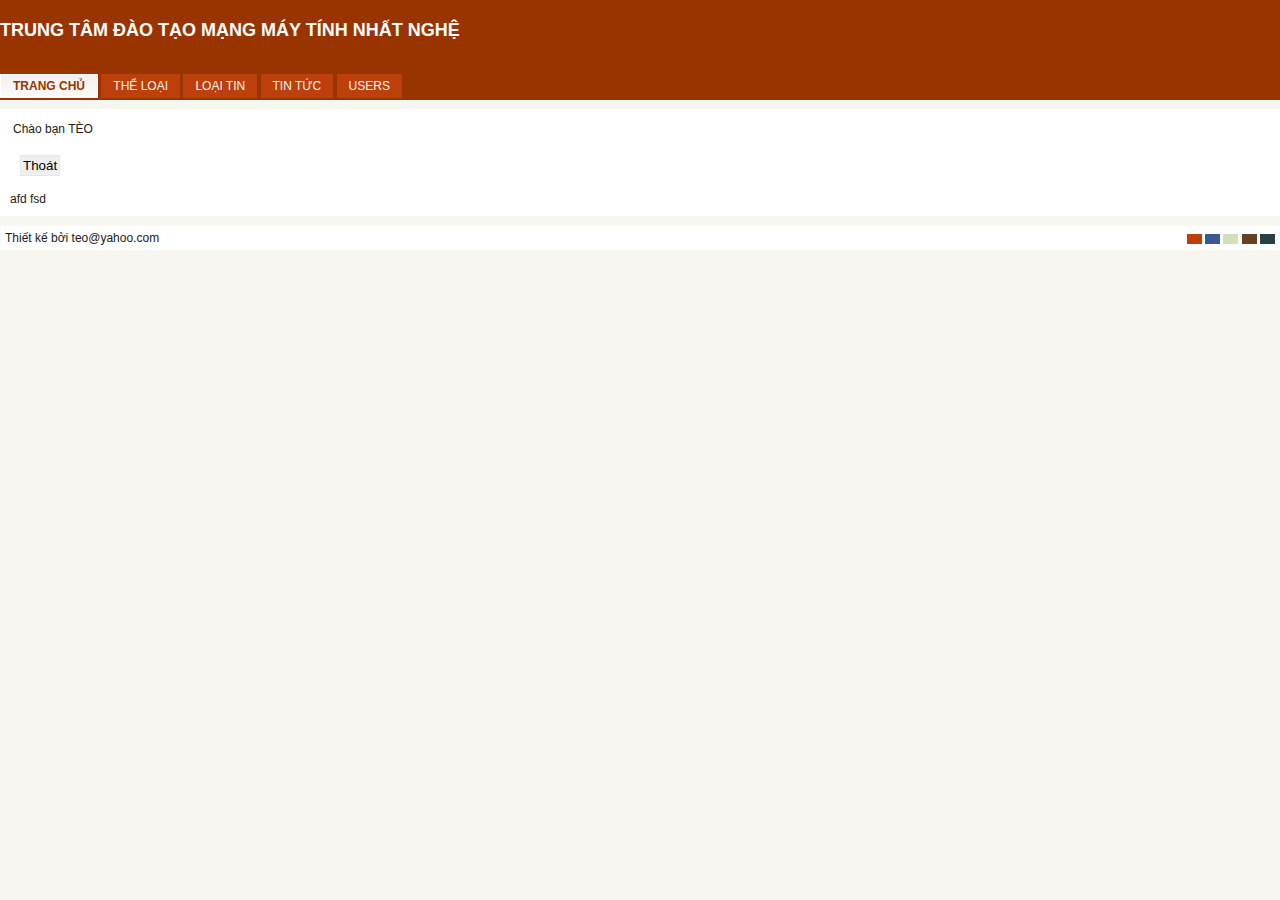
<file: admin/index.html>
<!DOCTYPE html PUBLIC "-//W3C//DTD XHTML 1.0 Transitional//EN" "http://www.w3.org/TR/xhtml1/DTD/xhtml1-transitional.dtd">
<html xmlns="http://www.w3.org/1999/xhtml">
<head>
<meta http-equiv="Content-Type" content="text/html; charset=utf-8" />
<title>Dashboard - Admin Template</title>
<link rel="stylesheet" type="text/css" href="css/theme1.css" />
<link rel="stylesheet" type="text/css" href="css/style.css" />
<script>
   var StyleFile = "theme" + document.cookie.charAt(6) + ".css";
   document.writeln('<link rel="stylesheet" type="text/css" href="css/' + StyleFile + '">');
</script>
<!--[if IE]>
<link rel="stylesheet" type="text/css" href="css/ie-sucks.css" />
<![endif]-->

</head>

<body>
	<div id="container">
    
    <!--menu-->
    <div id="header">
        	<h2>TRUNG TÂM ĐÀO TẠO MẠNG MÁY TÍNH NHẤT NGHỆ</h2>
    <div id="topmenu">
            	<ul>
                	<li class="current"><a href="index.html">TRANG CHỦ</a></li>
                    <li><a href="#">THỂ LOẠI</a></li>
                    <li><a href="#">LOẠI TIN</a></li>
                    <li><a href="#">TIN TỨC</a></li>
                    <li><a href="#">USERS</a></li>

              </ul>
    </div>
</div>
    <!--//menu-->
	
        <div id="wrapper">
            <div id="content">
                <p>Chào bạn TÈO</p>
                <p>
                 <form action="" method="post" name="formThoat" id="formThoat">
                <input name="thoat" type="button" value="Thoát" />
                </form>
                </p>
                <div>afd fsd</div>
          </div>
        </div>
     
	 <!--footer-->
     <div id="footer">	
        <div id="credits">
   		Thiết kế bởi teo@yahoo.com</a>
        </div>
        <div id="styleswitcher">
            <ul>
                <li><a href="javascript: document.cookie='theme='; window.location.reload();" title="Default" id="defswitch">d</a></li>
                <li><a href="javascript: document.cookie='theme=1'; window.location.reload();" title="Blue" id="blueswitch">b</a></li>
                <li><a href="javascript: document.cookie='theme=2'; window.location.reload();" title="Green" id="greenswitch">g</a></li>
                <li><a href="javascript: document.cookie='theme=3'; window.location.reload();" title="Brown" id="brownswitch">b</a></li>
                <li><a href="javascript: document.cookie='theme=4'; window.location.reload();" title="Mix" id="mixswitch">m</a></li>
            </ul>
        </div><br />

 </div>
     <!--//footer-->
</div>
</body>
</html>
</file>
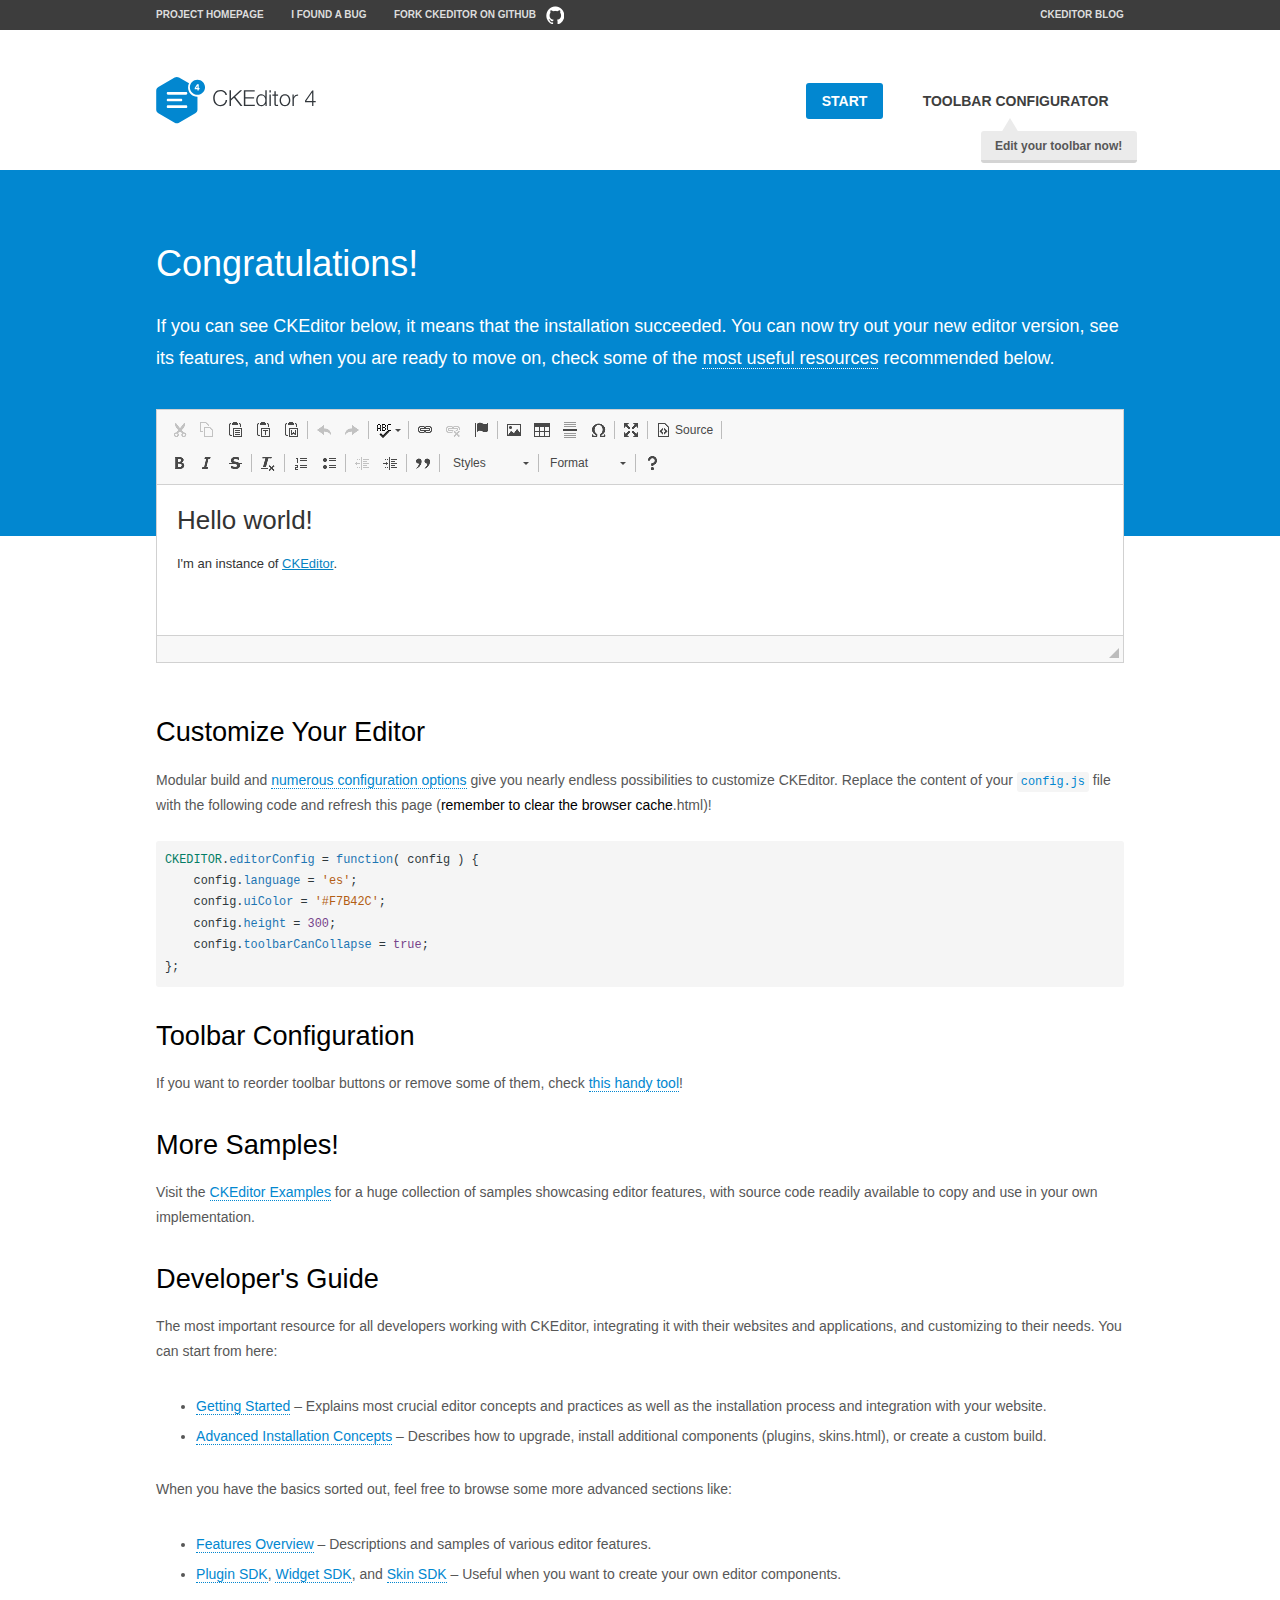
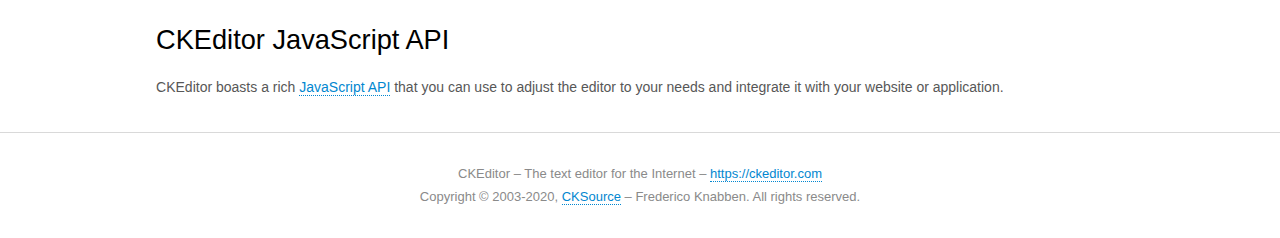
<file: ckeditor/samples/index.html>
<!DOCTYPE html>
<!--
Copyright (c) 2003-2020, CKSource - Frederico Knabben. All rights reserved.
For licensing, see LICENSE.md or https://ckeditor.com/legal/ckeditor-oss-license
-->
<html lang="en">
<head>
	<meta charset="utf-8">
	<title>CKEditor Sample</title>
	<script src="../ckeditor.js"></script>
	<script src="js/sample.js"></script>
	<link rel="stylesheet" href="css/samples.css">
	<link rel="stylesheet" href="toolbarconfigurator/lib/codemirror/neo.css">
	<meta name="viewport" content="width=device-width,initial-scale=1">
	<meta name="description" content="Try the latest sample of CKEditor 4 and learn more about customizing your WYSIWYG editor with endless possibilities.">
</head>
<body id="main">

<nav class="navigation-a">
	<div class="grid-container">
		<ul class="navigation-a-left grid-width-70">
			<li><a href="https://ckeditor.com/ckeditor-4/">Project Homepage</a></li>
			<li><a href="https://github.com/ckeditor/ckeditor4/issues">I found a bug</a></li>
			<li><a href="https://github.com/ckeditor/ckeditor4" class="icon-pos-right icon-navigation-a-github">Fork CKEditor on GitHub</a></li>
		</ul>
		<ul class="navigation-a-right grid-width-30">
			<li><a href="https://ckeditor.com/blog/">CKEditor Blog</a></li>
		</ul>
	</div>
</nav>

<header class="header-a">
	<div class="grid-container">
		<h1 class="header-a-logo grid-width-30">
			<a href="index.html"><img src="img/logo.svg" onerror="this.src='img/logo.png'; this.onerror=null;" alt="CKEditor Sample"></a>
		</h1>

		<nav class="navigation-b grid-width-70">
			<ul>
				<li><a href="index.html" class="button-a button-a-background">Start</a></li>
				<li><a href="toolbarconfigurator/index.html" class="button-a">Toolbar configurator <span class="balloon-a balloon-a-nw">Edit your toolbar now!</span></a></li>
			</ul>
		</nav>
	</div>
</header>

<main>
	<div class="adjoined-top">
		<div class="grid-container">
			<div class="content grid-width-100">
				<h1>Congratulations!</h1>
				<p>
					If you can see CKEditor below, it means that the installation succeeded.
					You can now try out your new editor version, see its features, and when you are ready to move on, check some of the <a href="#sample-customize">most useful resources</a> recommended below.
				</p>
			</div>
		</div>
	</div>
	<div class="adjoined-bottom">
		<div class="grid-container">
			<div class="grid-width-100">
				<div id="editor">
					<h1>Hello world!</h1>
					<p>I'm an instance of <a href="https://ckeditor.com">CKEditor</a>.</p>
				</div>
			</div>
		</div>
	</div>

	<div class="grid-container">
		<div class="content grid-width-100">
			<section id="sample-customize">
				<h2>Customize Your Editor</h2>
				<p>Modular build and <a href="https://ckeditor.com/docs/ckeditor4/latest/guide/dev_configuration.html">numerous configuration options</a> give you nearly endless possibilities to customize CKEditor. Replace the content of your <code><a href="../config.js">config.js</a></code> file with the following code and refresh this page (<strong>remember to clear the browser cache</strong>.html)!</p>
		<pre class="cm-s-neo CodeMirror"><code><span style="padding-right: 0.1px;"><span class="cm-variable">CKEDITOR</span>.<span class="cm-property">editorConfig</span> <span class="cm-operator">=</span> <span class="cm-keyword">function</span>( <span class="cm-def">config</span> ) {</span>
<span style="padding-right: 0.1px;"><span class="cm-tab">	</span><span class="cm-variable-2">config</span>.<span class="cm-property">language</span> <span class="cm-operator">=</span> <span class="cm-string">'es'</span>;</span>
<span style="padding-right: 0.1px;"><span class="cm-tab">	</span><span class="cm-variable-2">config</span>.<span class="cm-property">uiColor</span> <span class="cm-operator">=</span> <span class="cm-string">'#F7B42C'</span>;</span>
<span style="padding-right: 0.1px;"><span class="cm-tab">	</span><span class="cm-variable-2">config</span>.<span class="cm-property">height</span> <span class="cm-operator">=</span> <span class="cm-number">300</span>;</span>
<span style="padding-right: 0.1px;"><span class="cm-tab">	</span><span class="cm-variable-2">config</span>.<span class="cm-property">toolbarCanCollapse</span> <span class="cm-operator">=</span> <span class="cm-atom">true</span>;</span>
<span style="padding-right: 0.1px;">};</span></code></pre>
			</section>

			<section>
				<h2>Toolbar Configuration</h2>
				<p>If you want to reorder toolbar buttons or remove some of them, check <a href="toolbarconfigurator/index.html">this handy tool</a>!</p>
			</section>

			<section>
				<h2>More Samples!</h2>
				<p>Visit the <a href="https://ckeditor.com/docs/ckeditor4/latest/examples/index.html">CKEditor Examples</a> for a huge collection of samples showcasing editor features, with source code readily available to copy and use in your own implementation.</p>
			</section>

			<section>
				<h2>Developer's Guide</h2>
				<p>The most important resource for all developers working with CKEditor, integrating it with their websites and applications, and customizing to their needs. You can start from here:</p>
				<ul>
					<li><a href="https://ckeditor.com/docs/ckeditor4/latest/guide/dev_installation.html">Getting Started</a> &ndash; Explains most crucial editor concepts and practices as well as the installation process and integration with your website.</li>
					<li><a href="https://ckeditor.com/docs/ckeditor4/latest/guide/dev_advanced_installation.html">Advanced Installation Concepts</a> &ndash; Describes how to upgrade, install additional components (plugins, skins.html), or create a custom build.</li>
				</ul>
					<p>When you have the basics sorted out, feel free to browse some more advanced sections like:</p>
				<ul>
					<li><a href="https://ckeditor.com/docs/ckeditor4/latest/features/index.html">Features Overview</a> &ndash; Descriptions and samples of various editor features.</li>
					<li><a href="https://ckeditor.com/docs/ckeditor4/latest/guide/plugin_sdk_intro.html">Plugin SDK</a>, <a href="https://ckeditor.com/docs/ckeditor4/latest/guide/widget_sdk_intro.html">Widget SDK</a>, and <a href="https://ckeditor.com/docs/ckeditor4/latest/guide/skin_sdk_intro.html">Skin SDK</a> &ndash; Useful when you want to create your own editor components.</li>
				</ul>
			</section>

			<section>
				<h2>CKEditor JavaScript API</h2>
				<p>CKEditor boasts a rich <a href="https://ckeditor.com/docs/ckeditor4/latest/api/index.html">JavaScript API</a> that you can use to adjust the editor to your needs and integrate it with your website or application.</p>
			</section>
		</div>
	</div>
</main>

<footer class="footer-a grid-container">
	<div class="grid-container">
		<p class="grid-width-100">
			CKEditor &ndash; The text editor for the Internet &ndash; <a class="samples" href="https://ckeditor.com/">https://ckeditor.com</a>
		</p>
		<p class="grid-width-100" id="copy">
			Copyright &copy; 2003-2020, <a class="samples" href="https://cksource.com/">CKSource</a> &ndash; Frederico Knabben. All rights reserved.
		</p>
	</div>
</footer>
<script>
	initSample();
</script>

</body>
</html>
</file>
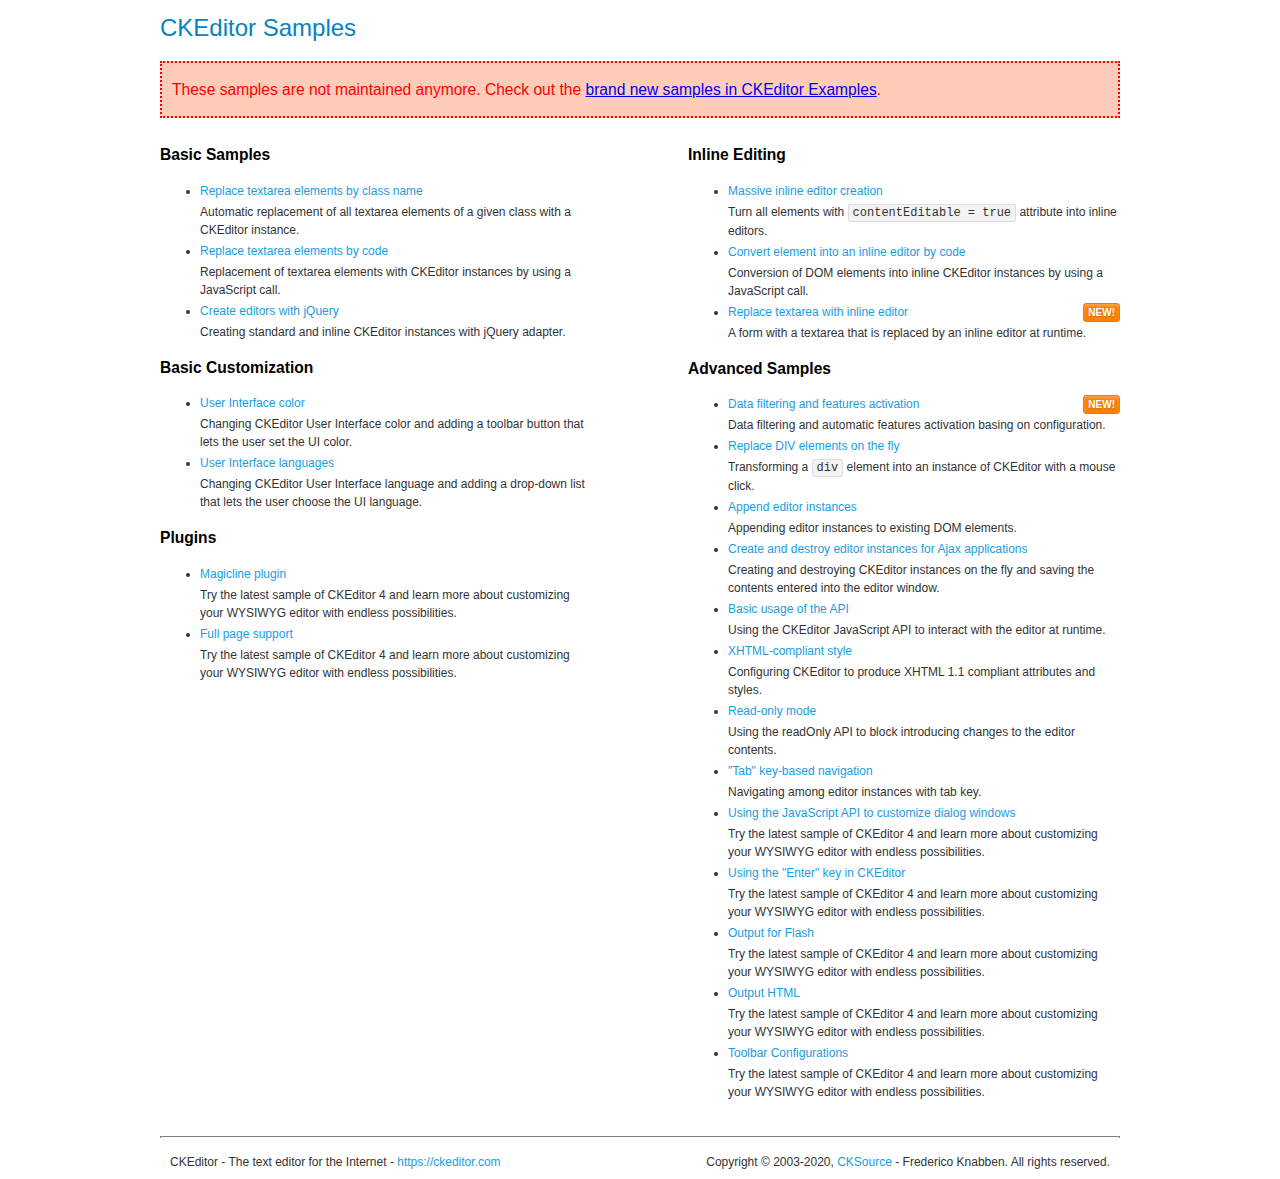
<file: ckeditor/samples/old/index.html>
<!DOCTYPE html>
<!--
Copyright (c) 2003-2020, CKSource - Frederico Knabben. All rights reserved.
For licensing, see LICENSE.md or https://ckeditor.com/legal/ckeditor-oss-license
-->
<html lang="en">
<head>
	<meta charset="utf-8">
	<title>CKEditor Samples</title>
	<link rel="stylesheet" href="sample.css">
	<meta name="description" content="Try the latest sample of CKEditor 4 and learn more about customizing your WYSIWYG editor with endless possibilities.">
</head>
<body>
	<h1 class="samples">
		CKEditor Samples
	</h1>
	<div class="warning deprecated">
		These samples are not maintained anymore. Check out the <a href="https://ckeditor.com/docs/ckeditor4/latest/examples/index.html">brand new samples in CKEditor Examples</a>.
	</div>
	<div class="twoColumns">
		<div class="twoColumnsLeft">
			<h2 class="samples">
				Basic Samples
			</h2>
			<dl class="samples">
				<dt><a class="samples" href="replacebyclass.html">Replace textarea elements by class name</a></dt>
				<dd>Automatic replacement of all textarea elements of a given class with a CKEditor instance.</dd>

				<dt><a class="samples" href="replacebycode.html">Replace textarea elements by code</a></dt>
				<dd>Replacement of textarea elements with CKEditor instances by using a JavaScript call.</dd>

				<dt><a class="samples" href="jquery.html">Create editors with jQuery</a></dt>
				<dd>Creating standard and inline CKEditor instances with jQuery adapter.</dd>
			</dl>

			<h2 class="samples">
				Basic Customization
			</h2>
			<dl class="samples">
				<dt><a class="samples" href="uicolor.html">User Interface color</a></dt>
				<dd>Changing CKEditor User Interface color and adding a toolbar button that lets the user set the UI color.</dd>

				<dt><a class="samples" href="uilanguages.html">User Interface languages</a></dt>
				<dd>Changing CKEditor User Interface language and adding a drop-down list that lets the user choose the UI language.</dd>
			</dl>


			<h2 class="samples">Plugins</h2>
<dl class="samples">
<dt><a class="samples" href="magicline/magicline.html">Magicline plugin</a></dt>
<dd>Try the latest sample of CKEditor 4 and learn more about customizing your WYSIWYG editor with endless possibilities.</dd>

<dt><a class="samples" href="wysiwygarea/fullpage.html">Full page support</a></dt>
<dd>Try the latest sample of CKEditor 4 and learn more about customizing your WYSIWYG editor with endless possibilities.</dd>
</dl>
		</div>
		<div class="twoColumnsRight">
			<h2 class="samples">
				Inline Editing
			</h2>
			<dl class="samples">
				<dt><a class="samples" href="inlineall.html">Massive inline editor creation</a></dt>
				<dd>Turn all elements with <code>contentEditable = true</code> attribute into inline editors.</dd>

				<dt><a class="samples" href="inlinebycode.html">Convert element into an inline editor by code</a></dt>
				<dd>Conversion of DOM elements into inline CKEditor instances by using a JavaScript call.</dd>

				<dt><a class="samples" href="inlinetextarea.html">Replace textarea with inline editor</a> <span class="new">New!</span></dt>
				<dd>A form with a textarea that is replaced by an inline editor at runtime.</dd>

				
			</dl>

			<h2 class="samples">
				Advanced Samples
			</h2>
			<dl class="samples">
				<dt><a class="samples" href="datafiltering.html">Data filtering and features activation</a> <span class="new">New!</span></dt>
				<dd>Data filtering and automatic features activation basing on configuration.</dd>

				<dt><a class="samples" href="divreplace.html">Replace DIV elements on the fly</a></dt>
				<dd>Transforming a <code>div</code> element into an instance of CKEditor with a mouse click.</dd>

				<dt><a class="samples" href="appendto.html">Append editor instances</a></dt>
				<dd>Appending editor instances to existing DOM elements.</dd>

				<dt><a class="samples" href="ajax.html">Create and destroy editor instances for Ajax applications</a></dt>
				<dd>Creating and destroying CKEditor instances on the fly and saving the contents entered into the editor window.</dd>

				<dt><a class="samples" href="api.html">Basic usage of the API</a></dt>
				<dd>Using the CKEditor JavaScript API to interact with the editor at runtime.</dd>

				<dt><a class="samples" href="xhtmlstyle.html">XHTML-compliant style</a></dt>
				<dd>Configuring CKEditor to produce XHTML 1.1 compliant attributes and styles.</dd>

				<dt><a class="samples" href="readonly.html">Read-only mode</a></dt>
				<dd>Using the readOnly API to block introducing changes to the editor contents.</dd>

				<dt><a class="samples" href="tabindex.html">"Tab" key-based navigation</a></dt>
				<dd>Navigating among editor instances with tab key.</dd>


				
<dt><a class="samples" href="dialog/dialog.html">Using the JavaScript API to customize dialog windows</a></dt>
<dd>Try the latest sample of CKEditor 4 and learn more about customizing your WYSIWYG editor with endless possibilities.</dd>

<dt><a class="samples" href="enterkey/enterkey.html">Using the &quot;Enter&quot; key in CKEditor</a></dt>
<dd>Try the latest sample of CKEditor 4 and learn more about customizing your WYSIWYG editor with endless possibilities.</dd>

<dt><a class="samples" href="htmlwriter/outputforflash.html">Output for Flash</a></dt>
<dd>Try the latest sample of CKEditor 4 and learn more about customizing your WYSIWYG editor with endless possibilities.</dd>

<dt><a class="samples" href="htmlwriter/outputhtml.html">Output HTML</a></dt>
<dd>Try the latest sample of CKEditor 4 and learn more about customizing your WYSIWYG editor with endless possibilities.</dd>

<dt><a class="samples" href="toolbar/toolbar.html">Toolbar Configurations</a></dt>
<dd>Try the latest sample of CKEditor 4 and learn more about customizing your WYSIWYG editor with endless possibilities.</dd>

			</dl>
		</div>
	</div>
	<div id="footer">
		<hr>
		<p>
			CKEditor - The text editor for the Internet - <a class="samples" href="https://ckeditor.com/">https://ckeditor.com</a>
		</p>
		<p id="copy">
			Copyright &copy; 2003-2020, <a class="samples" href="https://cksource.com/">CKSource</a> - Frederico Knabben. All rights reserved.
		</p>
	</div>
</body>
</html>
</file>
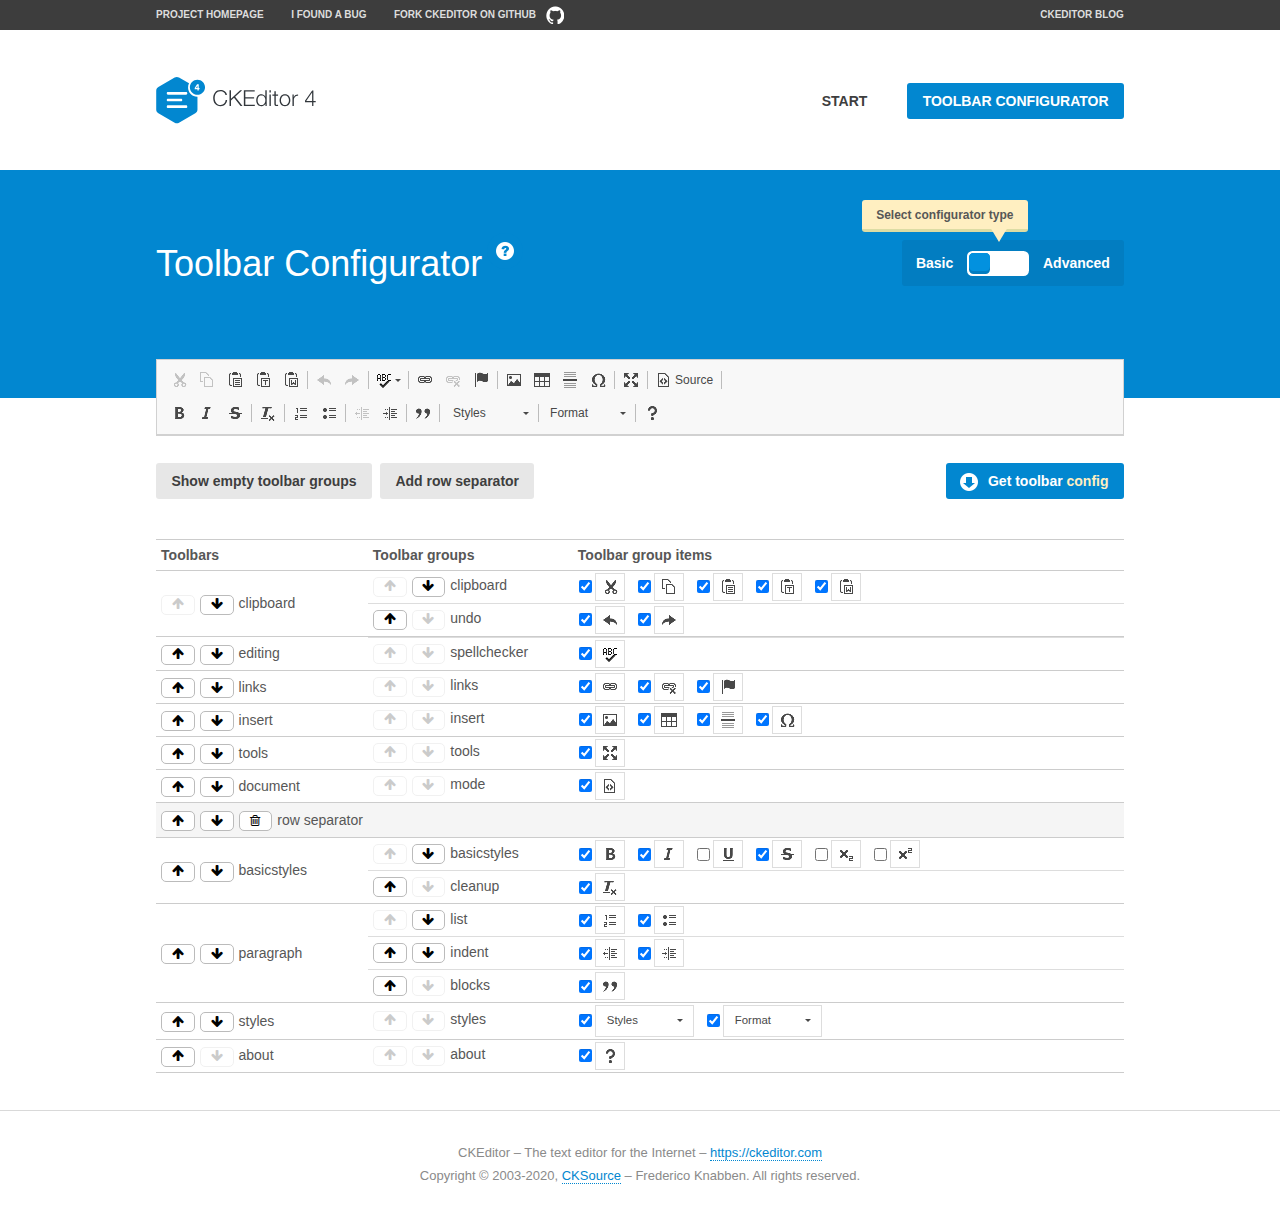
<file: ckeditor/samples/toolbarconfigurator/index.html>
<!DOCTYPE html>
<!--
Copyright (c) 2003-2020, CKSource - Frederico Knabben. All rights reserved.
For licensing, see LICENSE.md or https://ckeditor.com/legal/ckeditor-oss-license
-->
<!--[if IE 8]><html class="ie8"><![endif]-->
<!--[if gt IE 8]><html><![endif]-->
<!--[if !IE]><!--><html lang="en"><!--<![endif]-->
<head>
	<meta charset="utf-8">
	<title>Toolbar Configurator</title>
	<script src="../../ckeditor.js"></script>
	<script>
		if ( CKEDITOR.env.ie && CKEDITOR.env.version < 9 )
			CKEDITOR.tools.enableHtml5Elements( document );
	</script>
	<link rel="stylesheet" href="lib/codemirror/codemirror.css">
	<link rel="stylesheet" href="lib/codemirror/show-hint.css">
	<link rel="stylesheet" href="lib/codemirror/neo.css">
	<link rel="stylesheet" href="css/fontello.css">
	<link rel="stylesheet" href="../css/samples.css">
	<meta name="description" content="Try the latest sample of CKEditor 4 and learn more about customizing your WYSIWYG editor with endless possibilities.">
</head>
<body id="toolbar">

<nav class="navigation-a">
	<div class="grid-container">
		<ul class="navigation-a-left grid-width-70">
			<li><a href="https://ckeditor.com/ckeditor-4/">Project Homepage</a></li>
			<li><a href="https://github.com/ckeditor/ckeditor4/issues">I found a bug</a></li>
			<li><a href="https://github.com/ckeditor/ckeditor4" class="icon-pos-right icon-navigation-a-github">Fork CKEditor on GitHub</a></li>
		</ul>
		<ul class="navigation-a-right grid-width-30">
			<li><a href="https://ckeditor.com/blog/">CKEditor Blog</a></li>
		</ul>
	</div>
</nav>

<header class="header-a">
	<div class="grid-container">
		<h1 class="header-a-logo grid-width-30">
			<a href="../index.html"><img src="../img/logo.svg" onerror="this.src='../img/logo.png'; this.onerror=null;" alt="CKEditor Logo"></a>
		</h1>
		<nav class="navigation-b grid-width-70">
			<ul>
				<li><a href="../index.html"  class="button-a">Start</a></li>
				<li><a href="index.html"  class="button-a button-a-background">Toolbar configurator</a></li>
			</ul>
		</nav>
	</div>
</header>

<main>
	<div class="adjoined-top">
		<div class="grid-container">
			<div class="content grid-width-100">
				<div class="grid-container-nested">
					<h1 class="grid-width-60">
						Toolbar Configurator
						<a href="#help-content" type="button" title="Configurator help" id="help" class="button-a button-a-background button-a-no-text icon-pos-left icon-question-mark">Help</a>
					</h1>

					<div class="grid-width-40 grid-switch-magic">
						<div class="switch">
							<span class="balloon-a balloon-a-se">Select configurator type</span>
							<input type="radio" name="radio" data-num="1" id="radio-basic" />
							<input type="radio" name="radio" data-num="2" id="radio-advanced" />
							<label data-for="1" for="radio-basic">Basic</label>
							<span class="switch-inner">
								<span class="handler"></span>
							</span>
							<label data-for="2" for="radio-advanced">Advanced</label>
						</div>
					</div>
				</div>
			</div>
		</div>
	</div>
	<div class="adjoined-bottom">
		<div class="grid-container">
			<div class="grid-width-100">
				<div class="editors-container">
					<div id="editor-basic"></div>
					<div id="editor-advanced"></div>
				</div>
			</div>
		</div>
	</div>

	<div class="grid-container configurator">
		<div class="content grid-width-100">
			<div class="configurator">
				<div>
					<div id="toolbarModifierWrapper"></div>
				</div>
			</div>
		</div>
	</div>

	<div id="help-content">
		<div class="grid-container">
			<div class="grid-width-100">
				<h2>What Am I Doing Here?</h2>

				<div class="grid-container grid-container-nested">
					<div class="basic">
						<div class="grid-width-50">
							<p>Arrange <a href="https://ckeditor.com/docs/ckeditor4/latest/api/CKEDITOR_config.html#cfg-toolbarGroups">toolbar groups</a>, toggle <a href="https://ckeditor.com/docs/ckeditor4/latest/api/CKEDITOR_config.html#cfg-removeButtons">button visibility</a> according to your needs and get your toolbar configuration.</p>
							<p>You can replace the content of the <a href="../../config.js"><code>config.js</code></a> file with the generated configuration. If you already set some configuration options you will need to merge both configurations.</p>
						</div>
						<div class="grid-width-50">
							<p>Read more about different ways of <a href="https://ckeditor.com/docs/ckeditor4/latest/guide/dev_configuration.html">setting configuration</a> and do not forget about <strong>clearing browser cache</strong>.</p>
							<p>Arranging toolbar groups is the recommended way of configuring the toolbar, but if you need more freedom you can use the <a href="#advanced">advanced configurator</a>.</p>
						</div>
					</div>
					<div class="advanced" style="display: none;">
						<div class="grid-width-50">
							<p>With this code editor you can edit your <a href="https://ckeditor.com/docs/ckeditor4/latest/api/CKEDITOR_config.html#cfg-toolbar">toolbar configuration</a> live.</p>
							<p>You can replace the content of the <a href="../../config.js"><code>config.js</code></a> file with the generated configuration. If you already set some configuration options you will need to merge both configurations.</p>
						</div>
						<div class="grid-width-50">
							<p>Read more about different ways of <a href="https://ckeditor.com/docs/ckeditor4/latest/guide/dev_configuration.html">setting configuration</a> and do not forget about <strong>clearing browser cache</strong>.</p>
						</div>
					</div>
				</div>

				<p class="grid-container grid-container-nested">
					<button type="button" class="help-content-close grid-width-100 button-a button-a-background">Got it. Let's play!</button>
				</p>
			</div>
		</div>
	</div>
</main>

<footer class="footer-a grid-container">
	<p class="grid-width-100">
		CKEditor &ndash; The text editor for the Internet &ndash; <a class="samples" href="https://ckeditor.com/">https://ckeditor.com</a>
	</p>
	<p class="grid-width-100" id="copy">
		Copyright &copy; 2003-2020, <a class="samples" href="https://cksource.com/">CKSource</a> &ndash; Frederico Knabben. All rights reserved.
	</p>
</footer>

<script src="lib/codemirror/codemirror.js"></script>
<script src="lib/codemirror/javascript.js"></script>
<script src="lib/codemirror/show-hint.js"></script>

<script src="js/fulltoolbareditor.js"></script>
<script src="js/abstracttoolbarmodifier.js"></script>
<script src="js/toolbarmodifier.js"></script>
<script src="js/toolbartextmodifier.js"></script>
<script src="../js/sf.js"></script>

<script>
	( function() {
		'use strict';

		var mode = ( window.location.hash.substr( 1 ) === 'advanced' ) ? 'advanced' : 'basic',
			configuratorSection = CKEDITOR.document.findOne( 'main > .grid-container.configurator' ),
			basicInstruction = CKEDITOR.document.findOne( '#help-content .basic' ),
			advancedInstruction = CKEDITOR.document.findOne( '#help-content .advanced' ),

			// Configurator mode switcher.
			modeSwitchBasic = CKEDITOR.document.getById( 'radio-basic' ),
			modeSwitchAdvanced = CKEDITOR.document.getById( 'radio-advanced' );

		// Initial setup
		function updateSwitcher() {
			if ( mode === 'advanced' ) {
				modeSwitchAdvanced.$.checked = true;
			} else {
				modeSwitchBasic.$.checked = true;
			}
		}

		updateSwitcher();

		CKEDITOR.document.getWindow().on( 'hashchange', function( e ) {
			var hash = window.location.hash.substr( 1 );
			if ( !( hash === 'advanced' || hash === 'basic' ) ) {
				return;
			}
			mode = hash;
			onToolbarsDone( mode );
		} );

		CKEDITOR.document.getWindow().on( 'resize', function() {
			updateToolbar( ( mode === 'basic' ? toolbarModifier : toolbarTextModifier )[ 'editorInstance' ] );
		} );

		function onRefresh( modifier ) {
			modifier = modifier || this;

			if ( mode === 'basic' && modifier instanceof ToolbarConfigurator.ToolbarTextModifier ) {
				return;
			}

			// CodeMirror container becomes visible, so we need to refresh and to avoid rendering problems.
			if ( mode === 'advanced' && modifier instanceof ToolbarConfigurator.ToolbarTextModifier ) {
				modifier.codeContainer.refresh();
			}

			updateToolbar( modifier.editorInstance );
		}

		function updateToolbar( editor ) {
			var editorContainer = editor.container;

			// Not always editor is loaded.
			if ( !editorContainer ) {
				return;
			}

			var displayStyle = editorContainer.getStyle( 'display' );

			editorContainer.setStyle( 'display', 'block' );

			var newHeight = editorContainer.getSize( 'height' );

			var newMarginTop = parseInt( editorContainer.getComputedStyle( 'margin-top' ), 10 );
			newMarginTop = ( isNaN( newMarginTop ) ? 0 : Number( newMarginTop ) );

			var newMarginBottom = parseInt( editorContainer.getComputedStyle( 'margin-bottom' ), 10 );
			newMarginBottom = ( isNaN( newMarginBottom ) ? 0 : Number( newMarginBottom ) );

			var result = newHeight + newMarginTop + newMarginBottom;

			editorContainer.setStyle( 'display', displayStyle );

			editor.container.getAscendant( 'div' ).setStyle( 'height', result + 'px' );
		}

		var toolbarModifier = new ToolbarConfigurator.ToolbarModifier( 'editor-basic' );

		var done = 0;
		toolbarModifier.init( onToolbarInit );
		toolbarModifier.onRefresh = onRefresh;

		CKEDITOR.document.getById( 'toolbarModifierWrapper' ).append( toolbarModifier.mainContainer );

		var toolbarTextModifier = new ToolbarConfigurator.ToolbarTextModifier( 'editor-advanced' );
		toolbarTextModifier.init( onToolbarInit );
		toolbarTextModifier.onRefresh = onRefresh;

		function onToolbarInit() {
			if ( ++done === 2 ) {
				onToolbarsDone();

				positionSticky.watch( CKEDITOR.document.findOne( '.toolbar' ), function() {
					return mode === 'advanced';
				} );
			}
		}

		function onToolbarsDone() {
			if ( mode === 'basic' ) {
				toggleModeBasic( false );
			} else {
				toggleModeAdvanced( false );
			}

			updateSwitcher();

			setTimeout( function() {
				CKEDITOR.document.findOne( '.editors-container' ).addClass( 'active' );
				CKEDITOR.document.findOne( '#toolbarModifierWrapper' ).addClass( 'active' );
			}, 200 );
		}

		CKEDITOR.document.getById( 'toolbarModifierWrapper' ).append( toolbarTextModifier.mainContainer );

		function toogleModeSwitch( onElement, offElement, onModifier, offModifier ) {
			onElement.addClass( 'fancy-button-active' );
			offElement.removeClass( 'fancy-button-active' );

			onModifier.showUI();
			offModifier.hideUI();
		}

		function toggleModeBasic( callOnRefresh ) {
			callOnRefresh = ( callOnRefresh !== false );
			mode = 'basic';
			window.location.hash = '#basic';
			toogleModeSwitch( modeSwitchBasic, modeSwitchAdvanced, toolbarModifier, toolbarTextModifier );

			configuratorSection.removeClass( 'freed-width' );
			basicInstruction.show();
			advancedInstruction.hide();

			callOnRefresh && onRefresh( toolbarModifier );
		}

		function toggleModeAdvanced( callOnRefresh ) {
			callOnRefresh = ( callOnRefresh !== false );
			mode = 'advanced';
			window.location.hash = '#advanced';
			toogleModeSwitch( modeSwitchAdvanced, modeSwitchBasic, toolbarTextModifier, toolbarModifier );

			configuratorSection.addClass( 'freed-width' );
			advancedInstruction.show();
			basicInstruction.hide();

			callOnRefresh && onRefresh( toolbarTextModifier );
		}

		modeSwitchBasic.on( 'click', toggleModeBasic );
		modeSwitchAdvanced.on( 'click', toggleModeAdvanced );

		//
		// Position:sticky for the toolbar.
		//

		// Will make elements behave like they were styled with position:sticky.
		var positionSticky = {
			// Store object: {
			// 		element: CKEDITOR.dom.element, // Element which will float.
			// 		placeholder: CKEDITOR.dom.element, // Placeholder which is place to prevent page bounce.
			// 		isFixed: boolean // Whether element float now.
			// }
			watched: [],

			active: [],

			staticContainer: null,

			init: function() {
				var element = CKEDITOR.dom.element.createFromHtml(
					'<div class="staticContainer">' +
						'<div class="grid-container" >' +
							'<div class="grid-width-100">' +
								'<div class="inner"></div>' +
							'</div>' +
						'</div>' +
					'</div>' );

				this.staticContainer = element.findOne( '.inner' );

				CKEDITOR.document.getBody().append( element );
			},

			watch: function( element, preventFunc ) {
				this.watched.push( {
					element: element,
					placeholder: new CKEDITOR.dom.element( 'div' ),
					isFixed: false,
					preventFunc: preventFunc
				} );
			},

			checkAll: function() {
				for ( var i = 0; i < this.watched.length; i++ ) {
					this.check( this.watched[ i ] );
				}
			},

			check: function( element ) {
				var isFixed = element.isFixed;
				var shouldBeFixed = this.shouldBeFixed( element );

				// Nothing to be done.
				if ( isFixed === shouldBeFixed ) {
					return;
				}

				var placeholder = element.placeholder;

				if ( isFixed ) {
					// Unfixing.

					element.element.insertBefore( placeholder );
					placeholder.remove();

					element.element.removeStyle( 'margin' );

					this.active.splice( CKEDITOR.tools.indexOf( this.active, element ), 1 );

				} else {
					// Fixing.
					placeholder.setStyle( 'width', element.element.getSize( 'width' ) + 'px' );
					placeholder.setStyle( 'height', element.element.getSize( 'height' ) + 'px' );
					placeholder.setStyle( 'margin-bottom', element.element.getComputedStyle( 'margin-bottom' ) );
					placeholder.setStyle( 'display', element.element.getComputedStyle( 'display' ) );
					placeholder.insertAfter( element.element );

					this.staticContainer.append( element.element );

					this.active.push( element );
				}

				element.isFixed = !element.isFixed;
			},

			shouldBeFixed: function( element ) {
				if ( element.preventFunc && element.preventFunc() ) {
					return false;
				}

				// If element is already fixed we are checking it's placeholder.
				var related = ( element.isFixed ? element.placeholder : element.element ),
					clientRect = related.$.getBoundingClientRect(),
					staticHeight = this.staticContainer.getSize('height' ),
					elemHeight = element.element.getSize( 'height' );

				if ( element.isFixed ) {
					return ( clientRect.top + elemHeight < staticHeight );
				} else {
					return ( clientRect.top < staticHeight );
				}
			}
		};

		positionSticky.init();

		CKEDITOR.document.getWindow().on( 'scroll',
			CKEDITOR.tools.eventsBuffer( 100, positionSticky.checkAll, positionSticky ).input
		);

		// Make the toolbar sticky.
		positionSticky.watch( CKEDITOR.document.findOne( '.editors-container' ) );

		// Help button and help-content.
		( function() {
			var helpButton = CKEDITOR.document.getById( 'help' ),
				helpContent = CKEDITOR.document.getById( 'help-content' );

			// Don't show help button on IE8 because it's unsupported by Pico Modal.
			if ( CKEDITOR.env.ie && CKEDITOR.env.version == 8 ) {
				helpButton.hide();
			} else {
				// Display help modal when the button is clicked.
				helpButton.on( 'click', function( evt ) {
					SF.modal( {
						// Clone modal content from DOM.
						content: helpContent.getHtml(),

						afterCreate: function( modal ) {
							// Enable modal content button to close the modal.
							new CKEDITOR.dom.element( modal.modalElem() ).findOne( '.help-content-close' ).once( 'click', modal.close );
						}
					} ).show();
				} );
			}
		} )();
	} )();
</script>
</body>
</html>
</file>
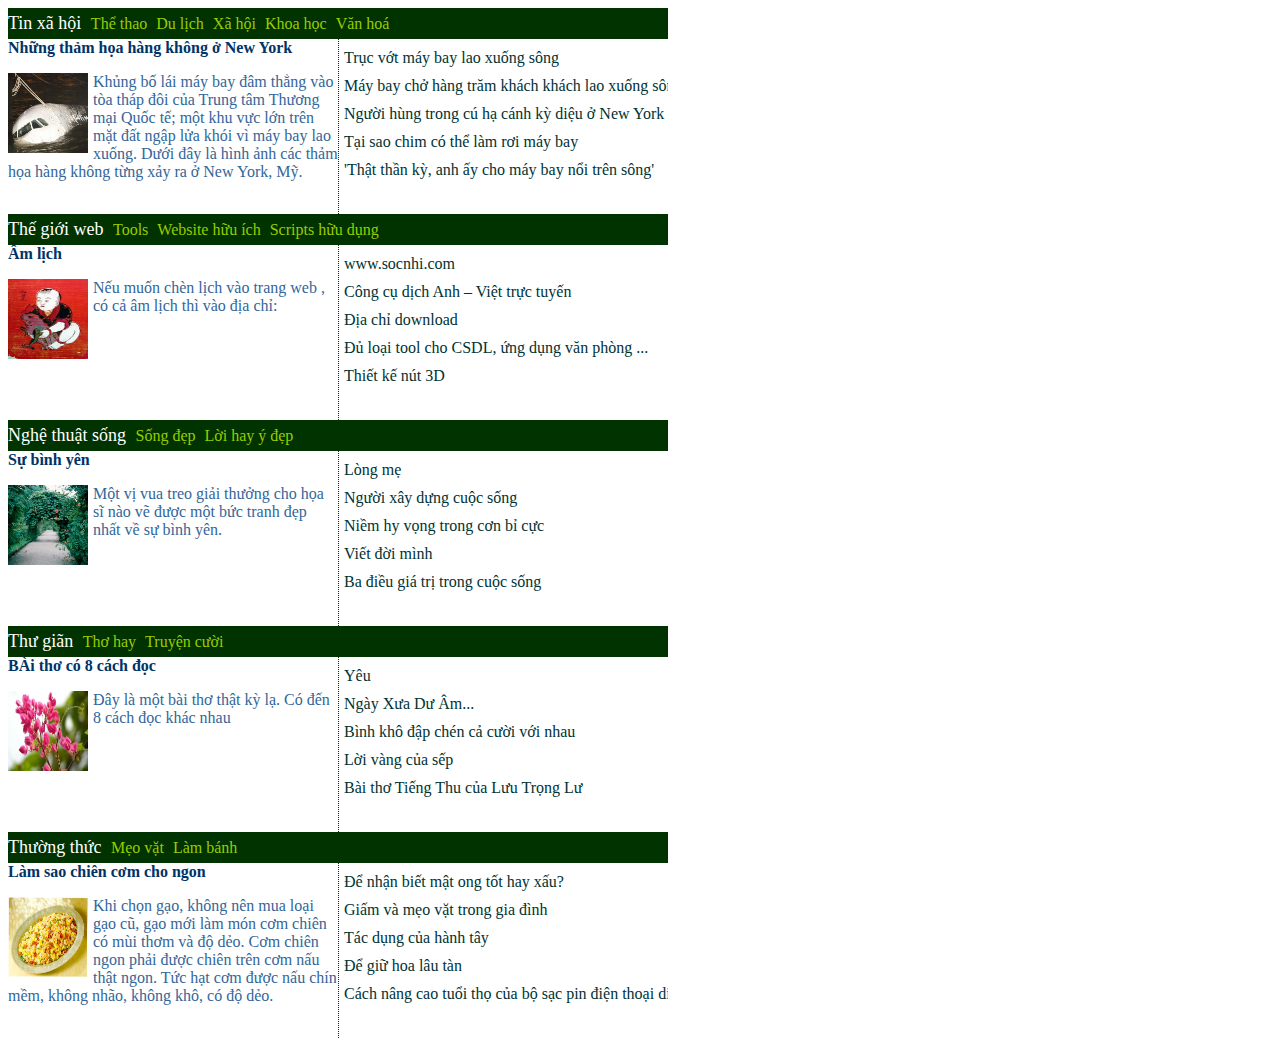
<file: tinmoi.html>
<!DOCTYPE html PUBLIC "-//W3C//DTD XHTML 1.0 Transitional//EN" "http://www.w3.org/TR/xhtml1/DTD/xhtml1-transitional.dtd">
<html xmlns="http://www.w3.org/1999/xhtml">
<head>
<meta http-equiv="Content-Type" content="text/html; charset=utf-8" />
<title>Untitled Document</title>
<style type="text/css">

#tinmoi {width: 660px;}

#tinmoi .tinmoinhat {
	width:330px;
	float:left;
	color:#336699;
	height: 175px;
}

#tinmoi .tinmoitieptheo {
	float:left;
	width:329px;
	height: 175px;
	overflow: hidden;
	white-space: nowrap;
	border-left: dotted 1px #030;
}
#tinmoi .theloai {
	font-size:18px; background-color:#003300; color:#FFF;
	padding-top:5px; padding-bottom:5px; clear:left
}
#tinmoi .theloai a {
	color:#9C0; text-decoration:none; margin-left:5px; font-size:16px;}
#tinmoi .theloai a:hover{ color:#6CC; text-decoration:underline; }

#tinmoi  .tinmoinhat a {
	text-decoration:none; color:#003366; 
	font-size:16px; font-weight:bold
}
#tinmoi .tinmoinhat a:hover{ text-decoration:underline; color:#C09}
#tinmoi .tinmoinhat img {	margin-right: 5px; }

#tinmoi .tinmoitieptheo a {
	text-decoration:none;
	color:#003333
}
#tinmoi .tinmoitieptheo a:hover{text-decoration:underline; color:#C09}
#tinmoi .tinmoitieptheo p {
	margin-top:10px; margin-bottom:10px; padding-left:5px;
}

</style>
</head>

<body>
<div id="tinmoi">
  <div class="theloai"> Tin xã hội
      <a href="#"> Thể thao  </a>
      <a href="#"> Du lịch  </a>
      <a href="#"> Xã hội  </a>
      <a href="#"> Khoa học  </a>
      <a href="#"> Văn hoá  </a>  </div>
  <!-- div theloai -->
  <div class="tinmoinhat">
    <a href="#"> Những thảm họa hàng không ở New York </a>
    <p> <img src="hinh/tm1.jpg" width="80" height="80" align="left" />
      Khủng bố lái máy bay đâm thẳng vào tòa tháp đôi của Trung tâm Thương mại Quốc tế; một 
      khu vực lớn trên mặt đất ngập lửa khói vì máy bay lao xuống. Dưới đây là hình ảnh các 
      thảm họa hàng không từng xảy ra ở New York, Mỹ.      
    </p>
  </div> <!-- tinmoinhat -->
  <div class="tinmoitieptheo">
    <p> <a href="#"> Trục vớt máy bay lao xuống sông  </a> </p>
    <p> <a href="#"> Máy bay chở hàng trăm khách  khách lao xuống sông  New York</a> </p>
    <p> <a href="#"> Người hùng trong cú hạ cánh kỳ diệu ở   New York </a> </p>
	<p> <a href="#"> Tại sao chim có thể làm rơi máy bay  </a> </p>
    <p> <a href="#"> 'Thật thần kỳ, anh ấy cho máy bay nổi trên sông' </a> </p>	
  </div>  <!-- div id=tinmoitieptheo -->

  <div class="theloai"> Thế giới web					   
	  <a href="#" > Tools  </a>
	  <a href="#" > Website hữu ích  </a>
	  <a href="#" > Scripts hữu dụng  </a>  </div> 
  <!-- div theloai -->
  <div class="tinmoinhat">
	  <a href="#"> Âm lịch  </a>
	  <p> <img src="hinh/tm2.jpg" width="80" height="80" align="left" />
	      Nếu muốn chèn lịch vào trang web , có cả âm lịch thì vào địa chỉ:      
      </p>
  </div> <!-- tinmoinhat -->
  <div class="tinmoitieptheo">
     <p> <a href="#"> www.socnhi.com </a> </p>
     <p> <a href="#"> Công cụ dịch Anh – Việt trực tuyến  </a> </p>
     <p> <a href="#"> Địa chỉ download </a> </p>
     <p> <a href="#"> Đủ loại tool cho CSDL, ứng dụng văn phòng ... </a> </p>
     <p> <a href="#"> Thiết kế nút 3D </a> </p>
  </div> <!-- div tinmoitieptheo -->

  <div class="theloai"> Nghệ thuật sống
   	  <a href="#" > Sống đẹp  </a>
      <a href="#" > Lời hay ý đẹp </a>  </div> 
  <!-- div theloai -->
  <div class="tinmoinhat">
	  <a href="#"> Sự bình yên </a>
	  <p> <img src="hinh/tm3.jpg" width="80" height="80" align="left" />
      Một vị vua treo giải thưởng cho họa sĩ nào vẽ được một bức tranh đẹp nhất về sự bình yên.      </p>
  </div> <!-- tinmoinhat -->
  <div class="tinmoitieptheo">
	  <p> <a href="#"> Lòng mẹ </a> </p>
	  <p> <a href="#"> Người xây dựng cuộc sống </a> </p>
      <p> <a href="#"> Niềm hy vọng trong cơn bỉ cực </a> </p>
	  <p> <a href="#"> Viết đời mình </a> </p>
	  <p> <a href="#"> Ba điều giá trị trong cuộc sống </a> </p>
  </div> <!-- div tinmoitieptheo -->
  
  <div class="theloai"> Thư giãn
   	  <a href="#"> Thơ hay  </a>
      <a href="#"> Truyện cười </a>  </div>  
  <!-- div theloai -->
  <div class="tinmoinhat">
	  <a href="#"> BÀi thơ có 8 cách đọc </a>
	  <p> <img src="hinh/tm4.jpg" width="80" height="80" align="left" />
	    Đây là một bài thơ thật kỳ lạ. Có đến 8 cách đọc khác nhau      
      </p>
  </div> <!-- tinmoinhat -->
  <div class="tinmoitieptheo">
	  <p> <a href="#"> Yêu </a> </p>
      <p> <a href="#"> Ngày Xưa Dư Âm...   </a> </p>
	  <p> <a href="#"> Bình khô đập chén cả cười với nhau  </a> </p>
	  <p> <a href="#"> Lời vàng của sếp </a> </p>
      <p> <a href="#"> Bài thơ Tiếng Thu của Lưu Trọng Lư  </a> </p>
  </div> <!-- div tinmoitieptheo -->
  
  <div class="theloai"> Thường thức
   	  <a href="#"> Mẹo vặt  </a>
      <a href="#"> Làm bánh  </a>  </div>  
  <!-- div theloai -->
  <div class="tinmoinhat">
	  <a href="#"> Làm sao chiên cơm cho ngon </a>
	  <p> <img src="hinh/tm5.jpg" width="80" height="80" align="left" />
	    Khi chọn gạo, không nên mua loại gạo cũ, gạo mới làm món cơm chiên có mùi thơm và độ dẻo.
		Cơm chiên ngon phải được chiên trên cơm nấu thật ngon. Tức hạt cơm được nấu 
        chín mềm, không nhão, không khô, có độ dẻo.	  
      </p>
  </div> <!-- tinmoinhat -->
  <div class="tinmoitieptheo">
      <p> <a href="#"> Ðể nhận biết mật ong tốt hay xấu? </a> </p>
	  <p> <a href="#"> Giấm và mẹo vặt trong gia đình </a> </p>
	  <p> <a href="#"> Tác dụng của hành tây </a> </p>
      <p> <a href="#"> Ðể giữ hoa lâu tàn </a> </p>
	  <p> <a href="#"> Cách nâng cao tuổi thọ của bộ sạc pin điện thoại di động </a> </p>
  </div><!-- div tinmoitieptheo -->


</div><!-- tinmoi -->


</body>
</html>
</file>
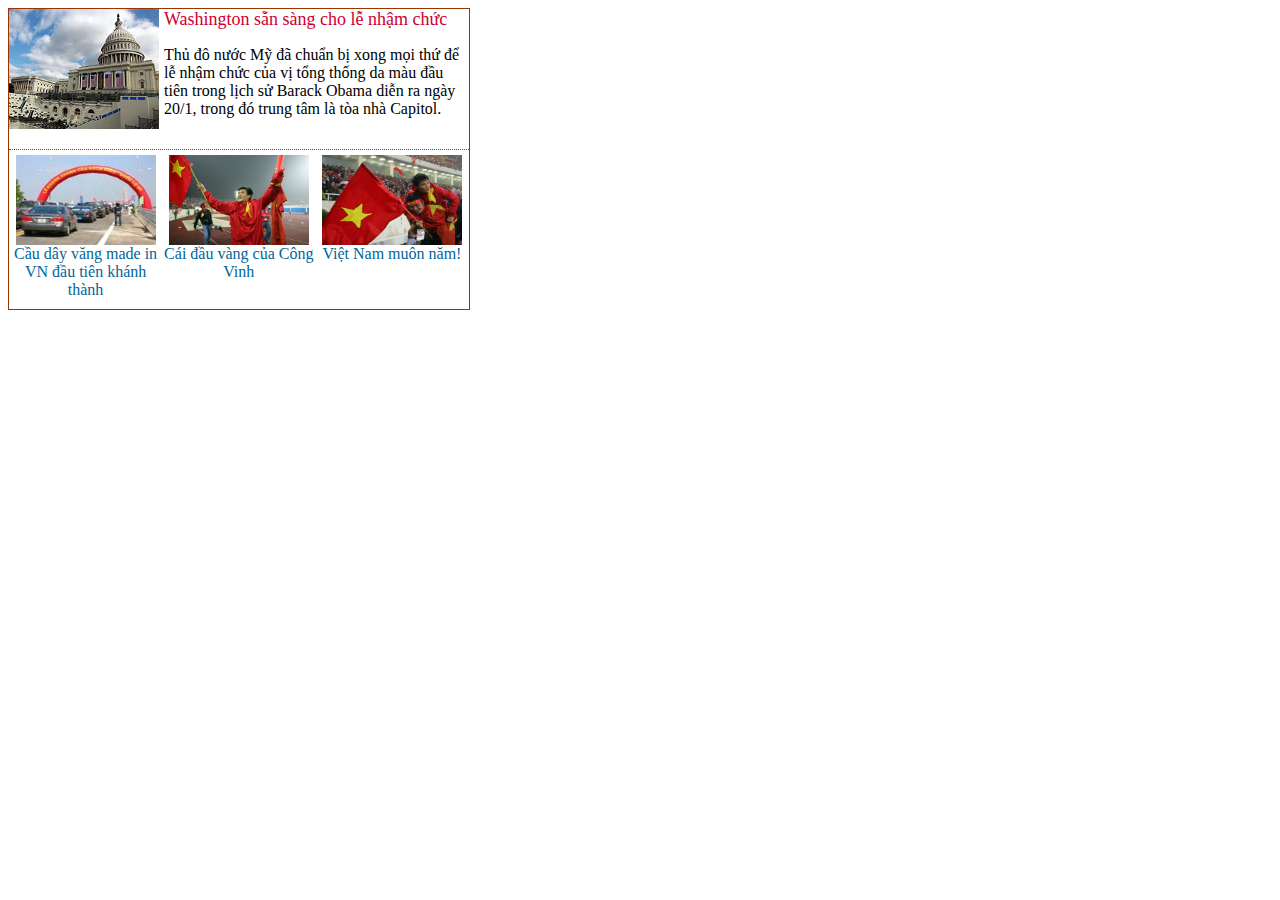
<file: tinnoibat.html>
<!DOCTYPE html PUBLIC "-//W3C//DTD XHTML 1.0 Transitional//EN" "http://www.w3.org/TR/xhtml1/DTD/xhtml1-transitional.dtd">
<html xmlns="http://www.w3.org/1999/xhtml">
<head>
<meta http-equiv="Content-Type" content="text/html; charset=utf-8" />
<title>Untitled Document</title>
<style type="text/css">
<!--
#tinnoibat {
	border: 1px solid #993300;
	width: 460px;
	min-height: 300px;
}
#tinnoibat #top1 {
	min-height: 140px;
	margin-bottom: 5px;
	border-bottom-width: 1px;
	border-bottom-style: dotted;
	border-bottom-color: #993300;
}
#tinnoibat #top3 div {
	width: 33.3%;
	float: left;
	text-align: center;
}
#tinnoibat #top3 a {
	color: #006699;
	text-decoration: none;
}
#tinnoibat #top1 img {
	margin-right: 5px;
}
#tinnoibat #top1 p {
	margin-top: 0px;
}
#tinnoibat #top1 a {
	font-size: 18px;
	color: #CC0033;
	text-decoration: none;
}
-->
</style>
</head>

<body>
<div id="tinnoibat">
    <div id="top1">
    <img width=150 height=120 align=left src="hinh/tnb1.jpg" />
        <p><a href="#"> Washington sẵn sàng cho lễ nhậm chức </a> </p>
        Thủ đô nước Mỹ đã chuẩn bị xong mọi thứ để lễ nhậm chức của vị tổng thống da màu đầu tiên
         trong lịch sử Barack Obama diễn ra ngày 20/1, trong đó trung tâm là tòa nhà Capitol.    
    </div>    
    <div id="top3">
		<div> 
        <img src="hinh/tnb2.jpg" width="140" height="90" /><br />
         <a href="#"> Cầu dây văng made in VN đầu tiên  khánh thành </a> 
         </div>
         <div> 
            <img src="hinh/tnb3.jpg" width="140" height="90" /><br />
            <a href="#"> Cái đầu vàng của Công Vinh   </a> 
         </div>
   	     <div> 
            <img src="hinh/tnb4.jpg" width="140" height="90" /><br />
            <a href="#"> Việt Nam muôn năm!   </a> 
          </div>
    </div>
</div>

</body>
</html>
</file>
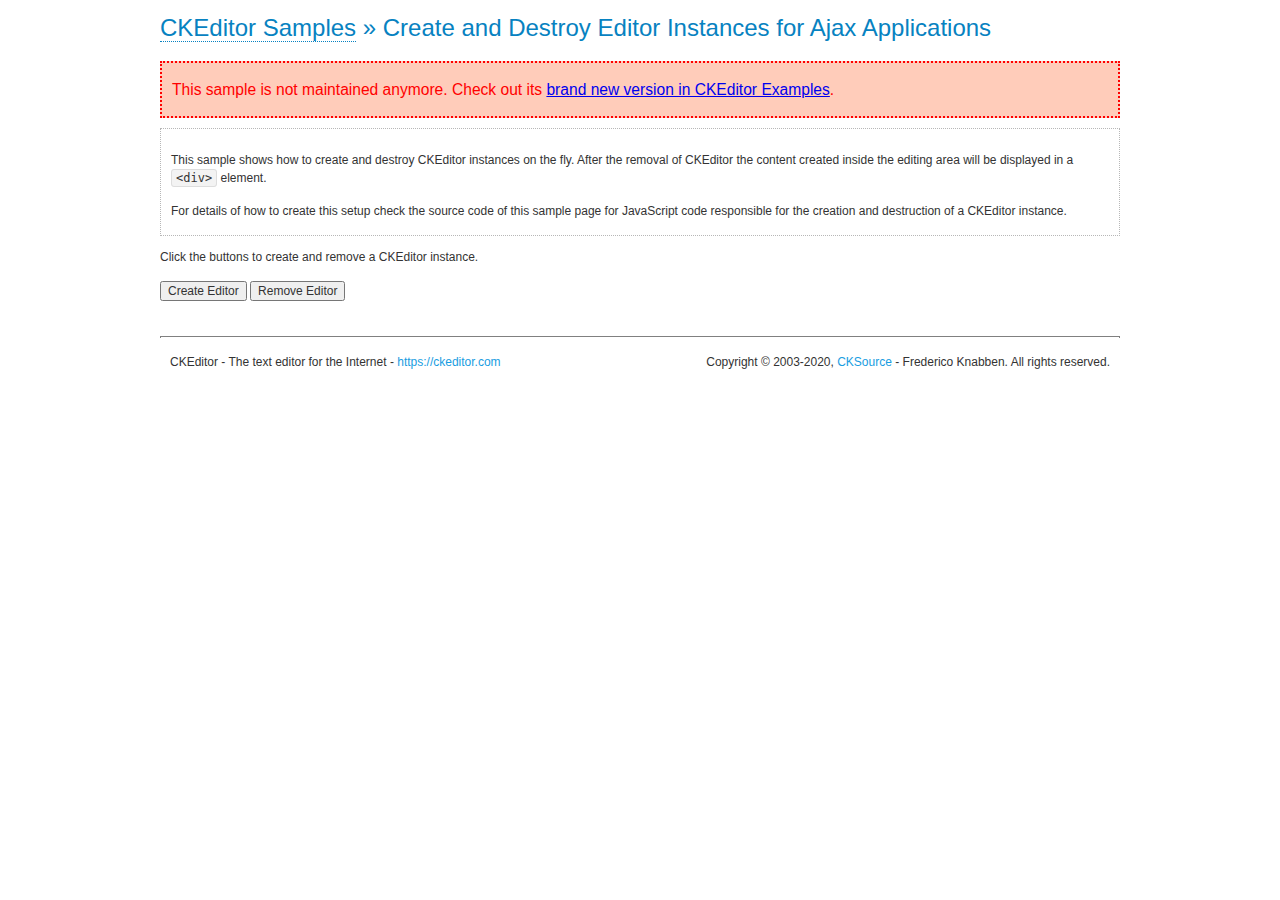
<file: ckeditor/samples/old/ajax.html>
<!DOCTYPE html>
<!--
Copyright (c) 2003-2020, CKSource - Frederico Knabben. All rights reserved.
For licensing, see LICENSE.md or https://ckeditor.com/legal/ckeditor-oss-license
-->
<html lang="en">
<head>
	<meta charset="utf-8">
	<title>Ajax &mdash; CKEditor Sample</title>
	<script src="../../ckeditor.js"></script>
	<link rel="stylesheet" href="sample.css">
	<meta name="description" content="Try the latest sample of CKEditor 4 and learn more about customizing your WYSIWYG editor with endless possibilities.">
	<script>

		var editor, html = '';

		function createEditor() {
			if ( editor )
				return;

			// Create a new editor inside the <div id="editor">, setting its value to html
			var config = {};
			editor = CKEDITOR.appendTo( 'editor', config, html );
		}

		function removeEditor() {
			if ( !editor )
				return;

			// Retrieve the editor contents. In an Ajax application, this data would be
			// sent to the server or used in any other way.
			document.getElementById( 'editorcontents' ).innerHTML = html = editor.getData();
			document.getElementById( 'contents' ).style.display = '';

			// Destroy the editor.
			editor.destroy();
			editor = null;
		}

	</script>
</head>
<body>
	<h1 class="samples">
		<a href="index.html">CKEditor Samples</a> &raquo; Create and Destroy Editor Instances for Ajax Applications
	</h1>
	<div class="warning deprecated">
		This sample is not maintained anymore. Check out its <a href="https://ckeditor.com/docs/ckeditor4/latest/examples/saveajax.html">brand new version in CKEditor Examples</a>.
	</div>
	<div class="description">
		<p>
			This sample shows how to create and destroy CKEditor instances on the fly. After the removal of CKEditor the content created inside the editing
			area will be displayed in a <code>&lt;div&gt;</code> element.
		</p>
		<p>
			For details of how to create this setup check the source code of this sample page
			for JavaScript code responsible for the creation and destruction of a CKEditor instance.
		</p>
	</div>
	<p>Click the buttons to create and remove a CKEditor instance.</p>
	<p>
		<input onclick="createEditor();" type="button" value="Create Editor">
		<input onclick="removeEditor();" type="button" value="Remove Editor">
	</p>
	<!-- This div will hold the editor. -->
	<div id="editor">
	</div>
	<div id="contents" style="display: none">
		<p>
			Edited Contents:
		</p>
		<!-- This div will be used to display the editor contents. -->
		<div id="editorcontents">
		</div>
	</div>
	<div id="footer">
		<hr>
		<p>
			CKEditor - The text editor for the Internet - <a class="samples" href="https://ckeditor.com/">https://ckeditor.com</a>
		</p>
		<p id="copy">
			Copyright &copy; 2003-2020, <a class="samples" href="https://cksource.com/">CKSource</a> - Frederico
			Knabben. All rights reserved.
		</p>
	</div>
</body>
</html>
</file>
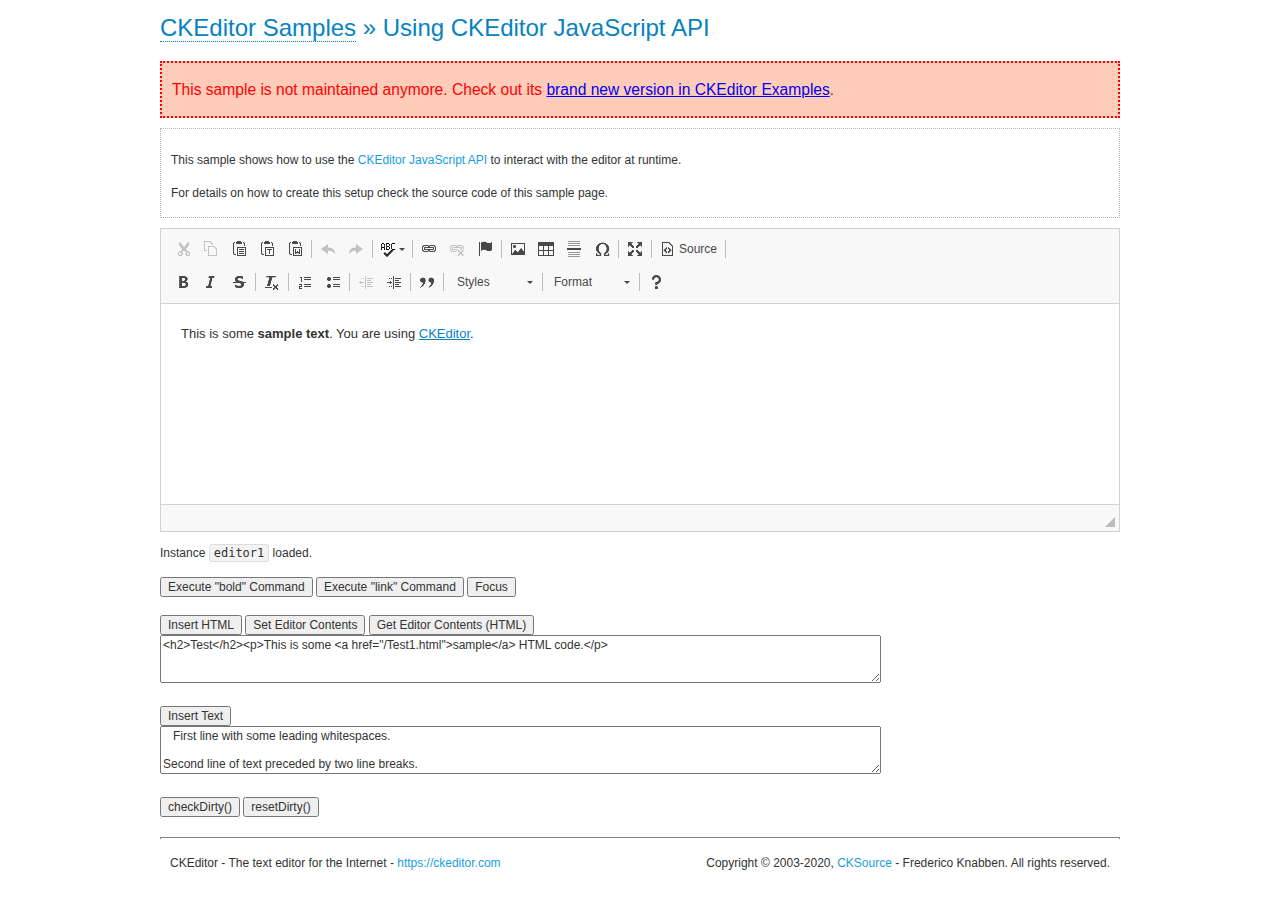
<file: ckeditor/samples/old/api.html>
<!DOCTYPE html>
<!--
Copyright (c) 2003-2020, CKSource - Frederico Knabben. All rights reserved.
For licensing, see LICENSE.md or https://ckeditor.com/legal/ckeditor-oss-license
-->
<html lang="en">
<head>
	<meta charset="utf-8">
	<title>API Usage &mdash; CKEditor Sample</title>
	<script src="../../ckeditor.js"></script>
	<link href="sample.css" rel="stylesheet">
	<meta name="description" content="Try the latest sample of CKEditor 4 and learn more about customizing your WYSIWYG editor with endless possibilities.">
	<script>

// The instanceReady event is fired, when an instance of CKEditor has finished
// its initialization.
CKEDITOR.on( 'instanceReady', function( ev ) {
	// Show the editor name and description in the browser status bar.
	document.getElementById( 'eMessage' ).innerHTML = 'Instance <code>' + ev.editor.name + '<\/code> loaded.';

	// Show this sample buttons.
	document.getElementById( 'eButtons' ).style.display = 'block';
});

function InsertHTML() {
	// Get the editor instance that we want to interact with.
	var editor = CKEDITOR.instances.editor1;
	var value = document.getElementById( 'htmlArea' ).value;

	// Check the active editing mode.
	if ( editor.mode == 'wysiwyg' )
	{
		// Insert HTML code.
		// https://ckeditor.com/docs/ckeditor4/latest/api/CKEDITOR_editor.html#method-insertHtml
		editor.insertHtml( value );
	}
	else
		alert( 'You must be in WYSIWYG mode!' );
}

function InsertText() {
	// Get the editor instance that we want to interact with.
	var editor = CKEDITOR.instances.editor1;
	var value = document.getElementById( 'txtArea' ).value;

	// Check the active editing mode.
	if ( editor.mode == 'wysiwyg' )
	{
		// Insert as plain text.
		// https://ckeditor.com/docs/ckeditor4/latest/api/CKEDITOR_editor.html#method-insertText
		editor.insertText( value );
	}
	else
		alert( 'You must be in WYSIWYG mode!' );
}

function SetContents() {
	// Get the editor instance that we want to interact with.
	var editor = CKEDITOR.instances.editor1;
	var value = document.getElementById( 'htmlArea' ).value;

	// Set editor contents (replace current contents).
	// https://ckeditor.com/docs/ckeditor4/latest/api/CKEDITOR_editor.html#method-setData
	editor.setData( value );
}

function GetContents() {
	// Get the editor instance that you want to interact with.
	var editor = CKEDITOR.instances.editor1;

	// Get editor contents
	// https://ckeditor.com/docs/ckeditor4/latest/api/CKEDITOR_editor.html#method-getData
	alert( editor.getData() );
}

function ExecuteCommand( commandName ) {
	// Get the editor instance that we want to interact with.
	var editor = CKEDITOR.instances.editor1;

	// Check the active editing mode.
	if ( editor.mode == 'wysiwyg' )
	{
		// Execute the command.
		// https://ckeditor.com/docs/ckeditor4/latest/api/CKEDITOR_editor.html#method-execCommand
		editor.execCommand( commandName );
	}
	else
		alert( 'You must be in WYSIWYG mode!' );
}

function CheckDirty() {
	// Get the editor instance that we want to interact with.
	var editor = CKEDITOR.instances.editor1;
	// Checks whether the current editor contents present changes when compared
	// to the contents loaded into the editor at startup
	// https://ckeditor.com/docs/ckeditor4/latest/api/CKEDITOR_editor.html#method-checkDirty
	alert( editor.checkDirty() );
}

function ResetDirty() {
	// Get the editor instance that we want to interact with.
	var editor = CKEDITOR.instances.editor1;
	// Resets the "dirty state" of the editor (see CheckDirty())
	// https://ckeditor.com/docs/ckeditor4/latest/api/CKEDITOR_editor.html#method-resetDirty
	editor.resetDirty();
	alert( 'The "IsDirty" status has been reset' );
}

function Focus() {
	CKEDITOR.instances.editor1.focus();
}

function onFocus() {
	document.getElementById( 'eMessage' ).innerHTML = '<b>' + this.name + ' is focused </b>';
}

function onBlur() {
	document.getElementById( 'eMessage' ).innerHTML = this.name + ' lost focus';
}

	</script>

</head>
<body>
	<h1 class="samples">
		<a href="index.html">CKEditor Samples</a> &raquo; Using CKEditor JavaScript API
	</h1>
	<div class="warning deprecated">
		This sample is not maintained anymore. Check out its <a href="https://ckeditor.com/docs/ckeditor4/latest/examples/api.html">brand new version in CKEditor Examples</a>.
	</div>
	<div class="description">
	<p>
		This sample shows how to use the
		<a class="samples" href="https://ckeditor.com/docs/ckeditor4/latest/api/CKEDITOR_editor.html">CKEditor JavaScript API</a>
		to interact with the editor at runtime.
	</p>
	<p>
		For details on how to create this setup check the source code of this sample page.
	</p>
	</div>

	<!-- This <div> holds alert messages to be display in the sample page. -->
	<div id="alerts">
		<noscript>
			<p>
				<strong>CKEditor requires JavaScript to run</strong>. In a browser with no JavaScript
				support, like yours, you should still see the contents (HTML data) and you should
				be able to edit it normally, without a rich editor interface.
			</p>
		</noscript>
	</div>
	<form action="../../../samples/sample_posteddata.php" method="post">
		<textarea cols="100" id="editor1" name="editor1" rows="10">&lt;p&gt;This is some &lt;strong&gt;sample text&lt;/strong&gt;. You are using &lt;a href="https://ckeditor.com/"&gt;CKEditor&lt;/a&gt;.&lt;/p&gt;</textarea>

		<script>
			// Replace the <textarea id="editor1"> with an CKEditor instance.
			CKEDITOR.replace( 'editor1', {
				on: {
					focus: onFocus,
					blur: onBlur,

					// Check for availability of corresponding plugins.
					pluginsLoaded: function( evt ) {
						var doc = CKEDITOR.document, ed = evt.editor;
						if ( !ed.getCommand( 'bold' ) )
							doc.getById( 'exec-bold' ).hide();
						if ( !ed.getCommand( 'link' ) )
							doc.getById( 'exec-link' ).hide();
					}
				}
			});
		</script>

		<p id="eMessage">
		</p>

		<div id="eButtons" style="display: none">
			<input id="exec-bold" onclick="ExecuteCommand('bold');" type="button" value="Execute &quot;bold&quot; Command">
			<input id="exec-link" onclick="ExecuteCommand('link');" type="button" value="Execute &quot;link&quot; Command">
			<input onclick="Focus();" type="button" value="Focus">
			<br><br>
			<input onclick="InsertHTML();" type="button" value="Insert HTML">
			<input onclick="SetContents();" type="button" value="Set Editor Contents">
			<input onclick="GetContents();" type="button" value="Get Editor Contents (HTML)">
			<br>
			<textarea cols="100" id="htmlArea" rows="3">&lt;h2&gt;Test&lt;/h2&gt;&lt;p&gt;This is some &lt;a href="/Test1.html"&gt;sample&lt;/a&gt; HTML code.&lt;/p&gt;</textarea>
			<br>
			<br>
			<input onclick="InsertText();" type="button" value="Insert Text">
			<br>
			<textarea cols="100" id="txtArea" rows="3">   First line with some leading whitespaces.

Second line of text preceded by two line breaks.</textarea>
			<br>
			<br>
			<input onclick="CheckDirty();" type="button" value="checkDirty()">
			<input onclick="ResetDirty();" type="button" value="resetDirty()">
		</div>
	</form>
	<div id="footer">
		<hr>
		<p>
			CKEditor - The text editor for the Internet - <a class="samples" href="https://ckeditor.com/">https://ckeditor.com</a>
		</p>
		<p id="copy">
			Copyright &copy; 2003-2020, <a class="samples" href="https://cksource.com/">CKSource</a> - Frederico
			Knabben. All rights reserved.
		</p>
	</div>
</body>
</html>
</file>
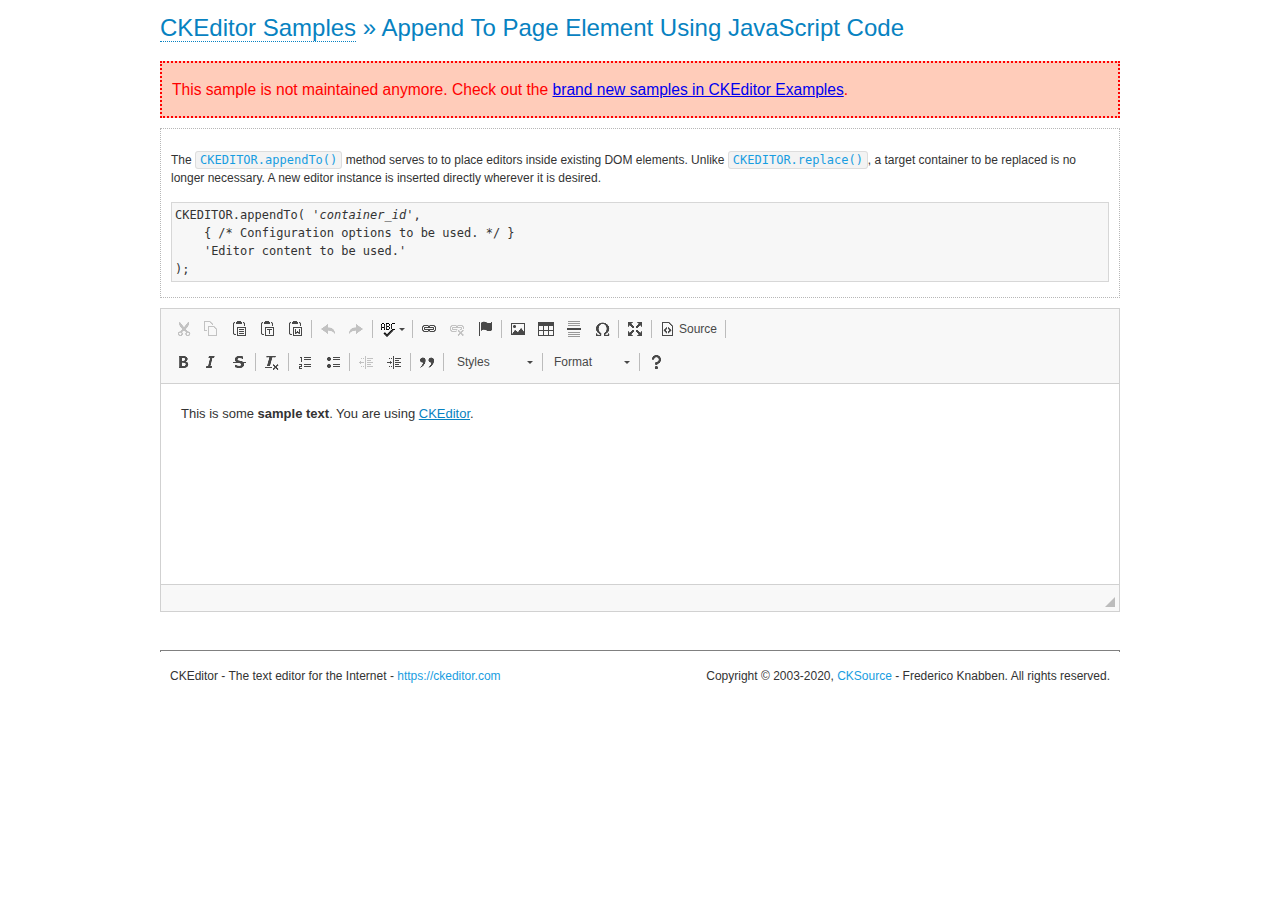
<file: ckeditor/samples/old/appendto.html>
<!DOCTYPE html>
<!--
Copyright (c) 2003-2020, CKSource - Frederico Knabben. All rights reserved.
For licensing, see LICENSE.md or https://ckeditor.com/legal/ckeditor-oss-license
-->
<html lang="en">
<head>
	<meta charset="utf-8">
	<title>Append To Page Element Using JavaScript Code &mdash; CKEditor Sample</title>
	<script src="../../ckeditor.js"></script>
	<link rel="stylesheet" href="sample.css">
	<meta name="description" content="Try the latest sample of CKEditor 4 and learn more about customizing your WYSIWYG editor with endless possibilities.">
</head>
<body>
	<h1 class="samples">
		<a href="index.html">CKEditor Samples</a> &raquo; Append To Page Element Using JavaScript Code
	</h1>
	<div class="warning deprecated">
		This sample is not maintained anymore. Check out the <a href="https://ckeditor.com/docs/ckeditor4/latest/examples/index.html">brand new samples in CKEditor Examples</a>.
	</div>
	<div id="section1">
		<div class="description">
			<p>
				The <code><a class="samples" href="https://ckeditor.com/docs/ckeditor4/latest/api/CKEDITOR.html#method-appendTo">CKEDITOR.appendTo()</a></code> method serves to to place editors inside existing DOM elements. Unlike <code><a class="samples" href="https://ckeditor.com/docs/ckeditor4/latest/api/CKEDITOR.html#method-replace">CKEDITOR.replace()</a></code>,
				a target container to be replaced is no longer necessary. A new editor
				instance is inserted directly wherever it is desired.
			</p>
<pre class="samples">CKEDITOR.appendTo( '<em>container_id</em>',
	{ /* Configuration options to be used. */ }
	'Editor content to be used.'
);</pre>
		</div>
		<script>

			// This call can be placed at any point after the
			// DOM element to append CKEditor to or inside the <head><script>
			// in a window.onload event handler.

			// Append a CKEditor instance using the default configuration and the
			// provided content to the <div> element of ID "section1".
			CKEDITOR.appendTo( 'section1',
				null,
				'<p>This is some <strong>sample text</strong>. You are using <a href="https://ckeditor.com/">CKEditor</a>.</p>'
			);

		</script>
	</div>
	<br>
	<div id="footer">
		<hr>
		<p>
			CKEditor - The text editor for the Internet - <a class="samples" href="https://ckeditor.com/">https://ckeditor.com</a>
		</p>
		<p id="copy">
			Copyright &copy; 2003-2020, <a class="samples" href="https://cksource.com/">CKSource</a> - Frederico
			Knabben. All rights reserved.
		</p>
	</div>
</body>
</html>
</file>
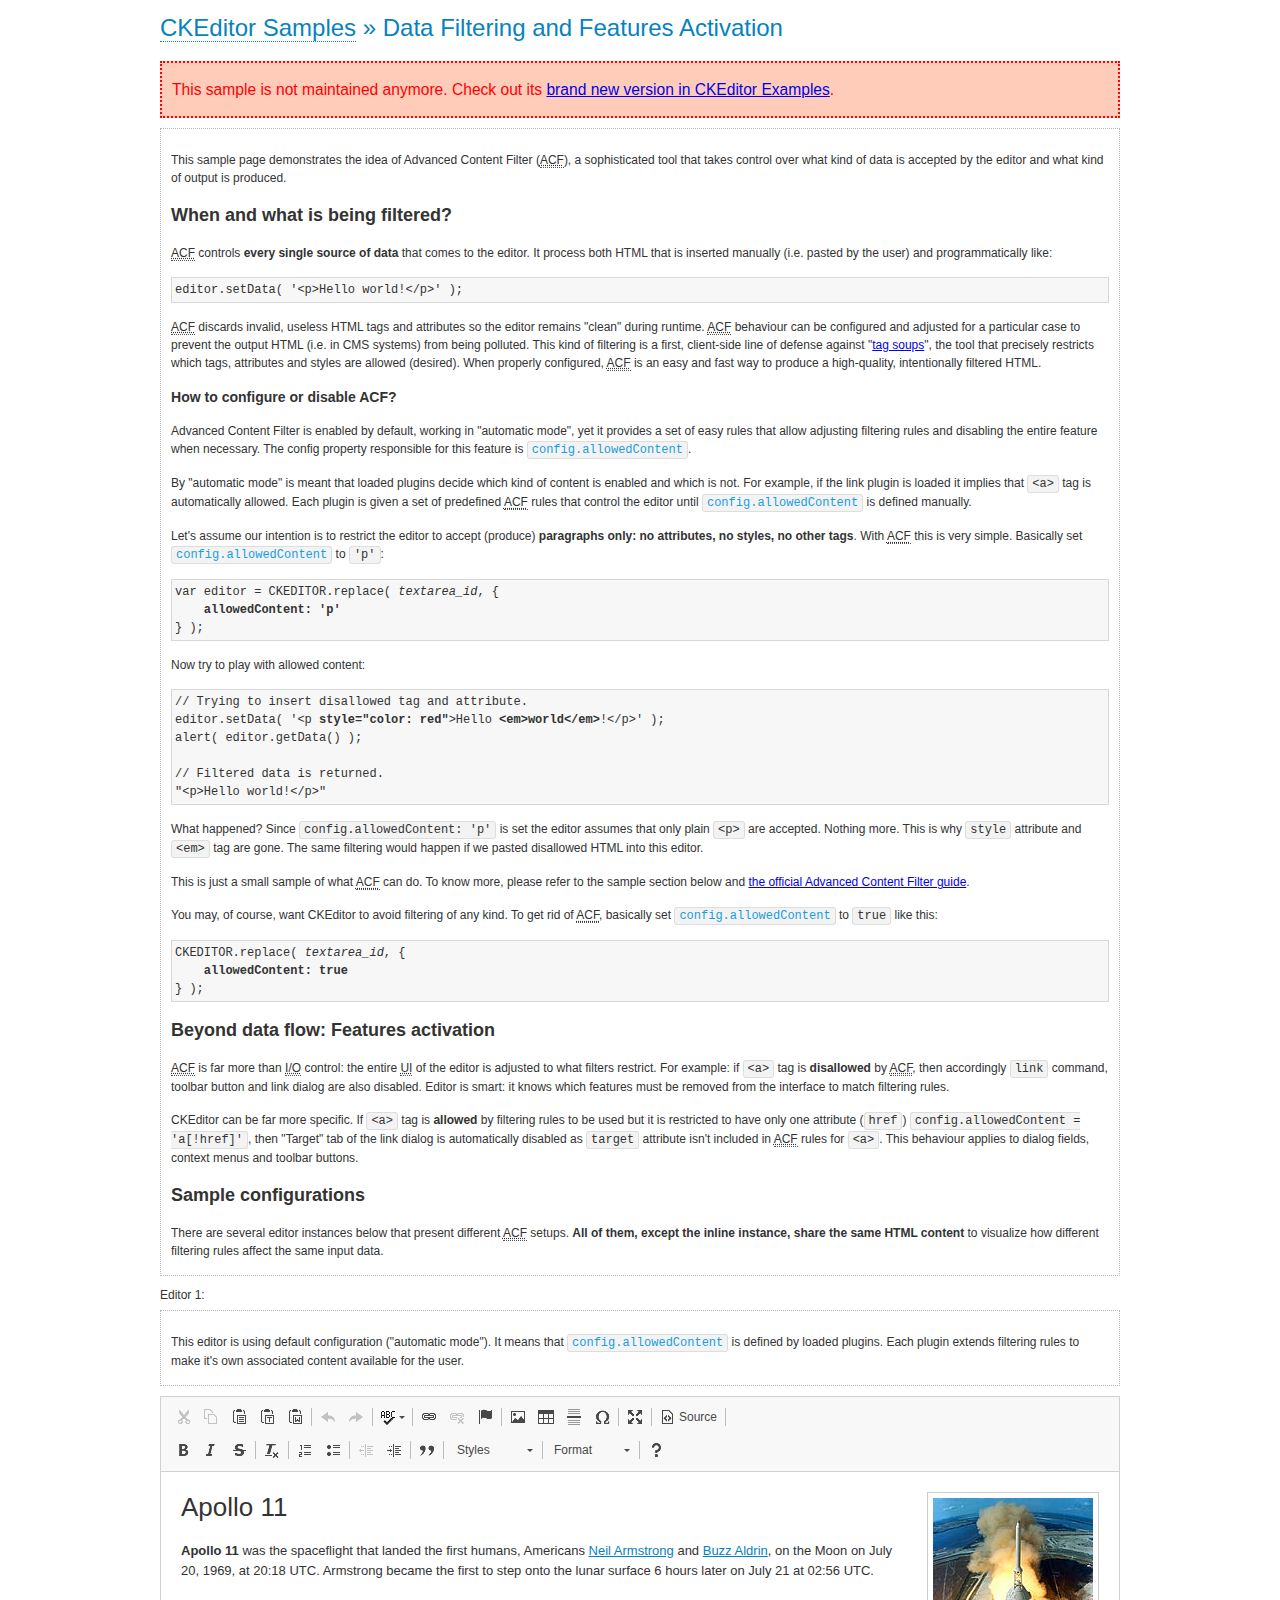
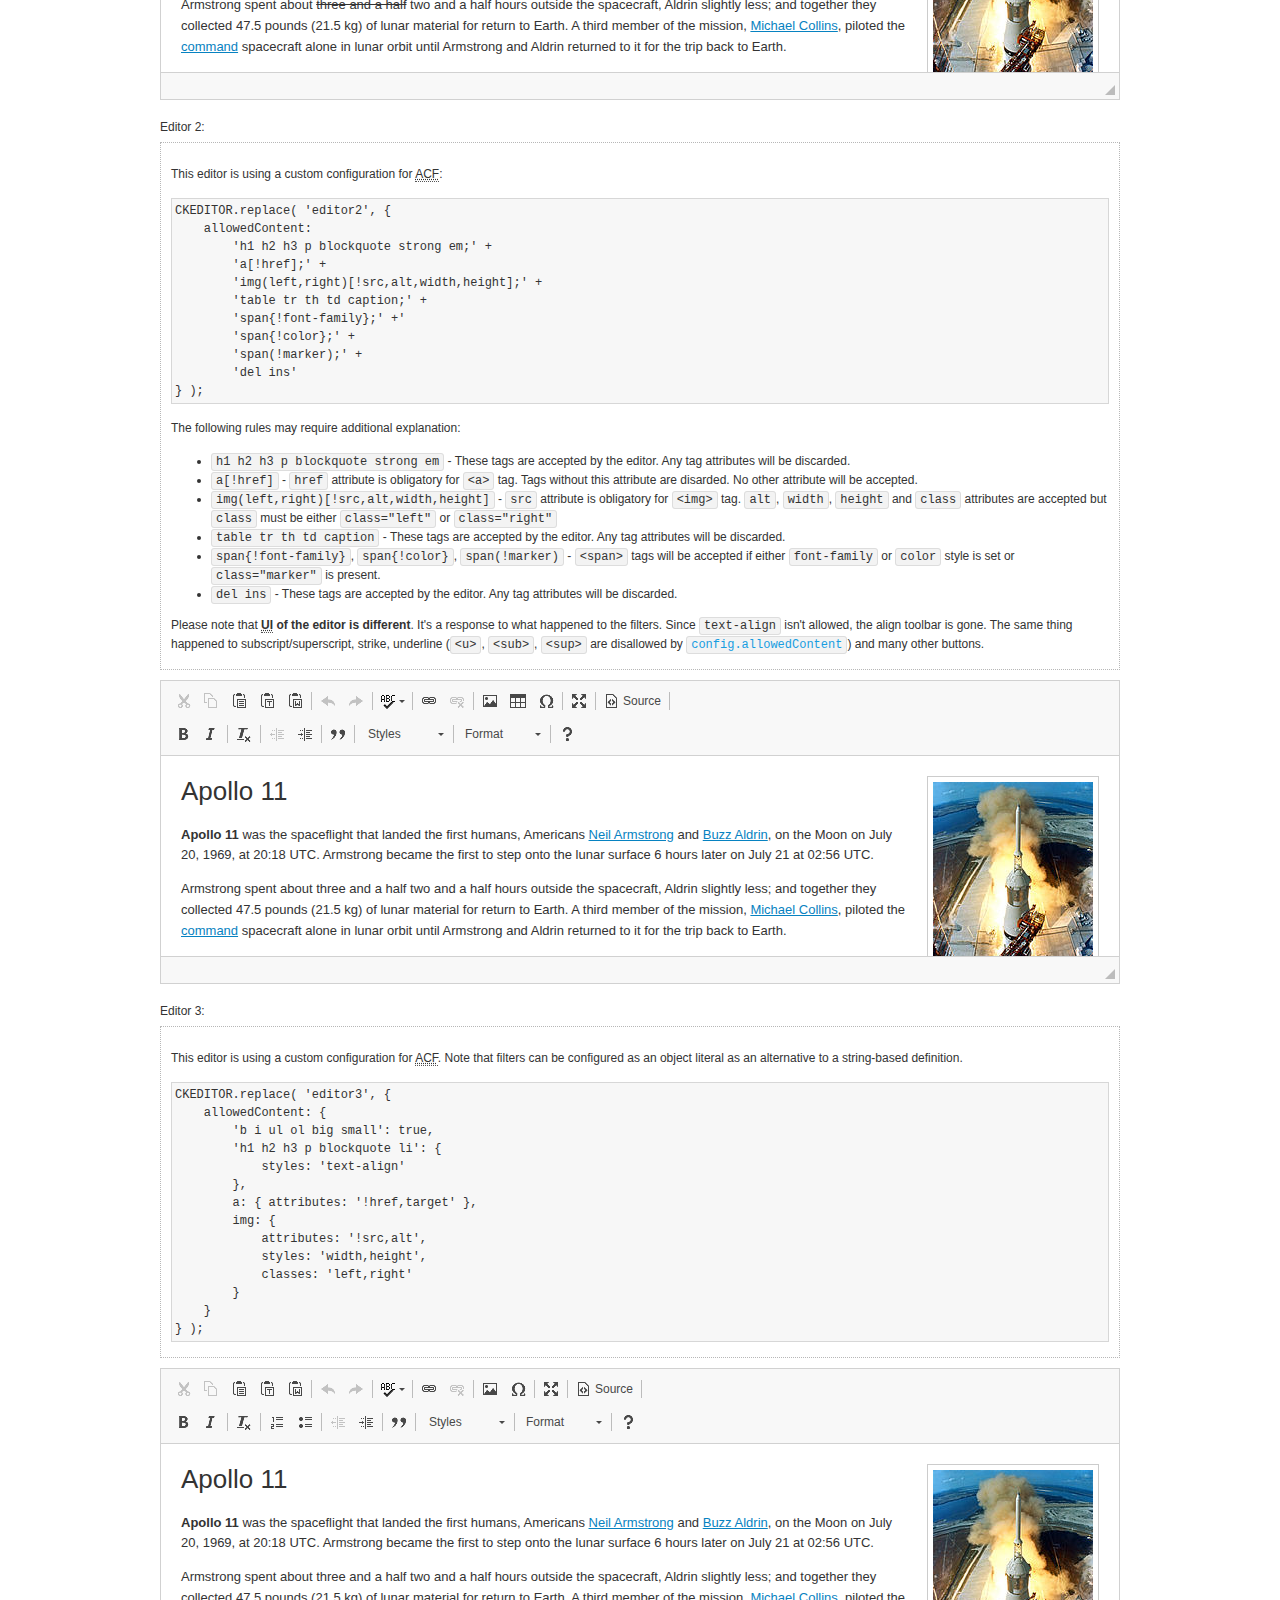
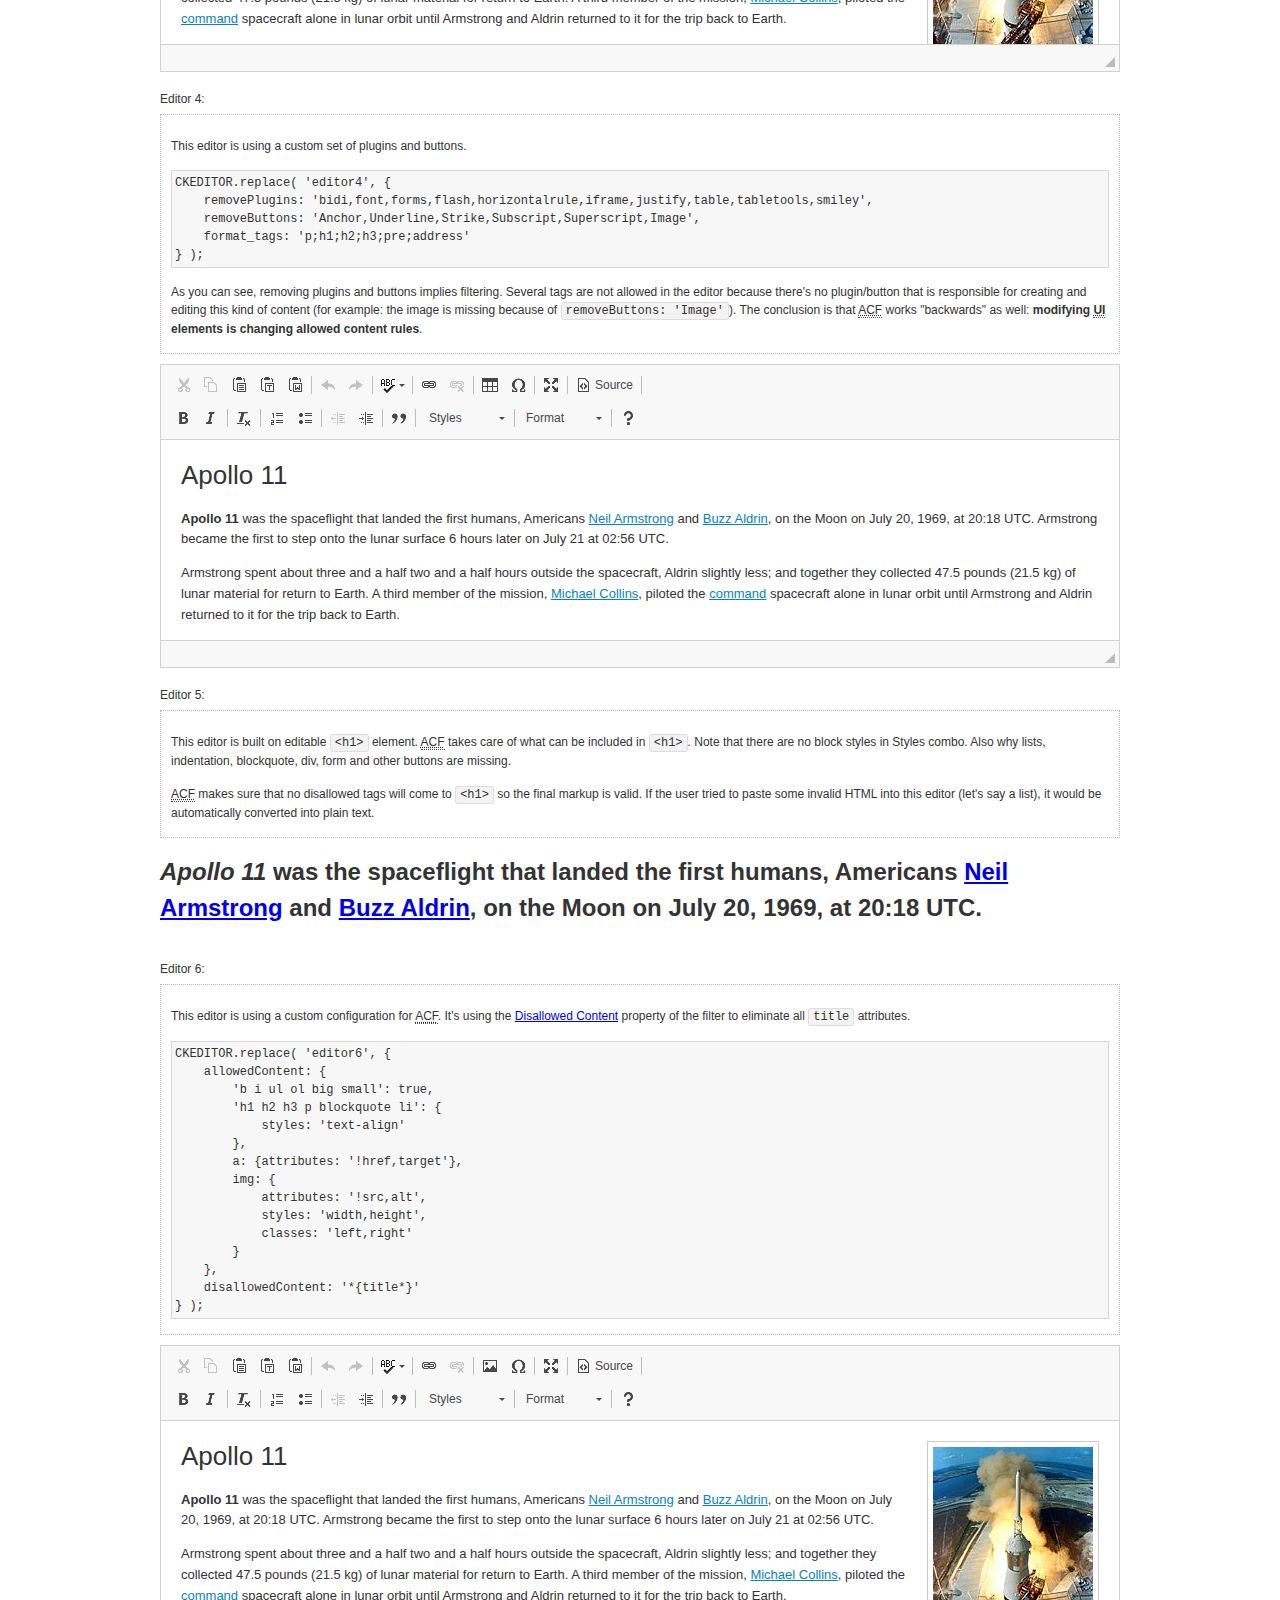
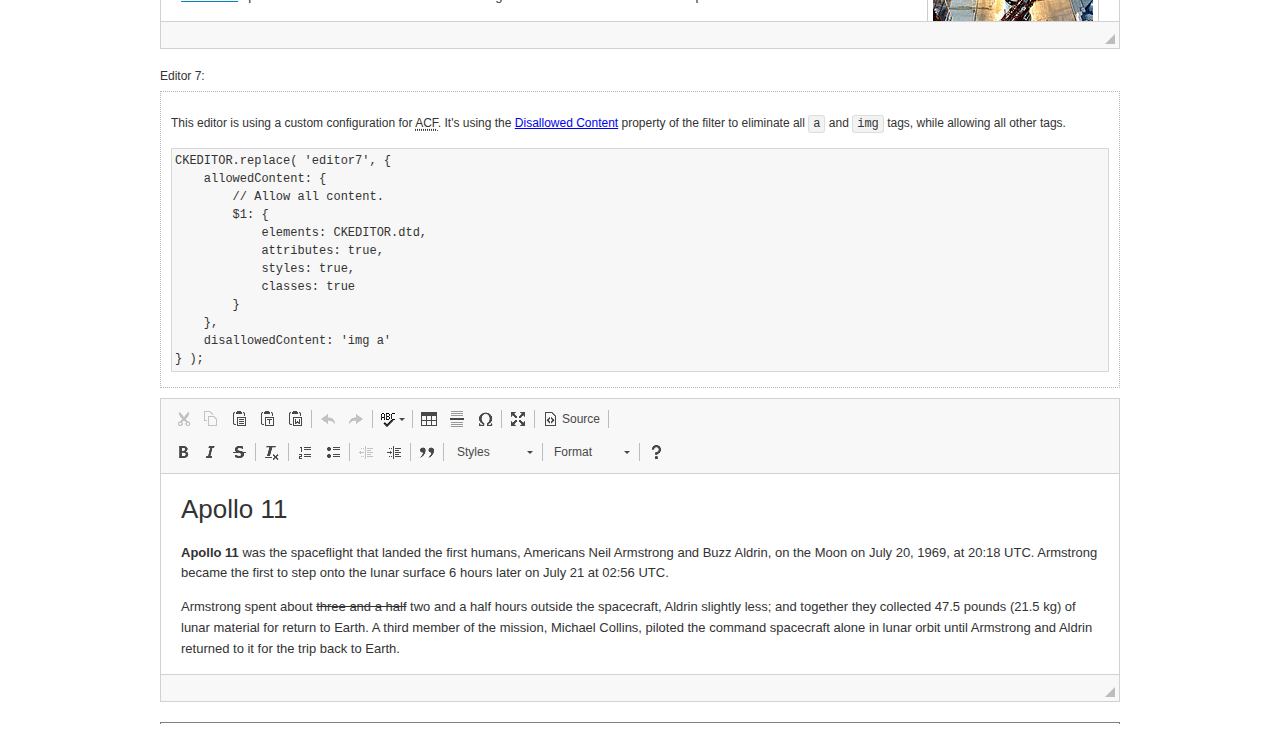
<file: ckeditor/samples/old/datafiltering.html>
<!DOCTYPE html>
<!--
Copyright (c) 2003-2020, CKSource - Frederico Knabben. All rights reserved.
For licensing, see LICENSE.md or https://ckeditor.com/legal/ckeditor-oss-license
-->
<html lang="en">
<head>
	<meta charset="utf-8">
	<title>Data Filtering &mdash; CKEditor Sample</title>
	<script src="../../ckeditor.js"></script>
	<link rel="stylesheet" href="sample.css">
	<meta name="description" content="Try the latest sample of CKEditor 4 and learn more about customizing your WYSIWYG editor with endless possibilities.">
	<script>
		// Remove advanced tabs for all editors.
		CKEDITOR.config.removeDialogTabs = 'image:advanced;link:advanced;flash:advanced;creatediv:advanced;editdiv:advanced';
	</script>
</head>
<body>
	<h1 class="samples">
		<a href="index.html">CKEditor Samples</a> &raquo; Data Filtering and Features Activation
	</h1>
	<div class="warning deprecated">
		This sample is not maintained anymore. Check out its <a href="https://ckeditor.com/docs/ckeditor4/latest/examples/acf.html">brand new version in CKEditor Examples</a>.
	</div>
	<div class="description">
		<p>
			This sample page demonstrates the idea of Advanced Content Filter
			(<abbr title="Advanced Content Filter">ACF</abbr>), a sophisticated
			tool that takes control over what kind of data is accepted by the editor and what
			kind of output is produced.
		</p>
		<h2>When and what is being filtered?</h2>
		<p>
			<abbr title="Advanced Content Filter">ACF</abbr> controls
			<strong>every single source of data</strong> that comes to the editor.
			It process both HTML that is inserted manually (i.e. pasted by the user)
			and programmatically like:
		</p>
<pre class="samples">
editor.setData( '&lt;p&gt;Hello world!&lt;/p&gt;' );
</pre>
		<p>
			<abbr title="Advanced Content Filter">ACF</abbr> discards invalid,
			useless HTML tags and attributes so the editor remains "clean" during
			runtime. <abbr title="Advanced Content Filter">ACF</abbr> behaviour
			can be configured and adjusted for a particular case to prevent the
			output HTML (i.e. in CMS systems) from being polluted.

			This kind of filtering is a first, client-side line of defense
			against "<a href="http://en.wikipedia.org/wiki/Tag_soup">tag soups</a>",
			the tool that precisely restricts which tags, attributes and styles
			are allowed (desired). When properly configured, <abbr title="Advanced Content Filter">ACF</abbr>
			is an easy and fast way to produce a high-quality, intentionally filtered HTML.
		</p>

		<h3>How to configure or disable ACF?</h3>
		<p>
			Advanced Content Filter is enabled by default, working in "automatic mode", yet
			it provides a set of easy rules that allow adjusting filtering rules
			and disabling the entire feature when necessary. The config property
			responsible for this feature is <code><a class="samples"
			href="https://ckeditor.com/docs/ckeditor4/latest/api/CKEDITOR_config.html#cfg-allowedContent">config.allowedContent</a></code>.
		</p>
		<p>
			By "automatic mode" is meant that loaded plugins decide which kind
			of content is enabled and which is not. For example, if the link
			plugin is loaded it implies that <code>&lt;a&gt;</code> tag is
			automatically allowed. Each plugin is given a set
			of predefined <abbr title="Advanced Content Filter">ACF</abbr> rules
			that control the editor until <code><a class="samples"
			href="https://ckeditor.com/docs/ckeditor4/latest/api/CKEDITOR_config.html#cfg-allowedContent">
			config.allowedContent</a></code>
			is defined manually.
		</p>
		<p>
			Let's assume our intention is to restrict the editor to accept (produce) <strong>paragraphs
			only: no attributes, no styles, no other tags</strong>.
			With <abbr title="Advanced Content Filter">ACF</abbr>
			this is very simple. Basically set <code><a class="samples"
			href="https://ckeditor.com/docs/ckeditor4/latest/api/CKEDITOR_config.html#cfg-allowedContent">
			config.allowedContent</a></code> to <code>'p'</code>:
		</p>
<pre class="samples">
var editor = CKEDITOR.replace( <em>textarea_id</em>, {
	<strong>allowedContent: 'p'</strong>
} );
</pre>
		<p>
			Now try to play with allowed content:
		</p>
<pre class="samples">
// Trying to insert disallowed tag and attribute.
editor.setData( '&lt;p <strong>style="color: red"</strong>&gt;Hello <strong>&lt;em&gt;world&lt;/em&gt;</strong>!&lt;/p&gt;' );
alert( editor.getData() );

// Filtered data is returned.
"&lt;p&gt;Hello world!&lt;/p&gt;"
</pre>
		<p>
			What happened? Since <code>config.allowedContent: 'p'</code> is set the editor assumes
			that only plain <code>&lt;p&gt;</code> are accepted. Nothing more. This is why
			<code>style</code> attribute and <code>&lt;em&gt;</code> tag are gone. The same
			filtering would happen if we pasted disallowed HTML into this editor.
		</p>
		<p>
			This is just a small sample of what <abbr title="Advanced Content Filter">ACF</abbr>
			can do. To know more, please refer to the sample section below and
			<a href="https://ckeditor.com/docs/ckeditor4/latest/guide/dev_advanced_content_filter.html">the official Advanced Content Filter guide</a>.
		</p>
		<p>
			You may, of course, want CKEditor to avoid filtering of any kind.
			To get rid of <abbr title="Advanced Content Filter">ACF</abbr>,
			basically set <code><a class="samples"
			href="https://ckeditor.com/docs/ckeditor4/latest/api/CKEDITOR_config.html#cfg-allowedContent">
			config.allowedContent</a></code> to <code>true</code> like this:
		</p>
<pre class="samples">
CKEDITOR.replace( <em>textarea_id</em>, {
	<strong>allowedContent: true</strong>
} );
</pre>

		<h2>Beyond data flow: Features activation</h2>
		<p>
			<abbr title="Advanced Content Filter">ACF</abbr> is far more than
			<abbr title="Input/Output">I/O</abbr> control: the entire
			<abbr title="User Interface">UI</abbr> of the editor is adjusted to what
			filters restrict. For example: if <code>&lt;a&gt;</code> tag is
			<strong>disallowed</strong>
			by <abbr title="Advanced Content Filter">ACF</abbr>,
			then accordingly <code>link</code> command, toolbar button and link dialog
			are also disabled. Editor is smart: it knows which features must be
			removed from the interface to match filtering rules.
		</p>
		<p>
			CKEditor can be far more specific. If <code>&lt;a&gt;</code> tag is
			<strong>allowed</strong> by filtering rules to be used but it is restricted
			to have only one attribute (<code>href</code>)
			<code>config.allowedContent = 'a[!href]'</code>, then
			"Target" tab of the link dialog is automatically disabled as <code>target</code>
			attribute isn't included in <abbr title="Advanced Content Filter">ACF</abbr> rules
			for <code>&lt;a&gt;</code>. This behaviour applies to dialog fields, context
			menus and toolbar buttons.
		</p>

		<h2>Sample configurations</h2>
		<p>
			There are several editor instances below that present different
			<abbr title="Advanced Content Filter">ACF</abbr> setups. <strong>All of them,
			except the inline instance, share the same HTML content</strong> to visualize
			how different filtering rules affect the same input data.
		</p>
	</div>

	<div>
		<label for="editor1">
			Editor 1:
		</label>
		<div class="description">
			<p>
				This editor is using default configuration ("automatic mode"). It means that
				<code><a class="samples"
				href="https://ckeditor.com/docs/ckeditor4/latest/api/CKEDITOR_config.html#cfg-allowedContent">
				config.allowedContent</a></code> is defined by loaded plugins.
				Each plugin extends filtering rules to make it's own associated content
				available for the user.
			</p>
		</div>
		<textarea cols="80" id="editor1" name="editor1" rows="10">
			&lt;h1&gt;&lt;img alt=&quot;Saturn V carrying Apollo 11&quot; class=&quot;right&quot; src=&quot;assets/sample.jpg&quot;/&gt; Apollo 11&lt;/h1&gt; &lt;p&gt;&lt;b&gt;Apollo 11&lt;/b&gt; was the spaceflight that landed the first humans, Americans &lt;a href=&quot;http://en.wikipedia.org/wiki/Neil_Armstrong&quot; title=&quot;Neil Armstrong&quot;&gt;Neil Armstrong&lt;/a&gt; and &lt;a href=&quot;http://en.wikipedia.org/wiki/Buzz_Aldrin&quot; title=&quot;Buzz Aldrin&quot;&gt;Buzz Aldrin&lt;/a&gt;, on the Moon on July 20, 1969, at 20:18 UTC. Armstrong became the first to step onto the lunar surface 6 hours later on July 21 at 02:56 UTC.&lt;/p&gt; &lt;p&gt;Armstrong spent about &lt;s&gt;three and a half&lt;/s&gt; two and a half hours outside the spacecraft, Aldrin slightly less; and together they collected 47.5 pounds (21.5&amp;nbsp;kg) of lunar material for return to Earth. A third member of the mission, &lt;a href=&quot;http://en.wikipedia.org/wiki/Michael_Collins_(astronaut)&quot; title=&quot;Michael Collins (astronaut)&quot;&gt;Michael Collins&lt;/a&gt;, piloted the &lt;a href=&quot;http://en.wikipedia.org/wiki/Apollo_Command/Service_Module&quot; title=&quot;Apollo Command/Service Module&quot;&gt;command&lt;/a&gt; spacecraft alone in lunar orbit until Armstrong and Aldrin returned to it for the trip back to Earth.&lt;/p&gt; &lt;h2&gt;Broadcasting and &lt;em&gt;quotes&lt;/em&gt; &lt;a id=&quot;quotes&quot; name=&quot;quotes&quot;&gt;&lt;/a&gt;&lt;/h2&gt; &lt;p&gt;Broadcast on live TV to a world-wide audience, Armstrong stepped onto the lunar surface and described the event as:&lt;/p&gt; &lt;blockquote&gt;&lt;p&gt;One small step for [a] man, one giant leap for mankind.&lt;/p&gt;&lt;/blockquote&gt; &lt;p&gt;Apollo 11 effectively ended the &lt;a href=&quot;http://en.wikipedia.org/wiki/Space_Race&quot; title=&quot;Space Race&quot;&gt;Space Race&lt;/a&gt; and fulfilled a national goal proposed in 1961 by the late U.S. President &lt;a href=&quot;http://en.wikipedia.org/wiki/John_F._Kennedy&quot; title=&quot;John F. Kennedy&quot;&gt;John F. Kennedy&lt;/a&gt; in a speech before the United States Congress:&lt;/p&gt; &lt;blockquote&gt;&lt;p&gt;[...] before this decade is out, of landing a man on the Moon and returning him safely to the Earth.&lt;/p&gt;&lt;/blockquote&gt; &lt;h2&gt;Technical details &lt;a id=&quot;tech-details&quot; name=&quot;tech-details&quot;&gt;&lt;/a&gt;&lt;/h2&gt; &lt;table align=&quot;right&quot; border=&quot;1&quot; bordercolor=&quot;#ccc&quot; cellpadding=&quot;5&quot; cellspacing=&quot;0&quot; style=&quot;border-collapse:collapse;margin:10px 0 10px 15px;&quot;&gt; &lt;caption&gt;&lt;strong&gt;Mission crew&lt;/strong&gt;&lt;/caption&gt; &lt;thead&gt; &lt;tr&gt; &lt;th scope=&quot;col&quot;&gt;Position&lt;/th&gt; &lt;th scope=&quot;col&quot;&gt;Astronaut&lt;/th&gt; &lt;/tr&gt; &lt;/thead&gt; &lt;tbody&gt; &lt;tr&gt; &lt;td&gt;Commander&lt;/td&gt; &lt;td&gt;Neil A. Armstrong&lt;/td&gt; &lt;/tr&gt; &lt;tr&gt; &lt;td&gt;Command Module Pilot&lt;/td&gt; &lt;td&gt;Michael Collins&lt;/td&gt; &lt;/tr&gt; &lt;tr&gt; &lt;td&gt;Lunar Module Pilot&lt;/td&gt; &lt;td&gt;Edwin &amp;quot;Buzz&amp;quot; E. Aldrin, Jr.&lt;/td&gt; &lt;/tr&gt; &lt;/tbody&gt; &lt;/table&gt; &lt;p&gt;Launched by a &lt;strong&gt;Saturn V&lt;/strong&gt; rocket from &lt;a href=&quot;http://en.wikipedia.org/wiki/Kennedy_Space_Center&quot; title=&quot;Kennedy Space Center&quot;&gt;Kennedy Space Center&lt;/a&gt; in Merritt Island, Florida on July 16, Apollo 11 was the fifth manned mission of &lt;a href=&quot;http://en.wikipedia.org/wiki/NASA&quot; title=&quot;NASA&quot;&gt;NASA&lt;/a&gt;&amp;#39;s Apollo program. The Apollo spacecraft had three parts:&lt;/p&gt; &lt;ol&gt; &lt;li&gt;&lt;strong&gt;Command Module&lt;/strong&gt; with a cabin for the three astronauts which was the only part which landed back on Earth&lt;/li&gt; &lt;li&gt;&lt;strong&gt;Service Module&lt;/strong&gt; which supported the Command Module with propulsion, electrical power, oxygen and water&lt;/li&gt; &lt;li&gt;&lt;strong&gt;Lunar Module&lt;/strong&gt; for landing on the Moon.&lt;/li&gt; &lt;/ol&gt; &lt;p&gt;After being sent to the Moon by the Saturn V&amp;#39;s upper stage, the astronauts separated the spacecraft from it and travelled for three days until they entered into lunar orbit. Armstrong and Aldrin then moved into the Lunar Module and landed in the &lt;a href=&quot;http://en.wikipedia.org/wiki/Mare_Tranquillitatis&quot; title=&quot;Mare Tranquillitatis&quot;&gt;Sea of Tranquility&lt;/a&gt;. They stayed a total of about 21 and a half hours on the lunar surface. After lifting off in the upper part of the Lunar Module and rejoining Collins in the Command Module, they returned to Earth and landed in the &lt;a href=&quot;http://en.wikipedia.org/wiki/Pacific_Ocean&quot; title=&quot;Pacific Ocean&quot;&gt;Pacific Ocean&lt;/a&gt; on July 24.&lt;/p&gt; &lt;hr/&gt; &lt;p style=&quot;text-align: right;&quot;&gt;&lt;small&gt;Source: &lt;a href=&quot;http://en.wikipedia.org/wiki/Apollo_11&quot;&gt;Wikipedia.org&lt;/a&gt;&lt;/small&gt;&lt;/p&gt;
		</textarea>

		<script>

			CKEDITOR.replace( 'editor1' );

		</script>
	</div>

	<br>

	<div>
		<label for="editor2">
			Editor 2:
		</label>
		<div class="description">
			<p>
				This editor is using a custom configuration for
				<abbr title="Advanced Content Filter">ACF</abbr>:
			</p>
<pre class="samples">
CKEDITOR.replace( 'editor2', {
	allowedContent:
		'h1 h2 h3 p blockquote strong em;' +
		'a[!href];' +
		'img(left,right)[!src,alt,width,height];' +
		'table tr th td caption;' +
		'span{!font-family};' +'
		'span{!color};' +
		'span(!marker);' +
		'del ins'
} );
</pre>
			<p>
				The following rules may require additional explanation:
			</p>
			<ul>
				<li>
					<code>h1 h2 h3 p blockquote strong em</code> - These tags
					are accepted by the editor. Any tag attributes will be discarded.
				</li>
				<li>
					<code>a[!href]</code> - <code>href</code> attribute is obligatory
					for <code>&lt;a&gt;</code> tag. Tags without this attribute
					are disarded. No other attribute will be accepted.
				</li>
				<li>
					<code>img(left,right)[!src,alt,width,height]</code> - <code>src</code>
					attribute is obligatory for <code>&lt;img&gt;</code> tag.
					<code>alt</code>, <code>width</code>, <code>height</code>
					and <code>class</code> attributes are accepted but
					<code>class</code> must be either <code>class="left"</code>
					or <code>class="right"</code>
				</li>
				<li>
					<code>table tr th td caption</code> - These tags
					are accepted by the editor. Any tag attributes will be discarded.
				</li>
				<li>
					<code>span{!font-family}</code>, <code>span{!color}</code>,
					<code>span(!marker)</code> - <code>&lt;span&gt;</code> tags
					will be accepted if either <code>font-family</code> or
					<code>color</code> style is set or <code>class="marker"</code>
					is present.
				</li>
				<li>
					<code>del ins</code> - These tags
					are accepted by the editor. Any tag attributes will be discarded.
				</li>
			</ul>
			<p>
				Please note that <strong><abbr title="User Interface">UI</abbr> of the
				editor is different</strong>. It's a response to what happened to the filters.
				Since <code>text-align</code> isn't allowed, the align toolbar is gone.
				The same thing happened to subscript/superscript, strike, underline
				(<code>&lt;u&gt;</code>, <code>&lt;sub&gt;</code>, <code>&lt;sup&gt;</code>
				are disallowed by <code><a class="samples"
				href="https://ckeditor.com/docs/ckeditor4/latest/api/CKEDITOR_config.html#cfg-allowedContent">
				config.allowedContent</a></code>) and many other buttons.
			</p>
		</div>
		<textarea cols="80" id="editor2" name="editor2" rows="10">
			&lt;h1&gt;&lt;img alt=&quot;Saturn V carrying Apollo 11&quot; class=&quot;right&quot; src=&quot;assets/sample.jpg&quot;/&gt; Apollo 11&lt;/h1&gt; &lt;p&gt;&lt;b&gt;Apollo 11&lt;/b&gt; was the spaceflight that landed the first humans, Americans &lt;a href=&quot;http://en.wikipedia.org/wiki/Neil_Armstrong&quot; title=&quot;Neil Armstrong&quot;&gt;Neil Armstrong&lt;/a&gt; and &lt;a href=&quot;http://en.wikipedia.org/wiki/Buzz_Aldrin&quot; title=&quot;Buzz Aldrin&quot;&gt;Buzz Aldrin&lt;/a&gt;, on the Moon on July 20, 1969, at 20:18 UTC. Armstrong became the first to step onto the lunar surface 6 hours later on July 21 at 02:56 UTC.&lt;/p&gt; &lt;p&gt;Armstrong spent about &lt;s&gt;three and a half&lt;/s&gt; two and a half hours outside the spacecraft, Aldrin slightly less; and together they collected 47.5 pounds (21.5&amp;nbsp;kg) of lunar material for return to Earth. A third member of the mission, &lt;a href=&quot;http://en.wikipedia.org/wiki/Michael_Collins_(astronaut)&quot; title=&quot;Michael Collins (astronaut)&quot;&gt;Michael Collins&lt;/a&gt;, piloted the &lt;a href=&quot;http://en.wikipedia.org/wiki/Apollo_Command/Service_Module&quot; title=&quot;Apollo Command/Service Module&quot;&gt;command&lt;/a&gt; spacecraft alone in lunar orbit until Armstrong and Aldrin returned to it for the trip back to Earth.&lt;/p&gt; &lt;h2&gt;Broadcasting and &lt;em&gt;quotes&lt;/em&gt; &lt;a id=&quot;quotes&quot; name=&quot;quotes&quot;&gt;&lt;/a&gt;&lt;/h2&gt; &lt;p&gt;Broadcast on live TV to a world-wide audience, Armstrong stepped onto the lunar surface and described the event as:&lt;/p&gt; &lt;blockquote&gt;&lt;p&gt;One small step for [a] man, one giant leap for mankind.&lt;/p&gt;&lt;/blockquote&gt; &lt;p&gt;Apollo 11 effectively ended the &lt;a href=&quot;http://en.wikipedia.org/wiki/Space_Race&quot; title=&quot;Space Race&quot;&gt;Space Race&lt;/a&gt; and fulfilled a national goal proposed in 1961 by the late U.S. President &lt;a href=&quot;http://en.wikipedia.org/wiki/John_F._Kennedy&quot; title=&quot;John F. Kennedy&quot;&gt;John F. Kennedy&lt;/a&gt; in a speech before the United States Congress:&lt;/p&gt; &lt;blockquote&gt;&lt;p&gt;[...] before this decade is out, of landing a man on the Moon and returning him safely to the Earth.&lt;/p&gt;&lt;/blockquote&gt; &lt;h2&gt;Technical details &lt;a id=&quot;tech-details&quot; name=&quot;tech-details&quot;&gt;&lt;/a&gt;&lt;/h2&gt; &lt;table align=&quot;right&quot; border=&quot;1&quot; bordercolor=&quot;#ccc&quot; cellpadding=&quot;5&quot; cellspacing=&quot;0&quot; style=&quot;border-collapse:collapse;margin:10px 0 10px 15px;&quot;&gt; &lt;caption&gt;&lt;strong&gt;Mission crew&lt;/strong&gt;&lt;/caption&gt; &lt;thead&gt; &lt;tr&gt; &lt;th scope=&quot;col&quot;&gt;Position&lt;/th&gt; &lt;th scope=&quot;col&quot;&gt;Astronaut&lt;/th&gt; &lt;/tr&gt; &lt;/thead&gt; &lt;tbody&gt; &lt;tr&gt; &lt;td&gt;Commander&lt;/td&gt; &lt;td&gt;Neil A. Armstrong&lt;/td&gt; &lt;/tr&gt; &lt;tr&gt; &lt;td&gt;Command Module Pilot&lt;/td&gt; &lt;td&gt;Michael Collins&lt;/td&gt; &lt;/tr&gt; &lt;tr&gt; &lt;td&gt;Lunar Module Pilot&lt;/td&gt; &lt;td&gt;Edwin &amp;quot;Buzz&amp;quot; E. Aldrin, Jr.&lt;/td&gt; &lt;/tr&gt; &lt;/tbody&gt; &lt;/table&gt; &lt;p&gt;Launched by a &lt;strong&gt;Saturn V&lt;/strong&gt; rocket from &lt;a href=&quot;http://en.wikipedia.org/wiki/Kennedy_Space_Center&quot; title=&quot;Kennedy Space Center&quot;&gt;Kennedy Space Center&lt;/a&gt; in Merritt Island, Florida on July 16, Apollo 11 was the fifth manned mission of &lt;a href=&quot;http://en.wikipedia.org/wiki/NASA&quot; title=&quot;NASA&quot;&gt;NASA&lt;/a&gt;&amp;#39;s Apollo program. The Apollo spacecraft had three parts:&lt;/p&gt; &lt;ol&gt; &lt;li&gt;&lt;strong&gt;Command Module&lt;/strong&gt; with a cabin for the three astronauts which was the only part which landed back on Earth&lt;/li&gt; &lt;li&gt;&lt;strong&gt;Service Module&lt;/strong&gt; which supported the Command Module with propulsion, electrical power, oxygen and water&lt;/li&gt; &lt;li&gt;&lt;strong&gt;Lunar Module&lt;/strong&gt; for landing on the Moon.&lt;/li&gt; &lt;/ol&gt; &lt;p&gt;After being sent to the Moon by the Saturn V&amp;#39;s upper stage, the astronauts separated the spacecraft from it and travelled for three days until they entered into lunar orbit. Armstrong and Aldrin then moved into the Lunar Module and landed in the &lt;a href=&quot;http://en.wikipedia.org/wiki/Mare_Tranquillitatis&quot; title=&quot;Mare Tranquillitatis&quot;&gt;Sea of Tranquility&lt;/a&gt;. They stayed a total of about 21 and a half hours on the lunar surface. After lifting off in the upper part of the Lunar Module and rejoining Collins in the Command Module, they returned to Earth and landed in the &lt;a href=&quot;http://en.wikipedia.org/wiki/Pacific_Ocean&quot; title=&quot;Pacific Ocean&quot;&gt;Pacific Ocean&lt;/a&gt; on July 24.&lt;/p&gt; &lt;hr/&gt; &lt;p style=&quot;text-align: right;&quot;&gt;&lt;small&gt;Source: &lt;a href=&quot;http://en.wikipedia.org/wiki/Apollo_11&quot;&gt;Wikipedia.org&lt;/a&gt;&lt;/small&gt;&lt;/p&gt;
		</textarea>
		<script>

			CKEDITOR.replace( 'editor2', {
				allowedContent:
					'h1 h2 h3 p blockquote strong em;' +
					'a[!href];' +
					'img(left,right)[!src,alt,width,height];' +
					'table tr th td caption;' +
					'span{!font-family};' +
					'span{!color};' +
					'span(!marker);' +
					'del ins'
			} );

		</script>
	</div>

	<br>

	<div>
		<label for="editor3">
			Editor 3:
		</label>
		<div class="description">
			<p>
				This editor is using a custom configuration for
				<abbr title="Advanced Content Filter">ACF</abbr>.
				Note that filters can be configured as an object literal
				as an alternative to a string-based definition.
			</p>
<pre class="samples">
CKEDITOR.replace( 'editor3', {
	allowedContent: {
		'b i ul ol big small': true,
		'h1 h2 h3 p blockquote li': {
			styles: 'text-align'
		},
		a: { attributes: '!href,target' },
		img: {
			attributes: '!src,alt',
			styles: 'width,height',
			classes: 'left,right'
		}
	}
} );
</pre>
		</div>
		<textarea cols="80" id="editor3" name="editor3" rows="10">
			&lt;h1&gt;&lt;img alt=&quot;Saturn V carrying Apollo 11&quot; class=&quot;right&quot; src=&quot;assets/sample.jpg&quot;/&gt; Apollo 11&lt;/h1&gt; &lt;p&gt;&lt;b&gt;Apollo 11&lt;/b&gt; was the spaceflight that landed the first humans, Americans &lt;a href=&quot;http://en.wikipedia.org/wiki/Neil_Armstrong&quot; title=&quot;Neil Armstrong&quot;&gt;Neil Armstrong&lt;/a&gt; and &lt;a href=&quot;http://en.wikipedia.org/wiki/Buzz_Aldrin&quot; title=&quot;Buzz Aldrin&quot;&gt;Buzz Aldrin&lt;/a&gt;, on the Moon on July 20, 1969, at 20:18 UTC. Armstrong became the first to step onto the lunar surface 6 hours later on July 21 at 02:56 UTC.&lt;/p&gt; &lt;p&gt;Armstrong spent about &lt;s&gt;three and a half&lt;/s&gt; two and a half hours outside the spacecraft, Aldrin slightly less; and together they collected 47.5 pounds (21.5&amp;nbsp;kg) of lunar material for return to Earth. A third member of the mission, &lt;a href=&quot;http://en.wikipedia.org/wiki/Michael_Collins_(astronaut)&quot; title=&quot;Michael Collins (astronaut)&quot;&gt;Michael Collins&lt;/a&gt;, piloted the &lt;a href=&quot;http://en.wikipedia.org/wiki/Apollo_Command/Service_Module&quot; title=&quot;Apollo Command/Service Module&quot;&gt;command&lt;/a&gt; spacecraft alone in lunar orbit until Armstrong and Aldrin returned to it for the trip back to Earth.&lt;/p&gt; &lt;h2&gt;Broadcasting and &lt;em&gt;quotes&lt;/em&gt; &lt;a id=&quot;quotes&quot; name=&quot;quotes&quot;&gt;&lt;/a&gt;&lt;/h2&gt; &lt;p&gt;Broadcast on live TV to a world-wide audience, Armstrong stepped onto the lunar surface and described the event as:&lt;/p&gt; &lt;blockquote&gt;&lt;p&gt;One small step for [a] man, one giant leap for mankind.&lt;/p&gt;&lt;/blockquote&gt; &lt;p&gt;Apollo 11 effectively ended the &lt;a href=&quot;http://en.wikipedia.org/wiki/Space_Race&quot; title=&quot;Space Race&quot;&gt;Space Race&lt;/a&gt; and fulfilled a national goal proposed in 1961 by the late U.S. President &lt;a href=&quot;http://en.wikipedia.org/wiki/John_F._Kennedy&quot; title=&quot;John F. Kennedy&quot;&gt;John F. Kennedy&lt;/a&gt; in a speech before the United States Congress:&lt;/p&gt; &lt;blockquote&gt;&lt;p&gt;[...] before this decade is out, of landing a man on the Moon and returning him safely to the Earth.&lt;/p&gt;&lt;/blockquote&gt; &lt;h2&gt;Technical details &lt;a id=&quot;tech-details&quot; name=&quot;tech-details&quot;&gt;&lt;/a&gt;&lt;/h2&gt; &lt;table align=&quot;right&quot; border=&quot;1&quot; bordercolor=&quot;#ccc&quot; cellpadding=&quot;5&quot; cellspacing=&quot;0&quot; style=&quot;border-collapse:collapse;margin:10px 0 10px 15px;&quot;&gt; &lt;caption&gt;&lt;strong&gt;Mission crew&lt;/strong&gt;&lt;/caption&gt; &lt;thead&gt; &lt;tr&gt; &lt;th scope=&quot;col&quot;&gt;Position&lt;/th&gt; &lt;th scope=&quot;col&quot;&gt;Astronaut&lt;/th&gt; &lt;/tr&gt; &lt;/thead&gt; &lt;tbody&gt; &lt;tr&gt; &lt;td&gt;Commander&lt;/td&gt; &lt;td&gt;Neil A. Armstrong&lt;/td&gt; &lt;/tr&gt; &lt;tr&gt; &lt;td&gt;Command Module Pilot&lt;/td&gt; &lt;td&gt;Michael Collins&lt;/td&gt; &lt;/tr&gt; &lt;tr&gt; &lt;td&gt;Lunar Module Pilot&lt;/td&gt; &lt;td&gt;Edwin &amp;quot;Buzz&amp;quot; E. Aldrin, Jr.&lt;/td&gt; &lt;/tr&gt; &lt;/tbody&gt; &lt;/table&gt; &lt;p&gt;Launched by a &lt;strong&gt;Saturn V&lt;/strong&gt; rocket from &lt;a href=&quot;http://en.wikipedia.org/wiki/Kennedy_Space_Center&quot; title=&quot;Kennedy Space Center&quot;&gt;Kennedy Space Center&lt;/a&gt; in Merritt Island, Florida on July 16, Apollo 11 was the fifth manned mission of &lt;a href=&quot;http://en.wikipedia.org/wiki/NASA&quot; title=&quot;NASA&quot;&gt;NASA&lt;/a&gt;&amp;#39;s Apollo program. The Apollo spacecraft had three parts:&lt;/p&gt; &lt;ol&gt; &lt;li&gt;&lt;strong&gt;Command Module&lt;/strong&gt; with a cabin for the three astronauts which was the only part which landed back on Earth&lt;/li&gt; &lt;li&gt;&lt;strong&gt;Service Module&lt;/strong&gt; which supported the Command Module with propulsion, electrical power, oxygen and water&lt;/li&gt; &lt;li&gt;&lt;strong&gt;Lunar Module&lt;/strong&gt; for landing on the Moon.&lt;/li&gt; &lt;/ol&gt; &lt;p&gt;After being sent to the Moon by the Saturn V&amp;#39;s upper stage, the astronauts separated the spacecraft from it and travelled for three days until they entered into lunar orbit. Armstrong and Aldrin then moved into the Lunar Module and landed in the &lt;a href=&quot;http://en.wikipedia.org/wiki/Mare_Tranquillitatis&quot; title=&quot;Mare Tranquillitatis&quot;&gt;Sea of Tranquility&lt;/a&gt;. They stayed a total of about 21 and a half hours on the lunar surface. After lifting off in the upper part of the Lunar Module and rejoining Collins in the Command Module, they returned to Earth and landed in the &lt;a href=&quot;http://en.wikipedia.org/wiki/Pacific_Ocean&quot; title=&quot;Pacific Ocean&quot;&gt;Pacific Ocean&lt;/a&gt; on July 24.&lt;/p&gt; &lt;hr/&gt; &lt;p style=&quot;text-align: right;&quot;&gt;&lt;small&gt;Source: &lt;a href=&quot;http://en.wikipedia.org/wiki/Apollo_11&quot;&gt;Wikipedia.org&lt;/a&gt;&lt;/small&gt;&lt;/p&gt;
		</textarea>
		<script>

			CKEDITOR.replace( 'editor3', {
				allowedContent: {
					'b i ul ol big small': true,
					'h1 h2 h3 p blockquote li': {
						styles: 'text-align'
					},
					a: { attributes: '!href,target' },
					img: {
						attributes: '!src,alt',
						styles: 'width,height',
						classes: 'left,right'
					}
				}
			} );

		</script>
	</div>

	<br>

	<div>
		<label for="editor4">
			Editor 4:
		</label>
		<div class="description">
			<p>
				This editor is using a custom set of plugins and buttons.
			</p>
<pre class="samples">
CKEDITOR.replace( 'editor4', {
	removePlugins: 'bidi,font,forms,flash,horizontalrule,iframe,justify,table,tabletools,smiley',
	removeButtons: 'Anchor,Underline,Strike,Subscript,Superscript,Image',
	format_tags: 'p;h1;h2;h3;pre;address'
} );
</pre>
			<p>
				As you can see, removing plugins and buttons implies filtering.
				Several tags are not allowed in the editor because there's no
				plugin/button that is responsible for creating and editing this
				kind of content (for example: the image is missing because
				of <code>removeButtons: 'Image'</code>). The conclusion is that
				<abbr title="Advanced Content Filter">ACF</abbr> works "backwards"
				as well: <strong>modifying <abbr title="User Interface">UI</abbr>
				elements is changing allowed content rules</strong>.
			</p>
		</div>
		<textarea cols="80" id="editor4" name="editor4" rows="10">
			&lt;h1&gt;&lt;img alt=&quot;Saturn V carrying Apollo 11&quot; class=&quot;right&quot; src=&quot;assets/sample.jpg&quot;/&gt; Apollo 11&lt;/h1&gt; &lt;p&gt;&lt;b&gt;Apollo 11&lt;/b&gt; was the spaceflight that landed the first humans, Americans &lt;a href=&quot;http://en.wikipedia.org/wiki/Neil_Armstrong&quot; title=&quot;Neil Armstrong&quot;&gt;Neil Armstrong&lt;/a&gt; and &lt;a href=&quot;http://en.wikipedia.org/wiki/Buzz_Aldrin&quot; title=&quot;Buzz Aldrin&quot;&gt;Buzz Aldrin&lt;/a&gt;, on the Moon on July 20, 1969, at 20:18 UTC. Armstrong became the first to step onto the lunar surface 6 hours later on July 21 at 02:56 UTC.&lt;/p&gt; &lt;p&gt;Armstrong spent about &lt;s&gt;three and a half&lt;/s&gt; two and a half hours outside the spacecraft, Aldrin slightly less; and together they collected 47.5 pounds (21.5&amp;nbsp;kg) of lunar material for return to Earth. A third member of the mission, &lt;a href=&quot;http://en.wikipedia.org/wiki/Michael_Collins_(astronaut)&quot; title=&quot;Michael Collins (astronaut)&quot;&gt;Michael Collins&lt;/a&gt;, piloted the &lt;a href=&quot;http://en.wikipedia.org/wiki/Apollo_Command/Service_Module&quot; title=&quot;Apollo Command/Service Module&quot;&gt;command&lt;/a&gt; spacecraft alone in lunar orbit until Armstrong and Aldrin returned to it for the trip back to Earth.&lt;/p&gt; &lt;h2&gt;Broadcasting and &lt;em&gt;quotes&lt;/em&gt; &lt;a id=&quot;quotes&quot; name=&quot;quotes&quot;&gt;&lt;/a&gt;&lt;/h2&gt; &lt;p&gt;Broadcast on live TV to a world-wide audience, Armstrong stepped onto the lunar surface and described the event as:&lt;/p&gt; &lt;blockquote&gt;&lt;p&gt;One small step for [a] man, one giant leap for mankind.&lt;/p&gt;&lt;/blockquote&gt; &lt;p&gt;Apollo 11 effectively ended the &lt;a href=&quot;http://en.wikipedia.org/wiki/Space_Race&quot; title=&quot;Space Race&quot;&gt;Space Race&lt;/a&gt; and fulfilled a national goal proposed in 1961 by the late U.S. President &lt;a href=&quot;http://en.wikipedia.org/wiki/John_F._Kennedy&quot; title=&quot;John F. Kennedy&quot;&gt;John F. Kennedy&lt;/a&gt; in a speech before the United States Congress:&lt;/p&gt; &lt;blockquote&gt;&lt;p&gt;[...] before this decade is out, of landing a man on the Moon and returning him safely to the Earth.&lt;/p&gt;&lt;/blockquote&gt; &lt;h2&gt;Technical details &lt;a id=&quot;tech-details&quot; name=&quot;tech-details&quot;&gt;&lt;/a&gt;&lt;/h2&gt; &lt;table align=&quot;right&quot; border=&quot;1&quot; bordercolor=&quot;#ccc&quot; cellpadding=&quot;5&quot; cellspacing=&quot;0&quot; style=&quot;border-collapse:collapse;margin:10px 0 10px 15px;&quot;&gt; &lt;caption&gt;&lt;strong&gt;Mission crew&lt;/strong&gt;&lt;/caption&gt; &lt;thead&gt; &lt;tr&gt; &lt;th scope=&quot;col&quot;&gt;Position&lt;/th&gt; &lt;th scope=&quot;col&quot;&gt;Astronaut&lt;/th&gt; &lt;/tr&gt; &lt;/thead&gt; &lt;tbody&gt; &lt;tr&gt; &lt;td&gt;Commander&lt;/td&gt; &lt;td&gt;Neil A. Armstrong&lt;/td&gt; &lt;/tr&gt; &lt;tr&gt; &lt;td&gt;Command Module Pilot&lt;/td&gt; &lt;td&gt;Michael Collins&lt;/td&gt; &lt;/tr&gt; &lt;tr&gt; &lt;td&gt;Lunar Module Pilot&lt;/td&gt; &lt;td&gt;Edwin &amp;quot;Buzz&amp;quot; E. Aldrin, Jr.&lt;/td&gt; &lt;/tr&gt; &lt;/tbody&gt; &lt;/table&gt; &lt;p&gt;Launched by a &lt;strong&gt;Saturn V&lt;/strong&gt; rocket from &lt;a href=&quot;http://en.wikipedia.org/wiki/Kennedy_Space_Center&quot; title=&quot;Kennedy Space Center&quot;&gt;Kennedy Space Center&lt;/a&gt; in Merritt Island, Florida on July 16, Apollo 11 was the fifth manned mission of &lt;a href=&quot;http://en.wikipedia.org/wiki/NASA&quot; title=&quot;NASA&quot;&gt;NASA&lt;/a&gt;&amp;#39;s Apollo program. The Apollo spacecraft had three parts:&lt;/p&gt; &lt;ol&gt; &lt;li&gt;&lt;strong&gt;Command Module&lt;/strong&gt; with a cabin for the three astronauts which was the only part which landed back on Earth&lt;/li&gt; &lt;li&gt;&lt;strong&gt;Service Module&lt;/strong&gt; which supported the Command Module with propulsion, electrical power, oxygen and water&lt;/li&gt; &lt;li&gt;&lt;strong&gt;Lunar Module&lt;/strong&gt; for landing on the Moon.&lt;/li&gt; &lt;/ol&gt; &lt;p&gt;After being sent to the Moon by the Saturn V&amp;#39;s upper stage, the astronauts separated the spacecraft from it and travelled for three days until they entered into lunar orbit. Armstrong and Aldrin then moved into the Lunar Module and landed in the &lt;a href=&quot;http://en.wikipedia.org/wiki/Mare_Tranquillitatis&quot; title=&quot;Mare Tranquillitatis&quot;&gt;Sea of Tranquility&lt;/a&gt;. They stayed a total of about 21 and a half hours on the lunar surface. After lifting off in the upper part of the Lunar Module and rejoining Collins in the Command Module, they returned to Earth and landed in the &lt;a href=&quot;http://en.wikipedia.org/wiki/Pacific_Ocean&quot; title=&quot;Pacific Ocean&quot;&gt;Pacific Ocean&lt;/a&gt; on July 24.&lt;/p&gt; &lt;hr/&gt; &lt;p style=&quot;text-align: right;&quot;&gt;&lt;small&gt;Source: &lt;a href=&quot;http://en.wikipedia.org/wiki/Apollo_11&quot;&gt;Wikipedia.org&lt;/a&gt;&lt;/small&gt;&lt;/p&gt;
		</textarea>
		<script>

			CKEDITOR.replace( 'editor4', {
				removePlugins: 'bidi,div,font,forms,flash,horizontalrule,iframe,justify,table,tabletools,smiley',
				removeButtons: 'Anchor,Underline,Strike,Subscript,Superscript,Image',
				format_tags: 'p;h1;h2;h3;pre;address'
			} );

		</script>
	</div>

	<br>

	<div>
		<label for="editor5">
			Editor 5:
		</label>
		<div class="description">
			<p>
				This editor is built on editable <code>&lt;h1&gt;</code> element.
				<abbr title="Advanced Content Filter">ACF</abbr> takes care of
				what can be included in <code>&lt;h1&gt;</code>. Note that there
				are no block styles in Styles combo. Also why lists, indentation,
				blockquote, div, form and other buttons are missing.
			</p>
			<p>
				<abbr title="Advanced Content Filter">ACF</abbr> makes sure that
				no disallowed tags will come to <code>&lt;h1&gt;</code> so the final
				markup is valid. If the user tried to paste some invalid HTML
				into this editor (let's say a list), it would be automatically
				converted into plain text.
			</p>
		</div>
		<h1 id="editor5" contenteditable="true">
			<em>Apollo 11</em> was the spaceflight that landed the first humans, Americans <a href="http://en.wikipedia.org/wiki/Neil_Armstrong" title="Neil Armstrong">Neil Armstrong</a> and <a href="http://en.wikipedia.org/wiki/Buzz_Aldrin" title="Buzz Aldrin">Buzz Aldrin</a>, on the Moon on July 20, 1969, at 20:18 UTC.
		</h1>
	</div>

	<br>

	<div>
		<label for="editor3">
			Editor 6:
		</label>
		<div class="description">
			<p>
				This editor is using a custom configuration for <abbr title="Advanced Content Filter">ACF</abbr>.
				It's using the <a href="https://ckeditor.com/docs/ckeditor4/latest/guide/dev_disallowed_content.html" rel="noopener noreferrer" target="_blank">
				Disallowed Content</a> property of the filter to eliminate all <code>title</code> attributes.
			</p>

<pre class="samples">
CKEDITOR.replace( 'editor6', {
	allowedContent: {
		'b i ul ol big small': true,
		'h1 h2 h3 p blockquote li': {
			styles: 'text-align'
		},
		a: {attributes: '!href,target'},
		img: {
			attributes: '!src,alt',
			styles: 'width,height',
			classes: 'left,right'
		}
	},
	disallowedContent: '*{title*}'
} );
</pre>
		</div>
		<textarea cols="80" id="editor6" name="editor6" rows="10">
			&lt;h1&gt;&lt;img alt=&quot;Saturn V carrying Apollo 11&quot; class=&quot;right&quot; src=&quot;assets/sample.jpg&quot;/&gt; Apollo 11&lt;/h1&gt; &lt;p&gt;&lt;b&gt;Apollo 11&lt;/b&gt; was the spaceflight that landed the first humans, Americans &lt;a href=&quot;http://en.wikipedia.org/wiki/Neil_Armstrong&quot; title=&quot;Neil Armstrong&quot;&gt;Neil Armstrong&lt;/a&gt; and &lt;a href=&quot;http://en.wikipedia.org/wiki/Buzz_Aldrin&quot; title=&quot;Buzz Aldrin&quot;&gt;Buzz Aldrin&lt;/a&gt;, on the Moon on July 20, 1969, at 20:18 UTC. Armstrong became the first to step onto the lunar surface 6 hours later on July 21 at 02:56 UTC.&lt;/p&gt; &lt;p&gt;Armstrong spent about &lt;s&gt;three and a half&lt;/s&gt; two and a half hours outside the spacecraft, Aldrin slightly less; and together they collected 47.5 pounds (21.5&amp;nbsp;kg) of lunar material for return to Earth. A third member of the mission, &lt;a href=&quot;http://en.wikipedia.org/wiki/Michael_Collins_(astronaut)&quot; title=&quot;Michael Collins (astronaut)&quot;&gt;Michael Collins&lt;/a&gt;, piloted the &lt;a href=&quot;http://en.wikipedia.org/wiki/Apollo_Command/Service_Module&quot; title=&quot;Apollo Command/Service Module&quot;&gt;command&lt;/a&gt; spacecraft alone in lunar orbit until Armstrong and Aldrin returned to it for the trip back to Earth.&lt;/p&gt; &lt;h2&gt;Broadcasting and &lt;em&gt;quotes&lt;/em&gt; &lt;a id=&quot;quotes&quot; name=&quot;quotes&quot;&gt;&lt;/a&gt;&lt;/h2&gt; &lt;p&gt;Broadcast on live TV to a world-wide audience, Armstrong stepped onto the lunar surface and described the event as:&lt;/p&gt; &lt;blockquote&gt;&lt;p&gt;One small step for [a] man, one giant leap for mankind.&lt;/p&gt;&lt;/blockquote&gt; &lt;p&gt;Apollo 11 effectively ended the &lt;a href=&quot;http://en.wikipedia.org/wiki/Space_Race&quot; title=&quot;Space Race&quot;&gt;Space Race&lt;/a&gt; and fulfilled a national goal proposed in 1961 by the late U.S. President &lt;a href=&quot;http://en.wikipedia.org/wiki/John_F._Kennedy&quot; title=&quot;John F. Kennedy&quot;&gt;John F. Kennedy&lt;/a&gt; in a speech before the United States Congress:&lt;/p&gt; &lt;blockquote&gt;&lt;p&gt;[...] before this decade is out, of landing a man on the Moon and returning him safely to the Earth.&lt;/p&gt;&lt;/blockquote&gt; &lt;h2&gt;Technical details &lt;a id=&quot;tech-details&quot; name=&quot;tech-details&quot;&gt;&lt;/a&gt;&lt;/h2&gt; &lt;table align=&quot;right&quot; border=&quot;1&quot; bordercolor=&quot;#ccc&quot; cellpadding=&quot;5&quot; cellspacing=&quot;0&quot; style=&quot;border-collapse:collapse;margin:10px 0 10px 15px;&quot;&gt; &lt;caption&gt;&lt;strong&gt;Mission crew&lt;/strong&gt;&lt;/caption&gt; &lt;thead&gt; &lt;tr&gt; &lt;th scope=&quot;col&quot;&gt;Position&lt;/th&gt; &lt;th scope=&quot;col&quot;&gt;Astronaut&lt;/th&gt; &lt;/tr&gt; &lt;/thead&gt; &lt;tbody&gt; &lt;tr&gt; &lt;td&gt;Commander&lt;/td&gt; &lt;td&gt;Neil A. Armstrong&lt;/td&gt; &lt;/tr&gt; &lt;tr&gt; &lt;td&gt;Command Module Pilot&lt;/td&gt; &lt;td&gt;Michael Collins&lt;/td&gt; &lt;/tr&gt; &lt;tr&gt; &lt;td&gt;Lunar Module Pilot&lt;/td&gt; &lt;td&gt;Edwin &amp;quot;Buzz&amp;quot; E. Aldrin, Jr.&lt;/td&gt; &lt;/tr&gt; &lt;/tbody&gt; &lt;/table&gt; &lt;p&gt;Launched by a &lt;strong&gt;Saturn V&lt;/strong&gt; rocket from &lt;a href=&quot;http://en.wikipedia.org/wiki/Kennedy_Space_Center&quot; title=&quot;Kennedy Space Center&quot;&gt;Kennedy Space Center&lt;/a&gt; in Merritt Island, Florida on July 16, Apollo 11 was the fifth manned mission of &lt;a href=&quot;http://en.wikipedia.org/wiki/NASA&quot; title=&quot;NASA&quot;&gt;NASA&lt;/a&gt;&amp;#39;s Apollo program. The Apollo spacecraft had three parts:&lt;/p&gt; &lt;ol&gt; &lt;li&gt;&lt;strong&gt;Command Module&lt;/strong&gt; with a cabin for the three astronauts which was the only part which landed back on Earth&lt;/li&gt; &lt;li&gt;&lt;strong&gt;Service Module&lt;/strong&gt; which supported the Command Module with propulsion, electrical power, oxygen and water&lt;/li&gt; &lt;li&gt;&lt;strong&gt;Lunar Module&lt;/strong&gt; for landing on the Moon.&lt;/li&gt; &lt;/ol&gt; &lt;p&gt;After being sent to the Moon by the Saturn V&amp;#39;s upper stage, the astronauts separated the spacecraft from it and travelled for three days until they entered into lunar orbit. Armstrong and Aldrin then moved into the Lunar Module and landed in the &lt;a href=&quot;http://en.wikipedia.org/wiki/Mare_Tranquillitatis&quot; title=&quot;Mare Tranquillitatis&quot;&gt;Sea of Tranquility&lt;/a&gt;. They stayed a total of about 21 and a half hours on the lunar surface. After lifting off in the upper part of the Lunar Module and rejoining Collins in the Command Module, they returned to Earth and landed in the &lt;a href=&quot;http://en.wikipedia.org/wiki/Pacific_Ocean&quot; title=&quot;Pacific Ocean&quot;&gt;Pacific Ocean&lt;/a&gt; on July 24.&lt;/p&gt; &lt;hr/&gt; &lt;p style=&quot;text-align: right;&quot;&gt;&lt;small&gt;Source: &lt;a href=&quot;http://en.wikipedia.org/wiki/Apollo_11&quot;&gt;Wikipedia.org&lt;/a&gt;&lt;/small&gt;&lt;/p&gt;
		</textarea>
		<script>

			CKEDITOR.replace( 'editor6', {
				allowedContent: {
					'b i ul ol big small': true,
					'h1 h2 h3 p blockquote li': {
						styles: 'text-align'
					},
					a: {attributes: '!href,target'},
					img: {
						attributes: '!src,alt',
						styles: 'width,height',
						classes: 'left,right'
					}
				},
				disallowedContent: '*{title*}'
			} );

		</script>
	</div>

	<br>

	<div>
		<label for="editor7">
			Editor 7:
		</label>
		<div class="description">
			<p>
				This editor is using a custom configuration for <abbr title="Advanced Content Filter">ACF</abbr>.
				It's using the <a href="https://ckeditor.com/docs/ckeditor4/latest/guide/dev_disallowed_content.html" rel="noopener noreferrer" target="_blank">
				Disallowed Content</a> property of the filter to eliminate all <code>a</code> and <code>img</code> tags,
				while allowing all other tags.
			</p>
<pre class="samples">
CKEDITOR.replace( 'editor7', {
	allowedContent: {
		// Allow all content.
		$1: {
			elements: CKEDITOR.dtd,
			attributes: true,
			styles: true,
			classes: true
		}
	},
	disallowedContent: 'img a'
} );
</pre>
		</div>
		<textarea cols="80" id="editor7" name="editor7" rows="10">
			&lt;h1&gt;&lt;img alt=&quot;Saturn V carrying Apollo 11&quot; class=&quot;right&quot; src=&quot;assets/sample.jpg&quot;/&gt; Apollo 11&lt;/h1&gt; &lt;p&gt;&lt;b&gt;Apollo 11&lt;/b&gt; was the spaceflight that landed the first humans, Americans &lt;a href=&quot;http://en.wikipedia.org/wiki/Neil_Armstrong&quot; title=&quot;Neil Armstrong&quot;&gt;Neil Armstrong&lt;/a&gt; and &lt;a href=&quot;http://en.wikipedia.org/wiki/Buzz_Aldrin&quot; title=&quot;Buzz Aldrin&quot;&gt;Buzz Aldrin&lt;/a&gt;, on the Moon on July 20, 1969, at 20:18 UTC. Armstrong became the first to step onto the lunar surface 6 hours later on July 21 at 02:56 UTC.&lt;/p&gt; &lt;p&gt;Armstrong spent about &lt;s&gt;three and a half&lt;/s&gt; two and a half hours outside the spacecraft, Aldrin slightly less; and together they collected 47.5 pounds (21.5&amp;nbsp;kg) of lunar material for return to Earth. A third member of the mission, &lt;a href=&quot;http://en.wikipedia.org/wiki/Michael_Collins_(astronaut)&quot; title=&quot;Michael Collins (astronaut)&quot;&gt;Michael Collins&lt;/a&gt;, piloted the &lt;a href=&quot;http://en.wikipedia.org/wiki/Apollo_Command/Service_Module&quot; title=&quot;Apollo Command/Service Module&quot;&gt;command&lt;/a&gt; spacecraft alone in lunar orbit until Armstrong and Aldrin returned to it for the trip back to Earth.&lt;/p&gt; &lt;h2&gt;Broadcasting and &lt;em&gt;quotes&lt;/em&gt; &lt;a id=&quot;quotes&quot; name=&quot;quotes&quot;&gt;&lt;/a&gt;&lt;/h2&gt; &lt;p&gt;Broadcast on live TV to a world-wide audience, Armstrong stepped onto the lunar surface and described the event as:&lt;/p&gt; &lt;blockquote&gt;&lt;p&gt;One small step for [a] man, one giant leap for mankind.&lt;/p&gt;&lt;/blockquote&gt; &lt;p&gt;Apollo 11 effectively ended the &lt;a href=&quot;http://en.wikipedia.org/wiki/Space_Race&quot; title=&quot;Space Race&quot;&gt;Space Race&lt;/a&gt; and fulfilled a national goal proposed in 1961 by the late U.S. President &lt;a href=&quot;http://en.wikipedia.org/wiki/John_F._Kennedy&quot; title=&quot;John F. Kennedy&quot;&gt;John F. Kennedy&lt;/a&gt; in a speech before the United States Congress:&lt;/p&gt; &lt;blockquote&gt;&lt;p&gt;[...] before this decade is out, of landing a man on the Moon and returning him safely to the Earth.&lt;/p&gt;&lt;/blockquote&gt; &lt;h2&gt;Technical details &lt;a id=&quot;tech-details&quot; name=&quot;tech-details&quot;&gt;&lt;/a&gt;&lt;/h2&gt; &lt;table align=&quot;right&quot; border=&quot;1&quot; bordercolor=&quot;#ccc&quot; cellpadding=&quot;5&quot; cellspacing=&quot;0&quot; style=&quot;border-collapse:collapse;margin:10px 0 10px 15px;&quot;&gt; &lt;caption&gt;&lt;strong&gt;Mission crew&lt;/strong&gt;&lt;/caption&gt; &lt;thead&gt; &lt;tr&gt; &lt;th scope=&quot;col&quot;&gt;Position&lt;/th&gt; &lt;th scope=&quot;col&quot;&gt;Astronaut&lt;/th&gt; &lt;/tr&gt; &lt;/thead&gt; &lt;tbody&gt; &lt;tr&gt; &lt;td&gt;Commander&lt;/td&gt; &lt;td&gt;Neil A. Armstrong&lt;/td&gt; &lt;/tr&gt; &lt;tr&gt; &lt;td&gt;Command Module Pilot&lt;/td&gt; &lt;td&gt;Michael Collins&lt;/td&gt; &lt;/tr&gt; &lt;tr&gt; &lt;td&gt;Lunar Module Pilot&lt;/td&gt; &lt;td&gt;Edwin &amp;quot;Buzz&amp;quot; E. Aldrin, Jr.&lt;/td&gt; &lt;/tr&gt; &lt;/tbody&gt; &lt;/table&gt; &lt;p&gt;Launched by a &lt;strong&gt;Saturn V&lt;/strong&gt; rocket from &lt;a href=&quot;http://en.wikipedia.org/wiki/Kennedy_Space_Center&quot; title=&quot;Kennedy Space Center&quot;&gt;Kennedy Space Center&lt;/a&gt; in Merritt Island, Florida on July 16, Apollo 11 was the fifth manned mission of &lt;a href=&quot;http://en.wikipedia.org/wiki/NASA&quot; title=&quot;NASA&quot;&gt;NASA&lt;/a&gt;&amp;#39;s Apollo program. The Apollo spacecraft had three parts:&lt;/p&gt; &lt;ol&gt; &lt;li&gt;&lt;strong&gt;Command Module&lt;/strong&gt; with a cabin for the three astronauts which was the only part which landed back on Earth&lt;/li&gt; &lt;li&gt;&lt;strong&gt;Service Module&lt;/strong&gt; which supported the Command Module with propulsion, electrical power, oxygen and water&lt;/li&gt; &lt;li&gt;&lt;strong&gt;Lunar Module&lt;/strong&gt; for landing on the Moon.&lt;/li&gt; &lt;/ol&gt; &lt;p&gt;After being sent to the Moon by the Saturn V&amp;#39;s upper stage, the astronauts separated the spacecraft from it and travelled for three days until they entered into lunar orbit. Armstrong and Aldrin then moved into the Lunar Module and landed in the &lt;a href=&quot;http://en.wikipedia.org/wiki/Mare_Tranquillitatis&quot; title=&quot;Mare Tranquillitatis&quot;&gt;Sea of Tranquility&lt;/a&gt;. They stayed a total of about 21 and a half hours on the lunar surface. After lifting off in the upper part of the Lunar Module and rejoining Collins in the Command Module, they returned to Earth and landed in the &lt;a href=&quot;http://en.wikipedia.org/wiki/Pacific_Ocean&quot; title=&quot;Pacific Ocean&quot;&gt;Pacific Ocean&lt;/a&gt; on July 24.&lt;/p&gt; &lt;hr/&gt; &lt;p style=&quot;text-align: right;&quot;&gt;&lt;small&gt;Source: &lt;a href=&quot;http://en.wikipedia.org/wiki/Apollo_11&quot;&gt;Wikipedia.org&lt;/a&gt;&lt;/small&gt;&lt;/p&gt;
		</textarea>
		<script>

			CKEDITOR.replace( 'editor7', {
				allowedContent: {
					// allow all content
					$1: {
						elements: CKEDITOR.dtd,
						attributes: true,
						styles: true,
						classes: true
					}
				},
				disallowedContent: 'img a'
			} );

		</script>
	</div>

	<div id="footer">
		<hr>
		<p>
			CKEditor - The text editor for the Internet - <a class="samples" href="https://ckeditor.com/">https://ckeditor.com</a>
		</p>
		<p id="copy">
			Copyright &copy; 2003-2020, <a class="samples" href="https://cksource.com/">CKSource</a> - Frederico
			Knabben. All rights reserved.
		</p>
	</div>
</body>
</html>
</file>
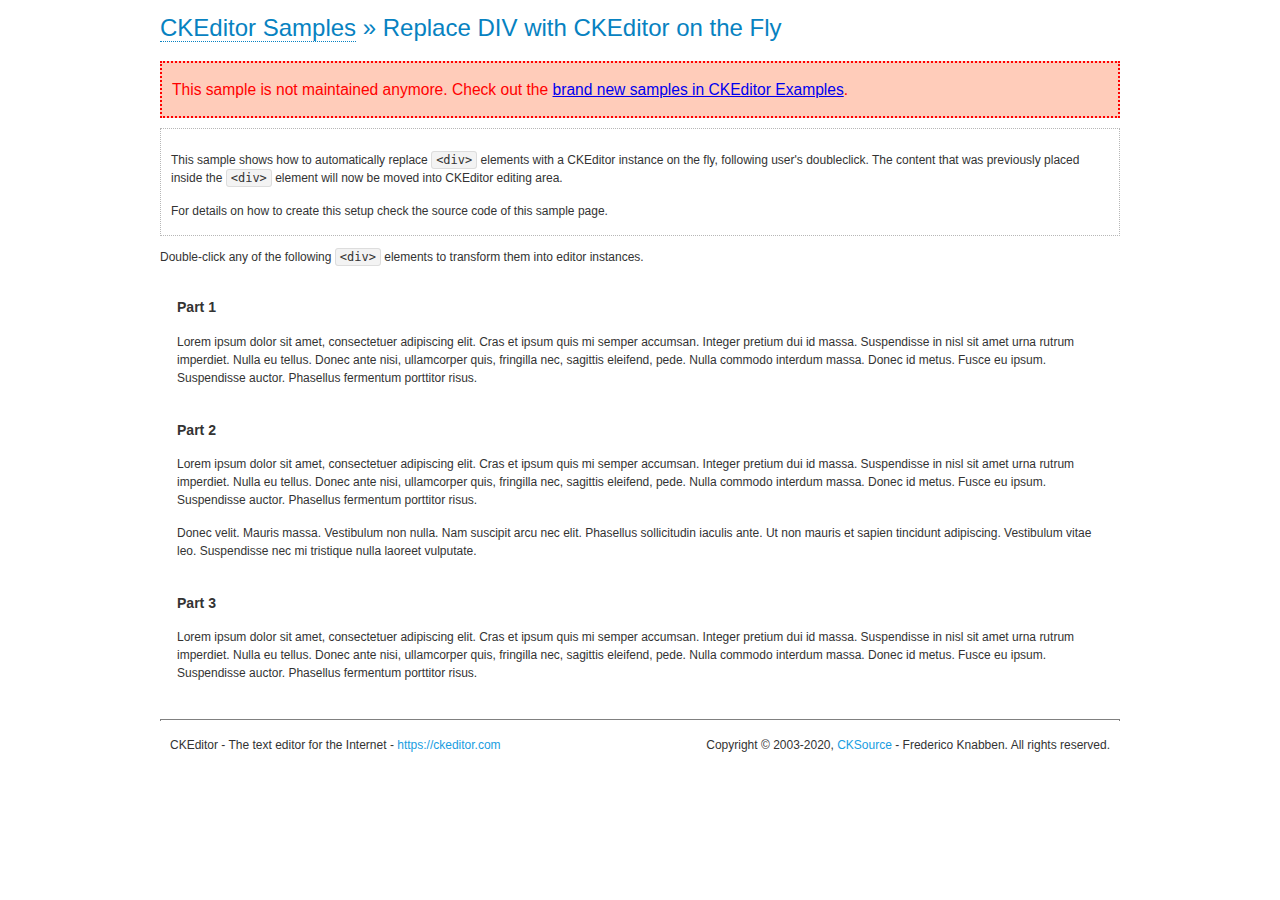
<file: ckeditor/samples/old/divreplace.html>
<!DOCTYPE html>
<!--
Copyright (c) 2003-2020, CKSource - Frederico Knabben. All rights reserved.
For licensing, see LICENSE.md or https://ckeditor.com/legal/ckeditor-oss-license
-->
<html lang="en">
<head>
	<meta charset="utf-8">
	<title>Replace DIV &mdash; CKEditor Sample</title>
	<script src="../../ckeditor.js"></script>
	<link href="sample.css" rel="stylesheet">
	<meta name="description" content="Try the latest sample of CKEditor 4 and learn more about customizing your WYSIWYG editor with endless possibilities.">
	<style>

		div.editable
		{
			border: solid 2px transparent;
			padding-left: 15px;
			padding-right: 15px;
		}

		div.editable:hover
		{
			border-color: black;
		}

	</style>
	<script>

		// Uncomment the following code to test the "Timeout Loading Method".
		// CKEDITOR.loadFullCoreTimeout = 5;

		window.onload = function() {
			// Listen to the double click event.
			if ( window.addEventListener )
				document.body.addEventListener( 'dblclick', onDoubleClick, false );
			else if ( window.attachEvent )
				document.body.attachEvent( 'ondblclick', onDoubleClick );

		};

		function onDoubleClick( ev ) {
			// Get the element which fired the event. This is not necessarily the
			// element to which the event has been attached.
			var element = ev.target || ev.srcElement;

			// Find out the div that holds this element.
			var name;

			do {
				element = element.parentNode;
			}
			while ( element && ( name = element.nodeName.toLowerCase() ) &&
				( name != 'div' || element.className.indexOf( 'editable' ) == -1 ) && name != 'body' );

			if ( name == 'div' && element.className.indexOf( 'editable' ) != -1 )
				replaceDiv( element );
		}

		var editor;

		function replaceDiv( div ) {
			if ( editor )
				editor.destroy();

			editor = CKEDITOR.replace( div );
		}

	</script>
</head>
<body>
	<h1 class="samples">
		<a href="index.html">CKEditor Samples</a> &raquo; Replace DIV with CKEditor on the Fly
	</h1>
	<div class="warning deprecated">
		This sample is not maintained anymore. Check out the <a href="https://ckeditor.com/docs/ckeditor4/latest/examples/index.html">brand new samples in CKEditor Examples</a>.
	</div>
	<div class="description">
		<p>
			This sample shows how to automatically replace <code>&lt;div&gt;</code> elements
			with a CKEditor instance on the fly, following user's doubleclick. The content
			that was previously placed inside the <code>&lt;div&gt;</code> element will now
			be moved into CKEditor editing area.
		</p>
		<p>
			For details on how to create this setup check the source code of this sample page.
		</p>
	</div>
	<p>
		Double-click any of the following <code>&lt;div&gt;</code> elements to transform them into
		editor instances.
	</p>
	<div class="editable">
		<h3>
			Part 1
		</h3>
		<p>
			Lorem ipsum dolor sit amet, consectetuer adipiscing elit. Cras et ipsum quis mi
			semper accumsan. Integer pretium dui id massa. Suspendisse in nisl sit amet urna
			rutrum imperdiet. Nulla eu tellus. Donec ante nisi, ullamcorper quis, fringilla
			nec, sagittis eleifend, pede. Nulla commodo interdum massa. Donec id metus. Fusce
			eu ipsum. Suspendisse auctor. Phasellus fermentum porttitor risus.
		</p>
	</div>
	<div class="editable">
		<h3>
			Part 2
		</h3>
		<p>
			Lorem ipsum dolor sit amet, consectetuer adipiscing elit. Cras et ipsum quis mi
			semper accumsan. Integer pretium dui id massa. Suspendisse in nisl sit amet urna
			rutrum imperdiet. Nulla eu tellus. Donec ante nisi, ullamcorper quis, fringilla
			nec, sagittis eleifend, pede. Nulla commodo interdum massa. Donec id metus. Fusce
			eu ipsum. Suspendisse auctor. Phasellus fermentum porttitor risus.
		</p>
		<p>
			Donec velit. Mauris massa. Vestibulum non nulla. Nam suscipit arcu nec elit. Phasellus
			sollicitudin iaculis ante. Ut non mauris et sapien tincidunt adipiscing. Vestibulum
			vitae leo. Suspendisse nec mi tristique nulla laoreet vulputate.
		</p>
	</div>
	<div class="editable">
		<h3>
			Part 3
		</h3>
		<p>
			Lorem ipsum dolor sit amet, consectetuer adipiscing elit. Cras et ipsum quis mi
			semper accumsan. Integer pretium dui id massa. Suspendisse in nisl sit amet urna
			rutrum imperdiet. Nulla eu tellus. Donec ante nisi, ullamcorper quis, fringilla
			nec, sagittis eleifend, pede. Nulla commodo interdum massa. Donec id metus. Fusce
			eu ipsum. Suspendisse auctor. Phasellus fermentum porttitor risus.
		</p>
	</div>
	<div id="footer">
		<hr>
		<p>
			CKEditor - The text editor for the Internet - <a class="samples" href="https://ckeditor.com/">https://ckeditor.com</a>
		</p>
		<p id="copy">
			Copyright &copy; 2003-2020, <a class="samples" href="https://cksource.com/">CKSource</a> - Frederico
			Knabben. All rights reserved.
		</p>
	</div>
</body>
</html>
</file>
<file: admin/css/theme1.css>
body{
	background:#f3f9ff url(../img/bg_blue.jpg) repeat-x top;
	color: #202020;
}
a, a:visited{
	color:#375b91;
}
input{
	border:1px solid #666666;
}
select{
	border:1px solid #d9e6f0;
}
#header h2{
	color:#FFF;
}
#content{
	background:#FFF;
}
#sidebar{
	background:#FFF;
}
#sidebar h3{
	background:#f3f9ff;
	border-bottom:1px solid #d9e6f0;
}
#topmenu a,#topmenu a:visited{
	color:#FFF;
	background:#7e9dcc;
}
#topmenu a:hover{
	color: #FFF;
}
#topmenu .current a, #topmenu .current a:hover, #topmenu .current a:visited{
	color:#375b91;
	background: #FFF url(../img/bg_menu_blue.jpg) repeat-x top;
	border-left: #FFF 1px solid;
	border-right: #FFF 1px solid;
}
#top-panel{
	background:#FFF;
}
table{
	background:none;
}
td, th{
	border:1px solid #d9e6f0;
} 
thead{
	background:#f3f9ff;
}
#styleswitcher{
	background:#FFFFFF;
}
#footer{
	background:#FFF;
}
#box{
	border:1px solid #d9e6f0;
}
#box h3{
	background:#f3f9ff;
	border-bottom:1px solid #d9e6f0;
	color:#375b91;
}
/***************
	  Forms
***************/
form#form fieldset {
	border:1px solid #d9e6f0;
}
form#form legend {
	border:1px solid #d9e6f0;
	background:#fff url(../img/form_blue.gif) repeat-x center left;
	color:#375b91;
}
form#form input {
	border:1px solid #d9e6f0;
	background:#fff url(../img/form_blue.gif) repeat-x top left;
}
form#form textarea {
	border:1px solid #d9e6f0;
	background:#fff url(../img/form_blue.gif) repeat-x bottom left;
}
form#form option {
	background:#FFF;
}
form#form optgroup {
	background:#d9e6f0;
}
form#form optgroup option {

}
form#form #button1, form#form #button2 {
	color:#375b91;
}
form#form #button1:hover, form#form #button2:hover {
	color:#000;
}
/***************
	Home
***************/
#infobox{
	border:1px solid #d9e6f0;
}
#infobox h3{
	background:#f3f9ff;
	border-bottom:1px solid #d9e6f0;
	color:#375b91;
}
#rightnow {
	border:1px solid #d9e6f0;
}
#rightnow .reallynow {
	background:#f3f9ff;
	color:#375b91;
}
#rightnow h3{
	background:#f3f9ff;
	border-bottom:1px solid #d9e6f0;
}
</file>
<file: admin/css/style.css>
/*********************
	HTML Elements
*********************/
*{
	margin:0;
	padding:0;
}
img, div,a { behavior: url(css/iepngfix.htc) }
body{
	font-size: 12px;
	font-family: Arial, Tahoma, Verdana;
}
a, a:visited{
	text-decoration:none;
}
img{
	border:0;
	margin:1px;
}
p{
	padding:3px;
}
h2{

}
input{
	padding:2px;
}
select{
	padding:2px;
}
/*********************
	Structure
*********************/
#container{
	width:100%;
	margin-left:auto;
	margin-right:auto;
}
#header{
	width:960px;
}
#header h2{
margin-top:20px;
}
#content{
	width:100%;
	float:left;
	padding:10px;
	margin-top: 10px;
	margin-right: 0;
	margin-bottom: 10px;
	margin-left: 0;
}
#sidebar{
	background:#FFF;
	width:170px;
	float:right;
	margin:10px 0 10px 0;
	padding:10px;
}
#footer{
	clear:both;
	padding:5px;
	margin-top:10px;
}
#box h3{
	padding:5px;
	font-size:14px;
}
/*********************
	Sidebar
*********************/
#sidebar ul{
	list-style:none;
	line-height:22px;
}
#sidebar ul li a,#sidebar ul li a:visited{
	padding-left:19px;
	text-decoration:none;
	margin:0 3px;
	display:block;
}
#sidebar ul li a:hover{
	text-decoration:underline;
}
#sidebar ul li ul{
	margin-left:10px;
}
#sidebar h3{
	padding:2px;
	font-size:14px;
}
/*********************
  TopMenu, Top-Panel
*********************/
#topmenu{
	margin-top:33px;
	width:700px;
	float:left;
	voice-family:inherit;
}
#topmenu ul{
	list-style:none;
	line-height:25px;
}
#topmenu li{
	display:inline;
}
#topmenu a,#topmenu a:visited{
	padding:5px 12px 5px 12px;
	text-decoration:none;
}
#topmenu .current a, #topmenu .current a:hover, #topmenu .current a:visited{
	padding:5px 12px 5px 12px;
	font-weight:bold;
	
}
#top-panel{
	background:#FFF;
	padding:5px;
	height:20px;
	float:left;
	width:950px;
}
#top-panel ul{
	list-style:none;
}
#top-panel ul li{
	display:inline;
	line-height:20px;
}
#top-panel ul li a{
	padding-left:19px;
	text-decoration:none;
	margin:0 3px;
	display:inline-block;
}
#top-panel a:hover{
	text-decoration:underline;
}
/*********************
		Other
*********************/
.a-right{text-align:right;}
.a-left{text-align:left;}
.a-center{text-align:center;}
#pager{
	margin:5px;
	height:25px;
}
#styleswitcher{
	float:right;
}
#styleswitcher ul{
	list-style:none;
	line-height:10px;
}
#styleswitcher li{
	height:12px;
	display:inline;
}
#footer ul {
	list-style:none;
}
#footer li {
	display:inline;
}
a#defswitch {
	width:15px;
	height:10px;
	margin: 3px 0 3px 0;
	background-color:#bd3f09;
	font-size: 8px;
	color:#bd3f09;
	display:inline-block;
}
a#blueswitch {
	width:15px;
	height:10px;
	margin: 3px 0 3px 0;
	background-color:#375b91;
	font-size: 8px;
	color:#375b91;
	display:inline-block;
}
a#greenswitch {
	width:15px;
	height:10px;
	margin: 3px 0 3px 0;
	background-color:#d0e0b8;
	font-size: 8px;
	color:#d0e0b8;
	display:inline-block;
}
a#brownswitch {
	width:15px;
	height:10px;
	margin: 3px 0 3px 0;
	background-color:#654322;
	font-size: 8px;
	color:#654322;
	display:inline-block;
}
a#mixswitch {
	width:15px;
	height:10px;
	margin: 3px 0 3px 0;
	background-color:#294145;
	font-size: 8px;
	color:#294145;
	display:inline-block;
}
#credits{
clear:both;
	width:200px;
	float:left;
}
/*********************
		Tables
*********************/
table{
	margin:5px;
	border-collapse: collapse;
	table-layout:automatic;
	width:98%;
}
td, th{
	padding: 2px;
} 
thead{

}
/*********************
		Home
*********************/
#infowrap li{
	display:inline:
}
#infobox{
	width:365px;
	float:left;
	margin-top:10px;
}
#infobox h3{
	padding:5px;
	font-size:14px;
}
.margin-left{
	margin-left:5px;
}
#rightnow .reallynow {
	padding: 5px;
	font-size:14px;
}
#rightnow h3{
	padding:2px;
	padding: 0 10px;
	font-size:14px;
}
#rightnow .reallynow span {
	display: block;
	text-align: left;
	float: left;
	padding:0 2px;
	font-size:14px
}
#rightnow .reallynow a {
	text-decoration:none;
	display: block;
	text-align: right;
	float: right;
	padding:0 0 0 18px;
	margin-left:4px;
	font-weight:normal;
	font-size:12px;
}
#rightnow .reallynow a:hover{
	text-decoration:underline;
}
#rightnow .youhave {
	font-size:  12px;
	padding: 10px;
}
#rightnow a {
	font-weight: bold;
}
/*********************
		Forms
*********************/
form{
	padding:10px;
	margin:0 auto;
}
form#form fieldset {
	display:block;
	padding:5px 10px 5px 10px;
	line-height:20px;
	margin-bottom:10px;
}
form#form legend {
	font-size:12px;
	font-weight:bold;
	margin-bottom:5px;
	padding:3px;
	width:254px;
}
form#form label {
	clear:left;
	display:block;
	float:left;
	width:100px;
	text-align:right;
	padding-right:10px;
	margin-bottom:5px;
}
form#form input {
	padding:3px;
	margin-bottom:5px;
}
form#form select {
	margin-left:5px;
}
form#form textarea {
	width:410px;
	height:200px;
	padding:5px;
	overflow:auto;
}
form#form option {
	background:#FFF;
}
form#form optgroup option {

}
form#form #button1, form#form #button2 {
	padding-right:5px;
	cursor:pointer;
	width:205px;
	margin-left:8px;
	font-weight:bold;
}
form#form #button1:hover, form#form #button2:hover {
	background-position:center left;
}

/*********************
	Icons
*********************/
.icon{
	padding-left:19px;
	text-decoration:none;
	height:20px;
	font-size:12x;
	margin:0 3px;
	display:inline-block;
	line-height:20px;
}
.user{background:transparent url(../img/icons/user.png) no-repeat left;}
.useradd{background:transparent url(../img/icons/user_add.png) no-repeat left;}
.group{background:transparent url(../img/icons/group.png) no-repeat left;}
.search{background:transparent url(../img/icons/magnifier.png) no-repeat left;}
.online{background:transparent url(../img/icons/world.png) no-repeat left;}
.pagenew{background:transparent url(../img/icons/page_add.png) no-repeat left;}
.rss{background:transparent url(../img/icons/rss.png) no-repeat left;}
.feed{background:transparent url(../img/icons/feed.png) no-repeat left;}
.report{background:transparent url(../img/icons/report.png) no-repeat left;}
.house{background:transparent url(../img/icons/house.png) no-repeat left;}
.manage{background:transparent url(../img/icons/cog.png) no-repeat left;}
.manage_page{background:transparent url(../img/icons/page_gear.png) no-repeat left;}
.folder{background:transparent url(../img/icons/folder.png) no-repeat left;}
.promotions{background:transparent url(../img/icons/coins.png) no-repeat left;}
.cart{background:transparent url(../img/icons/cart.png) no-repeat left;}
.folder_table{background:transparent url(../img/icons/folder_page.png) no-repeat left;}
.shipping{background:transparent url(../img/icons/car.png) no-repeat left;}
.invoices{background:transparent url(../img/icons/page_white_text_width.png) no-repeat left;}
.addorder{background:transparent url(../img/icons/folder_page_add.png) no-repeat left;}
.add{background:transparent url(../img/icons/add.png) no-repeat left;}
.app_add{background:transparent url(../img/icons/application_add.png) no-repeat left;}
.report_seo{background:transparent url(../img/icons/report_link.png) no-repeat left;}
.modules{background:transparent url(../img/icons/bricks.png) no-repeat left;}
.modules_manage{background:transparent url(../img/icons/bricks_gear.png) no-repeat left;}
.chan {
	background-color: #FFFF66;
	padding-top: 100px;
}
.le {
	background-color: #CCFFCC;
}
</file>
<file: admin/css/ie-sucks.css>
#content{
	width:740px;
}
#topmenu{
	margin-top:26px;
}
#sidebar{
	width:160px;
}
#sidebar ul{
	width:150px;
}
#sidebar ul li ul{
	width:140px;
}
#sidebar h3{
	margin-bottom:5px;
}
#rightnow .reallynow a {
	padding:0 0 0 10px;
}
</file>
<file: ckeditor/samples/css/samples.css>
/**
 * @license Copyright (c) 2003-2020, CKSource - Frederico Knabben. All rights reserved.
 * For licensing, see LICENSE.md or https://ckeditor.com/legal/ckeditor-oss-license
 */
@media (max-width: 900px) {
  .global-is-mobile-hidden {
    display: none !important;
  }
}
article,
aside,
details,
figcaption,
figure,
footer,
header,
hgroup,
main,
menu,
nav,
section {
  display: block;
}
body,
html {
  margin: 0;
  padding: 0;
  font: 16px / 1.8 Arial, 'Helvetica Neue', Helvetica, sans-serif;
  font-weight: 300;
  color: #575757;
}
.grid-width-10 {
  width: 10%;
}
.grid-width-20 {
  width: 20%;
}
.grid-width-30 {
  width: 30%;
}
.grid-width-40 {
  width: 40%;
}
.grid-width-50 {
  width: 50%;
}
.grid-width-60 {
  width: 60%;
}
.grid-width-70 {
  width: 70%;
}
.grid-width-80 {
  width: 80%;
}
.grid-width-90 {
  width: 90%;
}
.grid-width-100 {
  width: 100%;
}
@media (max-width: 900px) {
  .grid-width-10,
  .grid-width-20,
  .grid-width-30,
  .grid-width-40,
  .grid-width-50,
  .grid-width-60,
  .grid-width-70,
  .grid-width-80,
  .grid-width-90,
  .grid-width-100 {
    width: 100%;
  }
}
*[class*="grid-width"] {
  -webkit-box-sizing: border-box;
  -moz-box-sizing: border-box;
  box-sizing: border-box;
  padding-left: 4%;
  padding-right: 4%;
  float: left;
}
*[class*="grid-width"]:after,
.grid-container:after,
*[class*="grid-width"]:before,
.grid-container:before {
  content: '';
  display: block;
  overflow: hidden;
  visibility: hidden;
  font-size: 0;
  line-height: 0;
  width: 0;
  height: 0;
}
*[class*="grid-width"]:after,
.grid-container:after {
  clear: both;
}
.grid-container {
  -webkit-box-sizing: border-box;
  -moz-box-sizing: border-box;
  box-sizing: border-box;
  margin-left: auto;
  margin-right: auto;
}
.grid-container-nested *[class*="grid-width"]:first-child {
  padding-left: 0;
}
.grid-container-nested *[class*="grid-width"]:last-child {
  padding-right: 0;
}
@media (max-width: 900px) {
  .grid-container-nested *[class*="grid-width"]:first-child {
    padding-left: 4%;
  }
  .grid-container-nested *[class*="grid-width"]:last-child {
    padding-right: 4%;
  }
}
.header-a {
  min-height: 140px;
  overflow: hidden;
}
.header-a .header-a-logo {
  margin: 40px 0 0;
}
@media (max-width: 900px) {
  .header-a .header-a-logo {
    text-align: center;
  }
}
.header-a .header-a-logo img {
  border: transparent;
}
.navigation-a {
  height: 30px;
  background: #3D3D3D;
  position: absolute;
  left: 0;
  right: 0;
  top: 0;
  padding: 0;
  overflow: hidden;
}
@media (max-width: 900px) {
  .navigation-a {
    text-align: center;
  }
}
.navigation-a ul {
  list-style: none;
  margin: 0;
  overflow: hidden;
}
.navigation-a ul li,
.navigation-a ul li a {
  display: inline-block;
}
@media (max-width: 900px) {
  .navigation-a ul {
    width: auto;
    text-overflow: ellipsis;
    white-space: nowrap;
    display: inline-block;
    float: none;
  }
  .navigation-a ul:before,
  .navigation-a ul:after {
    display: none;
  }
}
.navigation-a ul.navigation-a-left {
  text-align: left;
}
@media (max-width: 900px) {
  .navigation-a ul.navigation-a-left {
    padding-right: 0;
  }
}
.navigation-a ul.navigation-a-right {
  text-align: right;
}
@media (max-width: 900px) {
  .navigation-a ul.navigation-a-right {
    padding-left: 23px;
  }
}
.navigation-a ul li + li {
  margin-left: 23px;
}
.navigation-a ul li a {
  font-size: 10px;
  font-size: 0.625rem;
  line-height: 18px;
  line-height: 1.13rem;
  line-height: 30px;
  float: left;
  color: #ddd;
  font-weight: bold;
  text-decoration: none;
  text-transform: uppercase;
}
.navigation-a ul li a:hover {
  cursor: pointer;
  color: #fff;
}
.icon-navigation-a-github:before,
.icon-navigation-a-github:after {
  background-image: url("[data-uri]");
}
.navigation-b {
  text-align: right;
  margin: 52px 0 0;
  overflow: visible;
}
@media (max-width: 900px) {
  .navigation-b {
    text-align: center;
    margin-top: 20px;
    padding: 0;
  }
}
.navigation-b ul {
  padding: 0;
  list-style: none;
  margin: 0;
  overflow: visible;
}
.navigation-b ul li,
.navigation-b ul li a {
  display: inline-block;
}
@media (max-width: 900px) {
  .navigation-b ul {
    display: table;
    width: 100%;
    padding-bottom: 1.5em;
  }
}
@media (max-width: 900px) {
  .navigation-b ul li {
    display: table-row;
  }
}
.navigation-b ul li + li {
  margin-left: 20px;
}
@media (max-width: 900px) {
  .navigation-b ul li + li {
    margin-left: 0;
  }
}
.navigation-b ul li a {
  -webkit-box-sizing: border-box;
  -moz-box-sizing: border-box;
  box-sizing: border-box;
  text-transform: uppercase;
  text-decoration: none;
  outline: none;
}
@media (max-width: 900px) {
  .navigation-b ul li a {
    width: 100%;
    -webkit-border-radius: 0;
    -webkit-background-clip: padding-box;
    -moz-border-radius: 0;
    -moz-background-clip: padding;
    border-radius: 0;
    background-clip: padding-box;
  }
}
.footer-a {
  font-size: 13px;
  font-size: 0.8125rem;
  line-height: 23.4px;
  line-height: 1.46rem;
  padding-top: 2.25em;
  padding-bottom: 2.25em;
  overflow: hidden;
  color: #8a8a8a;
}
.footer-a a {
  color: #0287D0;
  text-decoration: none;
  border-bottom: 1px dotted #0287D0;
}
.footer-a a:hover {
  color: #0277b7;
}
.footer-a p {
  margin: 0;
  display: inline-block;
  text-align: center;
}
.content {
  font-size: 14px;
  font-size: 0.875rem;
  line-height: 25.2px;
  line-height: 1.57rem;
  overflow: hidden;
  padding-top: 1.5em;
  padding-bottom: 1.5em;
}
.content p {
  margin: 0.75em 0;
}
.content ul,
.content ol,
.content pre,
.content blockquote,
.content textarea:not([class^="cke"]),
.content .cke {
  margin: 1.875em 0;
}
.content code,
.content kbd {
  -webkit-border-radius: 3px;
  -webkit-background-clip: padding-box;
  -moz-border-radius: 3px;
  -moz-background-clip: padding;
  border-radius: 3px;
  background-clip: padding-box;
  padding: 3px 4px;
}
.content pre,
.content code,
.content kbd,
.content blockquote {
  background: #f5f5f5;
}
.content blockquote,
.content pre {
  background: none;
  border-left: 4px solid #0287D0;
  padding: 1.5em 2.25em;
}
.content p a,
.content ul a,
.content ol a,
.content blockquote a,
.content h1 a,
.content h2 a,
.content h3 a,
.content h4 a,
.content h5 a {
  color: #0287D0;
  text-decoration: none;
  border-bottom: 1px dotted #0287D0;
}
.content p a:hover,
.content ul a:hover,
.content ol a:hover,
.content blockquote a:hover,
.content h1 a:hover,
.content h2 a:hover,
.content h3 a:hover,
.content h4 a:hover,
.content h5 a:hover {
  color: #0277b7;
}
.content h1,
.content h2,
.content h3,
.content h4,
.content h5 {
  color: #000;
  font-weight: 100;
}
.content h1 code,
.content h2 code,
.content h3 code,
.content h4 code,
.content h5 code,
.content h1 kbd,
.content h2 kbd,
.content h3 kbd,
.content h4 kbd,
.content h5 kbd {
  font-size: inherit;
}
.content h1 a.content-heading-anchor,
.content h2 a.content-heading-anchor,
.content h3 a.content-heading-anchor,
.content h4 a.content-heading-anchor,
.content h5 a.content-heading-anchor {
  font-weight: 100;
  vertical-align: middle;
  opacity: 0;
  border: 0;
}
.content h1:hover a.content-heading-anchor,
.content h2:hover a.content-heading-anchor,
.content h3:hover a.content-heading-anchor,
.content h4:hover a.content-heading-anchor,
.content h5:hover a.content-heading-anchor {
  opacity: 1;
}
.content h1:target a,
.content h2:target a,
.content h3:target a,
.content h4:target a,
.content h5:target a {
  -webkit-animation: targetLinkOpacity 0.5s linear alternate;
  -moz-animation: targetLinkOpacity 0.5s linear alternate;
  -o-animation: targetLinkOpacity 0.5s linear alternate;
  animation: targetLinkOpacity 0.5s linear alternate;
  opacity: 1;
}
.content input,
.content select,
.content textarea:not([class^="cke"]) {
  -webkit-border-radius: 3px;
  -webkit-background-clip: padding-box;
  -moz-border-radius: 3px;
  -moz-background-clip: padding;
  border-radius: 3px;
  background-clip: padding-box;
  -webkit-box-shadow: inset 0 1px 1px rgba(0, 0, 0, 0.08);
  -moz-box-shadow: inset 0 1px 1px rgba(0, 0, 0, 0.08);
  box-shadow: inset 0 1px 1px rgba(0, 0, 0, 0.08);
  font: inherit;
  color: inherit;
  border: 1px solid #D9D9D9;
  padding: .2em .5em;
}
.content input:focus,
.content select:focus,
.content textarea:not([class^="cke"]):focus {
  border-color: #66afe9;
  outline: 0;
  -webkit-box-shadow: inset 0 1px 1px rgba(0, 0, 0, 0.08), 0 0 8px #93c6ef;
  -moz-box-shadow: inset 0 1px 1px rgba(0, 0, 0, 0.08), 0 0 8px #93c6ef;
  box-shadow: inset 0 1px 1px rgba(0, 0, 0, 0.08), 0 0 8px #93c6ef;
}
.content abbr {
  border-bottom: 1px dotted #666;
  cursor: pointer;
}
.content blockquote {
  font-style: italic;
  font-family: Georgia, Times, "Times New Roman", serif;
  font-size: 16px;
  font-size: 1rem;
  line-height: 28.8px;
  line-height: 1.8rem;
}
.content em {
  font-style: italic;
}
.content h1 {
  font-size: 36px;
  font-size: 2.25rem;
  line-height: 64.8px;
  line-height: 4.05rem;
  margin: 1.125em 0 0;
}
.content h2 {
  font-size: 27.2px;
  font-size: 1.7rem;
  line-height: 48.96px;
  line-height: 3.06rem;
  margin: 0.9em 0 0;
}
.content h3 {
  font-size: 24px;
  font-size: 1.5rem;
  line-height: 43.2px;
  line-height: 2.7rem;
  font-weight: 500;
  margin: 0.75em 0 0;
}
.content h4 {
  font-size: 19.2px;
  font-size: 1.2rem;
  line-height: 34.56px;
  line-height: 2.16rem;
  font-weight: 500;
  margin: 0.75em 0 0;
}
.content h5 {
  font-size: 17.6px;
  font-size: 1.1rem;
  line-height: 31.68px;
  line-height: 1.98rem;
  font-weight: 500;
  margin: 0.75em 0 0;
}
.content hr {
  border: 0;
  border-top: 4px solid #D9D9D9;
  margin: 1.5em 0;
}
.content input[type="text"] {
  height: 1.8em;
  line-height: 1.8em;
}
.content input[type="button"] {
  -webkit-appearance: button;
  -moz-appearance: button;
  appearance: button;
}
.content kbd {
  font-size: 12px;
  font-size: 0.75rem;
  line-height: 21.6px;
  line-height: 1.35rem;
  font-family: Arial, 'Helvetica Neue', Helvetica, sans-serif;
  padding: 2px 6px;
  -webkit-box-shadow: 0 0 4px #fff inset, 0 2px 0 #D9D9D9;
  -moz-box-shadow: 0 0 4px #fff inset, 0 2px 0 #D9D9D9;
  box-shadow: 0 0 4px #fff inset, 0 2px 0 #D9D9D9;
}
.content p img {
  vertical-align: middle;
}
.content p pre {
  padding: 1.5em;
}
.content pre {
  padding: 0;
  border: 0;
  tab-size: 4;
  -o-tab-size: 4;
  -moz-tab-size: 4;
}
.content pre,
.content code {
  font-size: 11.89px;
  font-size: 0.743rem;
  line-height: 21.4px;
  line-height: 1.34rem;
  font-family: Consolas, Menlo, Monaco, Lucida Console, Liberation Mono, DejaVu Sans Mono, Bitstream Vera Sans Mono, Courier New, monospace, serif;
}
.content pre a,
.content code a {
  border: 0;
}
.content pre code {
  padding: 0.75em;
  display: block;
}
.content strong {
  color: #000;
}
.content ul ul,
.content ol ul,
.content ul ol,
.content ol ol {
  margin: 0.75em 0;
}
.content ul li,
.content ol li {
  font-size: 14px;
  font-size: 0.875rem;
  line-height: 30.24px;
  line-height: 1.89rem;
}
.content textarea:not([class^="cke"]) {
  width: 100%;
}
.content div.todo {
  border: 2px dotted #444;
  padding: 10px;
  margin: 60px 0 10px 0;
  /* Remove me some day */
}
.content div.todo:before {
  content: "TODO";
  font-weight: bold;
}
body a.button-a,
body button.button-a,
body input.button-a {
  -webkit-border-radius: 3px;
  -webkit-background-clip: padding-box;
  -moz-border-radius: 3px;
  -moz-background-clip: padding;
  border-radius: 3px;
  background-clip: padding-box;
  font-size: 14px;
  font-size: 0.875rem;
  line-height: 25.2px;
  line-height: 1.57rem;
  height: 36px;
  line-height: 36px;
  padding: 0 1.1em;
  font-weight: 700;
  color: #3e3e3e;
  white-space: nowrap;
  text-decoration: none;
  display: inline-block;
  cursor: pointer;
  border: 0;
  vertical-align: middle;
  margin: 1px 0;
  background: transparent;
}
body a.button-a.icon-pos-left,
body button.button-a.icon-pos-left,
body input.button-a.icon-pos-left {
  padding-left: .8em;
}
body a.button-a.icon-pos-right,
body button.button-a.icon-pos-right,
body input.button-a.icon-pos-right {
  padding-right: .8em;
}
body a.button-a.button-a-no-text,
body button.button-a.button-a-no-text,
body input.button-a.button-a-no-text {
  -webkit-border-radius: 100px;
  -webkit-background-clip: padding-box;
  -moz-border-radius: 100px;
  -moz-background-clip: padding;
  border-radius: 100px;
  background-clip: padding-box;
  width: 36px;
  padding: 0;
  text-indent: -999px;
  overflow: hidden;
  position: relative;
  text-align: center;
}
body a.button-a.button-a-no-text:before,
body button.button-a.button-a-no-text:before,
body input.button-a.button-a-no-text:before {
  position: absolute;
  left: 50%;
  top: 50%;
  margin: -9px 0 0 -9px;
}
@media (max-width: 900px) {
  body a.button-a.button-a-mobile-collapsed,
  body button.button-a.button-a-mobile-collapsed,
  body input.button-a.button-a-mobile-collapsed {
    -webkit-border-radius: 100px;
    -webkit-background-clip: padding-box;
    -moz-border-radius: 100px;
    -moz-background-clip: padding;
    border-radius: 100px;
    background-clip: padding-box;
    width: 36px;
    padding: 0;
    text-indent: -999px;
    overflow: hidden;
    position: relative;
    text-align: center;
  }
  body a.button-a.button-a-mobile-collapsed:before,
  body button.button-a.button-a-mobile-collapsed:before,
  body input.button-a.button-a-mobile-collapsed:before {
    position: absolute;
    left: 50%;
    top: 50%;
    margin: -9px 0 0 -9px;
  }
  body a.button-a.button-a-mobile-collapsed:before,
  body button.button-a.button-a-mobile-collapsed:before,
  body input.button-a.button-a-mobile-collapsed:before {
    position: absolute;
    left: 50%;
    top: 50%;
    margin: -9px 0 0 -9px;
  }
}
body a.button-a:active,
body button.button-a:active,
body input.button-a:active,
body a.button-a:hover,
body button.button-a:hover,
body input.button-a:hover {
  color: #fff;
  background: #0277b7;
}
body a.button-a:focus,
body button.button-a:focus,
body input.button-a:focus {
  border-color: #66afe9;
  outline: 0;
  -webkit-box-shadow: inset 0 1px 1px rgba(0, 0, 0, 0.075), 0 0 8px #93c6ef;
  -moz-box-shadow: inset 0 1px 1px rgba(0, 0, 0, 0.075), 0 0 8px #93c6ef;
  box-shadow: inset 0 1px 1px rgba(0, 0, 0, 0.075), 0 0 8px #93c6ef;
}
body a.button-a-soft,
body button.button-a-soft,
body input.button-a-soft {
  background: #e7e7e7;
}
body a.button-a-soft:active,
body button.button-a-soft:active,
body input.button-a-soft:active,
body a.button-a-soft:hover,
body button.button-a-soft:hover,
body input.button-a-soft:hover {
  color: #3e3e3e;
  background: #cecece;
}
body a.button-a-background,
body button.button-a-background,
body input.button-a-background,
body a.navigation-b ul li a:hover,
body button.navigation-b ul li a:hover,
body input.navigation-b ul li a:hover {
  color: #fff;
  background: #0287D0;
}
body a.button-a-background:active,
body button.button-a-background:active,
body input.button-a-background:active,
body a.button-a-background:hover,
body button.button-a-background:hover,
body input.button-a-background:hover,
body a.navigation-b ul li a:hover:active,
body button.navigation-b ul li a:hover:active,
body input.navigation-b ul li a:hover:active,
body a.navigation-b ul li a:hover:hover,
body button.navigation-b ul li a:hover:hover,
body input.navigation-b ul li a:hover:hover {
  color: #fff;
  background: #0277b7;
}
.balloon-a {
  font-size: 12px;
  font-size: 0.75rem;
  line-height: 21.6px;
  line-height: 1.35rem;
  -webkit-border-radius: 3px;
  -webkit-background-clip: padding-box;
  -moz-border-radius: 3px;
  -moz-background-clip: padding;
  border-radius: 3px;
  background-clip: padding-box;
  border-bottom: 3px solid #d4d4d4;
  background: #ebebeb;
  display: inline-block;
  white-space: nowrap;
  padding: .4em 1.2em .2em;
  font-weight: 700;
  position: relative;
  z-index: 1000;
  text-transform: none;
  color: #575757;
}
.balloon-a:hover {
  color: #575757;
}
.balloon-a:before {
  content: '';
  width: 0;
  height: 0;
  border-style: solid;
  position: absolute;
}
.balloon-a-ne:before,
.balloon-a-nw:before {
  top: -13px;
  border-width: 0 9px 15.6px 9px;
  border-color: transparent transparent #ebebeb transparent;
}
.balloon-a-se:before,
.balloon-a-sw:before {
  bottom: -13px;
  border-width: 15.6px 9px 0 9px;
  border-color: #ebebeb transparent transparent transparent;
}
.balloon-a-nw:before,
.balloon-a-sw:before {
  left: 20px;
}
.balloon-a-ne:before,
.balloon-a-se:before {
  right: 20px;
}
.icon-pos-left:before,
.icon-pos-right:after {
  content: '';
  display: inline-block;
  width: 18px;
  height: 18px;
  vertical-align: middle;
  background-repeat: no-repeat;
}
.icon-pos-left:before {
  margin-right: 10px;
}
.icon-pos-right:after {
  margin-left: 10px;
}
.icon-download:before,
.icon-download:after {
  background-image: url("[data-uri]");
}
.icon-question-mark:before,
.icon-question-mark:after {
  background-image: url("[data-uri]");
}
.icon-close:before,
.icon-close:after {
  background-image: url("[data-uri]");
}
.ie8 .switch > * {
  vertical-align: middle;
}
.ie8 .switch input[type="radio"] {
  margin: 0 0.25em;
  display: inline-block;
}
.ie8 .switch label {
  margin-left: 0 !important;
  margin-right: 0 !important;
}
.ie8 .switch label[data-for="1"] {
  float: left;
}
.ie8 .switch label[data-for="2"] {
  float: right;
}
.ie8 .switch .switch-inner {
  display: none;
}
.switch {
  font-size: 14px;
  font-size: 0.875rem;
  line-height: 25.2px;
  line-height: 1.57rem;
  font-weight: bold;
  background-color: #0287D0;
  overflow: hidden;
  display: inline-block;
  padding: 0.75em 0.25em;
  color: #fff;
  -webkit-border-radius: 3px;
  -webkit-background-clip: padding-box;
  -moz-border-radius: 3px;
  -moz-background-clip: padding;
  border-radius: 3px;
  background-clip: padding-box;
  position: relative;
}
.switch input[type="radio"] {
  display: none;
}
.switch label {
  position: relative;
  z-index: 2;
  float: left;
  cursor: pointer;
  padding: 0 0.75em;
}
.switch label:hover {
  text-decoration: underline;
}
.switch .switch-inner {
  float: left;
  background-color: #FFF;
  height: 1.5em;
  width: 4.125em;
  padding: 2px;
  margin: 0 0.25em;
  -webkit-border-radius: 5.5px;
  -webkit-background-clip: padding-box;
  -moz-border-radius: 5.5px;
  -moz-background-clip: padding;
  border-radius: 5.5px;
  background-clip: padding-box;
}
.switch .switch-inner .handler {
  overflow: hidden;
  position: relative;
  display: block;
  height: 1.5em;
  width: 1.5em;
  background: #027dc1;
  -webkit-border-radius: 4.5px;
  -webkit-background-clip: padding-box;
  -moz-border-radius: 4.5px;
  -moz-background-clip: padding;
  border-radius: 4.5px;
  background-clip: padding-box;
}
.switch .switch-inner .handler:before {
  content: '';
  display: block;
  position: absolute;
  top: 0;
  right: 0;
  bottom: 3px;
  left: 0;
  background-color: #0291df;
  -webkit-border-bottom-left-radius: 4.5px;
  -moz-border-radius-bottomleft: 4.5px;
  border-bottom-left-radius: 4.5px;
  -webkit-border-bottom-right-radius: 4.5px;
  -webkit-background-clip: padding-box;
  -moz-border-radius-bottomright: 4.5px;
  -moz-background-clip: padding;
  border-bottom-right-radius: 4.5px;
  background-clip: padding-box;
}
.switch:hover .switch-inner .handler:before {
  background: #029ef3;
}
.switch input[data-num="2"]:checked ~ .switch-inner > .handler {
  margin-left: auto;
}
.switch input[data-num="2"]:checked ~ label[data-for="1"] {
  padding-right: 5.125em;
  margin-right: -4.375em;
}
.switch input[data-num="1"]:checked ~ label[data-for="2"] {
  padding-left: 5.125em;
  margin-left: -4.375em;
}
.toggler {
  -webkit-user-select: none;
  -moz-user-select: none;
  -ms-user-select: none;
  user-select: none;
}
.toggler label {
  cursor: pointer;
}
.toggler [data-collapse] {
  display: inherit;
}
.toggler [data-expand] {
  display: none;
}
.toggler.collapsed [data-collapse] {
  display: none;
}
.toggler.collapsed [data-expand] {
  display: inherit;
}
.toggler-container {
  overflow: hidden;
}
.toggler-container.collapsed {
  height: 0;
}
.icon-toggler-expanded:before,
.icon-toggler-collapsed:before,
.icon-toggler-expanded:after,
.icon-toggler-collapsed:after {
  background-image: url("[data-uri]");
}
.icon-toggler-expanded.icon-light:before,
.icon-toggler-collapsed.icon-light:before,
.icon-toggler-expanded.icon-light:after,
.icon-toggler-collapsed.icon-light:after {
  background-image: url("[data-uri]");
}
.icon-toggler-expanded:before,
.icon-toggler-expanded:after {
  background-position: top left;
}
.icon-toggler-collapsed:before,
.icon-toggler-collapsed:after {
  background-position: bottom left;
}
.modal {
  padding: 20px;
  border-radius: 3px;
  background-color: white;
  max-width: 700px;
  -webkit-box-sizing: border-box;
  -moz-box-sizing: border-box;
  box-sizing: border-box;
  width: 80% !important;
  top: 50% !important;
  -webkit-transform: translate(-50%, -50%) !important;
  -moz-transform: translate(-50%, -50%) !important;
  -ms-transform: translate(-50%, -50%) !important;
  -o-transform: translate(-50%, -50%) !important;
  transform: translate(-50%, -50%) !important;
}
.modal-close {
  -webkit-border-radius: 100px;
  -webkit-background-clip: padding-box;
  -moz-border-radius: 100px;
  -moz-background-clip: padding;
  border-radius: 100px;
  background-clip: padding-box;
  cursor: pointer;
  height: 18px;
  width: 18px;
  position: absolute;
  top: 10px;
  right: 10px;
  font-size: 17px;
  text-align: center;
  line-height: 19px;
  background: #cccccc;
}
main .grid-container,
header .grid-container,
.navigation-a > div,
footer > div {
  max-width: 968px;
}
.header-a {
  margin-top: 30px;
}
.footer-a {
  border-top: 1px solid #D9D9D9;
}
.adjoined-top {
  background-color: #0287D0;
  color: #fff;
}
.adjoined-top .content h1,
.adjoined-top .content h2,
.adjoined-top .content h3,
.adjoined-top .content h4,
.adjoined-top .content h5 {
  color: #fff;
}
.adjoined-top .content p {
  font-size: 18px;
  font-size: 1.125rem;
  line-height: 32.4px;
  line-height: 2.02rem;
  font-weight: 100;
}
.adjoined-top .content p a {
  text-decoration: none;
  border-bottom: 1px dotted #fff;
  color: inherit;
}
.adjoined-top .content p a:hover {
  color: #e6e6e6;
}
.adjoined-top .content button {
  color: #fff;
}
.adjoined-top .content strong {
  color: #fff;
}
.adjoined-top .content code {
  font-size: inherit;
  color: #0287D0;
}
.adjoined-bottom {
  position: relative;
}
.adjoined-bottom:before {
  z-index: -1;
  content: '';
  background: #0287D0;
  position: absolute;
  top: 0;
  left: 0;
  right: 0;
  height: 50%;
}
main .grid-container,
header .grid-container,
.navigation-a > div,
footer > div {
  max-width: 1052px;
}
main .grid-container.freed-width {
  max-width: none;
}
.switch {
  background: #027dc1;
  float: right;
  overflow: visible;
}
.switch .balloon-a {
  position: absolute;
  top: -40px;
  right: 50%;
  margin-right: -15px;
  background: #FFEFC1;
  border-bottom-color: #DCDCA4;
}
.switch .balloon-a:before {
  border-color: #FFEFC1 transparent transparent transparent;
}
#toolbar .editors-container {
  overflow: hidden;
  height: 0;
  transition: height 200ms;
}
#toolbar .editors-container.active {
  height: auto;
}
#main #editor {
  background: #FFF;
  padding: 2% 4%;
  border: dashed 5px #0287D0;
}
#main .adjoined-top:before {
  height: 335px;
}
#toolbar .adjoined-top:before {
  height: 219px;
}
#toolbar .adjoined-top .grid-container-nested {
  height: 147px;
}
.content .grid-switch-magic {
  margin: 3.5em 0 0;
}
#info-box {
  padding-bottom: 0;
}
#info-box > div {
  width: 100%;
  text-align: right;
}
#info-box > div .toggler {
  padding-right: 0;
}
#info-box > div .toggler:hover {
  background: transparent;
  color: #000;
}
#info-box > div .toggler:hover > label {
  text-decoration: underline;
}
#info-box > div h2 {
  float: left;
  margin-top: 0;
}
#info-box > div#instructions-container {
  text-align: left;
}
#toolbarModifierWrapper {
  overflow: hidden;
  height: 0;
  opacity: 0;
  transition: height 200ms;
}
#toolbarModifierWrapper.active {
  height: auto;
  opacity: 1;
}
header {
  overflow: visible;
}
header div.grid-container {
  overflow: visible;
}
header .navigation-b {
  overflow: visible;
}
header .navigation-b ul {
  overflow: visible;
}
header .navigation-b a {
  position: relative;
}
header .balloon-a {
  position: absolute;
  top: 48px;
  left: 50%;
  margin-left: -35px;
}
@media (max-width: 1140px) {
  header .balloon-a {
    left: auto;
    margin-left: auto;
    right: 50%;
    margin-right: -35px;
  }
  header .balloon-a:before {
    left: auto;
    right: 22px;
  }
}
@media (max-width: 900px) {
  header .balloon-a {
    display: none;
  }
}
header .header-a-logo img {
  width: 160px;
  height: 60px;
}

#toolbar .cke_toolbar {
  pointer-events: none;
  -webkit-user-select: none;
  -moz-user-select: none;
  -ms-user-select: none;
  user-select: none;
  cursor: default;
}
.some-toolbar-active .cke_toolbar {
  zoom: 1;
  filter: alpha(opacity=50);
  -webkit-opacity: 0.5;
  -moz-opacity: 0.5;
  opacity: 0.5;
}
.cke_toolbar.active {
  position: relative;
  zoom: 1;
  filter: alpha(opacity=100);
  -webkit-opacity: 1;
  -moz-opacity: 1;
  opacity: 1;
}
.cke_toolbar.active:after {
  content: '';
  display: block;
  position: absolute;
  top: 0;
  right: 6px;
  bottom: 5px;
  left: 0;
  -webkit-border-radius: 5px;
  -webkit-background-clip: padding-box;
  -moz-border-radius: 5px;
  -moz-background-clip: padding;
  border-radius: 5px;
  background-clip: padding-box;
  -webkit-box-shadow: 0px 0px 15px 3px #fff4b0;
  -moz-box-shadow: 0px 0px 15px 3px #fff4b0;
  box-shadow: 0px 0px 15px 3px #fff4b0;
}
.cke_toolbar.active .cke_toolgroup {
  -webkit-box-shadow: none;
  -moz-box-shadow: none;
  box-shadow: none;
  border-color: #e3c300;
}
.cke_toolbar.active .cke_combo,
.cke_toolbar.active .cke_toolgroup {
  position: relative;
  z-index: 2;
}
.cke_toolbar.active .cke_combo_button {
  -webkit-box-shadow: none;
  -moz-box-shadow: none;
  box-shadow: none;
}
.unselectable {
  -webkit-user-select: none;
  -moz-user-select: none;
  -ms-user-select: none;
  user-select: none;
}
.toolbar {
  padding: 5px 0;
  margin-bottom: 2.4em;
  overflow: hidden;
  background: #fff;
}
.toolbar button.button-a.cke_button {
  cursor: pointer;
  display: inline-block;
  padding: 4px 6px;
  outline: 0;
  border: 1px solid #a6a6a6;
}
.toolbar button.button-a.hidden {
  display: none;
}
.toolbar button.button-a.left {
  float: left;
  margin-right: 8px;
}
.toolbar button.button-a.right {
  float: right;
  margin-left: 8px;
}
.toolbar button.button-a .highlight {
  color: #ffefc1;
}
.configContainer.hidden,
.toolbarModifier.hidden,
.toolbarModifier-hints.hidden {
  display: none;
}
.toolbarModifier :focus,
.toolbar button:focus,
.configContainer textarea.configCode:focus {
  outline: none;
}
div.toolbarModifier {
  padding: 0;
  overflow: hidden;
  width: 100%;
  position: relative;
  display: table;
  border-collapse: collapse;
}
div.toolbarModifier ::-moz-focus-inner {
  border: 0;
}
div.toolbarModifier .empty {
  display: none;
}
div.toolbarModifier.empty-visible .empty {
  display: table-row;
  zoom: 1;
  filter: alpha(opacity=60);
  -webkit-opacity: 0.6;
  -moz-opacity: 0.6;
  opacity: 0.6;
}
div.toolbarModifier .empty > p {
  line-height: 31px;
}
div.toolbarModifier > ul {
  padding: 0;
  margin: 0;
  border-top: 1px solid #ccc;
  width: 100%;
}
div.toolbarModifier > ul[data-type="table-header"] {
  display: table-header-group;
}
div.toolbarModifier > ul[data-type="table-body"] {
  display: table-row-group;
}
div.toolbarModifier > ul p {
  padding: 0;
  margin: 0;
}
div.toolbarModifier > ul > li {
  display: table-row;
}
div.toolbarModifier > ul > li[data-type="header"] {
  font-weight: bold;
  user-select: none;
  cursor: default;
}
div.toolbarModifier > ul > li[data-type="group"],
div.toolbarModifier > ul > li[data-type="separator"] {
  border-bottom: 1px solid #ccc;
}
div.toolbarModifier > ul > li[data-type="subgroup"] {
  border-top: 1px solid #eee;
}
div.toolbarModifier > ul > li[data-type="subgroup"]:first-child {
  border-top: none;
}
div.toolbarModifier > ul > li[data-type="group"].active,
div.toolbarModifier > ul > li[data-type="group"]:hover,
div.toolbarModifier > ul > li[data-type="separator"].active,
div.toolbarModifier > ul > li[data-type="separator"]:hover {
  overflow: hidden;
  z-index: 2;
}
div.toolbarModifier > ul > li[data-type="group"].active,
div.toolbarModifier > ul > li[data-type="separator"].active,
div.toolbarModifier > ul > li[data-type="group"].active:hover,
div.toolbarModifier > ul > li[data-type="separator"].active:hover {
  background: #f0fafb;
}
div.toolbarModifier > ul > li[data-type="group"]:hover,
div.toolbarModifier > ul > li[data-type="separator"]:hover {
  background: #fffbe3;
}
div.toolbarModifier > ul > li[data-type="separator"] {
  background: #f5f5f5;
}
div.toolbarModifier > ul > li[data-type="separator"]:after {
  content: '';
  width: 100%;
}
div.toolbarModifier > ul > li[data-type="separator"] > p {
  padding: 2px 5px;
}
div.toolbarModifier > ul > li > p,
div.toolbarModifier > ul > li > ul {
  display: table-cell;
  vertical-align: middle;
}
div.toolbarModifier > ul > li p {
  padding-left: 5px;
  min-width: 200px;
}
div.toolbarModifier > ul > li p span {
  white-space: nowrap;
  cursor: default;
}
div.toolbarModifier > ul > li p span button {
  font-size: 12.666px;
  margin-right: 5px;
  cursor: pointer;
  background: #fff;
  -webkit-border-radius: 5px;
  -webkit-background-clip: padding-box;
  -moz-border-radius: 5px;
  -moz-background-clip: padding;
  border-radius: 5px;
  background-clip: padding-box;
  border: 1px solid #bbb;
  padding: 0 7px;
  line-height: 12px;
  height: 20px;
}
div.toolbarModifier > ul > li p span button:not(.disabled):hover,
div.toolbarModifier > ul > li p span button:not(.disabled):focus {
  color: #fff;
  background-color: #454545;
  border-color: transparent;
}
div.toolbarModifier > ul > li p span button.move.disabled {
  cursor: default;
  zoom: 1;
  filter: alpha(opacity=20);
  -webkit-opacity: 0.2;
  -moz-opacity: 0.2;
  opacity: 0.2;
}
div.toolbarModifier > ul > li ul {
  border-collapse: collapse;
  padding: 0;
  width: 100%;
}
div.toolbarModifier > ul > li ul li {
  display: table-row;
  list-style-type: none;
  line-height: 1;
}
div.toolbarModifier > ul > li ul li[data-type="subgroup"] {
  border-top: 1px solid #ddd;
}
div.toolbarModifier > ul > li ul li[data-type="subgroup"]:first-child {
  border-top: 0;
}
div.toolbarModifier > ul > li ul li[data-type="subgroup"] [data-type="button"] {
  -webkit-border-radius: 3px;
  -webkit-background-clip: padding-box;
  -moz-border-radius: 3px;
  -moz-background-clip: padding;
  border-radius: 3px;
  background-clip: padding-box;
  padding: 0 2px;
}
div.toolbarModifier > ul > li ul li[data-type="subgroup"] [data-type="button"]:focus {
  background: rgba(0, 0, 0, 0.04);
}
div.toolbarModifier > ul > li ul li[data-type="subgroup"] [data-type="button"] input {
  vertical-align: middle;
}
div.toolbarModifier > ul > li ul li > p,
div.toolbarModifier > ul > li ul li > ul {
  display: table-cell;
  vertical-align: middle;
}
div.toolbarModifier > ul > li ul li ul {
  padding: 0;
}
div.toolbarModifier > ul > li ul li ul li {
  padding: 0;
  display: inline-block;
  cursor: pointer;
  margin: 2px 5px 2px 0;
}
div.toolbarModifier > ul > li ul li ul li .cke_combo_text {
  cursor: pointer;
  white-space: nowrap;
}
div.toolbarModifier > ul > li ul li ul li .cke_toolgroup,
div.toolbarModifier > ul > li ul li ul li .cke_combo_button {
  cursor: pointer;
  margin: 0;
  vertical-align: middle;
  border: 1px solid #ddd;
  font-size: 11.41px;
  font-size: 0.713rem;
  line-height: 20.54px;
  line-height: 1.28rem;
}
div.toolbarModifier > .codemirror-wrapper {
  overflow-y: auto;
}
div.toolbarModifier-hints {
  float: right;
  width: 350px;
  min-width: 150px;
  overflow-y: auto;
  margin-left: 1.5em;
}
div.toolbarModifier-hints h3 {
  font-size: 18.08px;
  font-size: 1.13rem;
  line-height: 32.54px;
  line-height: 2.03rem;
  padding: 0.36em 1.5em;
  background: #f5f5f5;
  border-bottom: 1px solid #ddd;
  margin-top: 0;
  margin-bottom: 1.2em;
}
div.toolbarModifier-hints dl {
  margin-bottom: 1.2em;
  overflow: hidden;
}
div.toolbarModifier-hints dl .list-header {
  font-weight: bold;
  border: 0;
  padding-bottom: 0.6em;
}
div.toolbarModifier-hints dl > p {
  text-align: center;
}
div.toolbarModifier-hints dl dt {
  float: left;
  width: 9em;
  clear: both;
  text-align: right;
  border-top: 1px solid #ddd;
  padding-left: 1.5em;
  padding-right: .1em;
  -webkit-box-sizing: border-box;
  -moz-box-sizing: border-box;
  box-sizing: border-box;
}
div.toolbarModifier-hints dl dt code {
  background: none;
  border: none;
  vertical-align: middle;
}
div.toolbarModifier-hints dl dd {
  margin-left: 10em;
  clear: right;
  padding-right: 1.5em;
}
div.toolbarModifier-hints dl dd code {
  line-height: 2.2em;
}
div.toolbarModifier-hints dl dd:after {
  content: '\00a0';
  display: block;
  clear: left;
  float: right;
  height: 0;
  width: 0;
}
.toolbarModifier-hints,
.configContainer textarea.configCode,
.CodeMirror {
  -webkit-border-radius: 3px;
  -webkit-background-clip: padding-box;
  -moz-border-radius: 3px;
  -moz-background-clip: padding;
  border-radius: 3px;
  background-clip: padding-box;
  border: 1px solid #ccc;
  font-size: 13.01px;
  font-size: 0.813rem;
  line-height: 23.42px;
  line-height: 1.46rem;
}
.configContainer textarea.configCode,
.CodeMirror pre,
.CodeMirror-linenumber {
  font-size: 13.01px;
  font-size: 0.813rem;
  line-height: 23.42px;
  line-height: 1.46rem;
  font-family: Consolas, Menlo, Monaco, Lucida Console, Liberation Mono, DejaVu Sans Mono, Bitstream Vera Sans Mono, Courier New, monospace, serif;
}
.CodeMirror pre {
  border: none;
  padding: 0;
  margin: 0;
}
.configContainer textarea.configCode {
  -webkit-box-sizing: border-box;
  -moz-box-sizing: border-box;
  box-sizing: border-box;
  color: #575757;
  padding: 10px;
  width: 100%;
  min-height: 500px;
  margin: 0;
  resize: none;
  outline: none;
  -moz-tab-size: 4;
  tab-size: 4;
  white-space: pre;
  word-wrap: normal;
  overflow: auto;
}
.CodeMirror-hints.toolbar-modifier {
  padding: 0;
  color: #575757;
  font-size: 14px;
  font-size: 0.875rem;
  line-height: 25.2px;
  line-height: 1.57rem;
  font-family: Consolas, Menlo, Monaco, Lucida Console, Liberation Mono, DejaVu Sans Mono, Bitstream Vera Sans Mono, Courier New, monospace, serif;
}
.CodeMirror-hints.toolbar-modifier .CodeMirror-hint-active {
  color: #575757;
  background: #f0fafb;
}
.CodeMirror-hints.toolbar-modifier > li:hover {
  background: #fffbe3;
}
/* Text modifier */
#toolbarModifierWrapper {
  margin-bottom: 1.2em;
}
#toolbarModifierWrapper .invalid .CodeMirror {
  background: #fff8f8;
  border-color: red;
}
#toolbarModifierWrapper .CodeMirror {
  height: auto;
  padding: 0 0.6em;
}
.staticContainer {
  position: fixed;
  top: 0;
  width: 100%;
  z-index: 10;
}
.staticContainer > .grid-container {
  max-width: 1052px;
}
.staticContainer > .grid-container .inner {
  background: #fff;
}
.staticContainer > .grid-container .inner .toolbar {
  margin-bottom: 0;
}
#help {
  position: relative;
  top: -15px;
  left: -5px;
}
#help-content {
  display: none;
}
/*# sourceMappingURL=[data-uri] */
</file>
<file: ckeditor/samples/toolbarconfigurator/lib/codemirror/neo.css>
/* neo theme for codemirror */

/* Color scheme */

.cm-s-neo.CodeMirror {
  background-color:#ffffff;
  color:#2e383c;
  line-height:1.4375;
}
.cm-s-neo .cm-comment {color:#75787b}
.cm-s-neo .cm-keyword, .cm-s-neo .cm-property {color:#1d75b3}
.cm-s-neo .cm-atom,.cm-s-neo .cm-number {color:#75438a}
.cm-s-neo .cm-node,.cm-s-neo .cm-tag {color:#9c3328}
.cm-s-neo .cm-string {color:#b35e14}
.cm-s-neo .cm-variable,.cm-s-neo .cm-qualifier {color:#047d65}


/* Editor styling */

.cm-s-neo pre {
  padding:0;
}

.cm-s-neo .CodeMirror-gutters {
  border:none;
  border-right:10px solid transparent;
  background-color:transparent;
}

.cm-s-neo .CodeMirror-linenumber {
  padding:0;
  color:#e0e2e5;
}

.cm-s-neo .CodeMirror-guttermarker { color: #1d75b3; }
.cm-s-neo .CodeMirror-guttermarker-subtle { color: #e0e2e5; }
</file>
<file: ckeditor/samples/old/sample.css>
/*
Copyright (c) 2003-2020, CKSource - Frederico Knabben. All rights reserved.
For licensing, see LICENSE.md or https://ckeditor.com/legal/ckeditor-oss-license
*/

html, body, h1, h2, h3, h4, h5, h6, div, span, blockquote, p, address, form, fieldset, img, ul, ol, dl, dt, dd, li, hr, table, td, th, strong, em, sup, sub, dfn, ins, del, q, cite, var, samp, code, kbd, tt, pre
{
	line-height: 1.5;
}

body
{
	padding: 10px 30px;
}

input, textarea, select, option, optgroup, button, td, th
{
	font-size: 100%;
}

pre
{
	-moz-tab-size: 4;
	tab-size: 4;
}

pre, code, kbd, samp, tt
{
	font-family: monospace,monospace;
	font-size: 1em;
}

body {
	width: 960px;
	margin: 0 auto;
}

code
{
	background: #f3f3f3;
	border: 1px solid #ddd;
	padding: 1px 4px;
	border-radius: 3px;
}

abbr
{
	border-bottom: 1px dotted #555;
	cursor: pointer;
}

.new, .beta
{
	text-transform: uppercase;
	font-size: 10px;
	font-weight: bold;
	padding: 1px 4px;
	margin: 0 0 0 5px;
	color: #fff;
	float: right;
	border-radius: 3px;
}

.new
{
	background: #FF7E00;
	border: 1px solid #DA8028;
	text-shadow: 0 1px 0 #C97626;

	box-shadow: 0 2px 3px 0 #FFA54E inset;
}

.beta
{
	background: #18C0DF;
	border: 1px solid #19AAD8;
	text-shadow: 0 1px 0 #048CAD;
	font-style: italic;

	box-shadow: 0 2px 3px 0 #50D4FD inset;
}

h1.samples
{
	color: #0782C1;
	font-size: 200%;
	font-weight: normal;
	margin: 0;
	padding: 0;
}

h1.samples a
{
	color: #0782C1;
	text-decoration: none;
	border-bottom: 1px dotted #0782C1;
}

.samples a:hover
{
	border-bottom: 1px dotted #0782C1;
}

h2.samples
{
	color: #000000;
	font-size: 130%;
	margin: 15px 0 0 0;
	padding: 0;
}

p, blockquote, address, form, pre, dl, h1.samples, h2.samples
{
	margin-bottom: 15px;
}

ul.samples
{
	margin-bottom: 15px;
}

.clear
{
	clear: both;
}

fieldset
{
	margin: 0;
	padding: 10px;
}

body, input, textarea
{
	color: #333333;
	font-family: Arial, Helvetica, sans-serif;
}

body
{
	font-size: 75%;
}

a.samples
{
	color: #189DE1;
	text-decoration: none;
}

form
{
	margin: 0;
	padding: 0;
}

pre.samples
{
	background-color: #F7F7F7;
	border: 1px solid #D7D7D7;
	overflow: auto;
	padding: 0.25em;
	white-space: pre-wrap; /* CSS 2.1 */
	word-wrap: break-word; /* IE7 */
}

#footer
{
	clear: both;
	padding-top: 10px;
}

#footer hr
{
	margin: 10px 0 15px 0;
	height: 1px;
	border: solid 1px gray;
	border-bottom: none;
}

#footer p
{
	margin: 0 10px 10px 10px;
	float: left;
}

#footer #copy
{
	float: right;
}

#outputSample
{
	width: 100%;
	table-layout: fixed;
}

#outputSample thead th
{
	color: #dddddd;
	background-color: #999999;
	padding: 4px;
	white-space: nowrap;
}

#outputSample tbody th
{
	vertical-align: top;
	text-align: left;
}

#outputSample pre
{
	margin: 0;
	padding: 0;
}

.description
{
	border: 1px dotted #B7B7B7;
	margin-bottom: 10px;
	padding: 10px 10px 0;
	overflow: hidden;
}

label
{
	display: block;
	margin-bottom: 6px;
}

/**
 *	CKEditor editables are automatically set with the "cke_editable" class
 *	plus cke_editable_(inline|themed) depending on the editor type.
 */

/* Style a bit the inline editables. */
.cke_editable.cke_editable_inline
{
	cursor: pointer;
}

/* Once an editable element gets focused, the "cke_focus" class is
   added to it, so we can style it differently. */
.cke_editable.cke_editable_inline.cke_focus
{
	box-shadow: inset 0px 0px 20px 3px #ddd, inset 0 0 1px #000;
	outline: none;
	background: #eee;
	cursor: text;
}

/* Avoid pre-formatted overflows inline editable. */
.cke_editable_inline pre
{
	white-space: pre-wrap;
	word-wrap: break-word;
}

/**
 *	Samples index styles.
 */

.twoColumns,
.twoColumnsLeft,
.twoColumnsRight
{
	overflow: hidden;
}

.twoColumnsLeft,
.twoColumnsRight
{
	width: 45%;
}

.twoColumnsLeft
{
	float: left;
}

.twoColumnsRight
{
	float: right;
}

dl.samples
{
	padding: 0 0 0 40px;
}
dl.samples > dt
{
	display: list-item;
	list-style-type: disc;
	list-style-position: outside;
	margin: 0 0 3px;
}
dl.samples > dd
{
	margin: 0 0 3px;
}
.warning
{
	color: #ff0000;
	background-color: #FFCCBA;
	border: 2px dotted #ff0000;
	padding: 15px 10px;
	margin: 10px 0;
}

.warning.deprecated {
	font-size: 1.3em;
}

/* Used on inline samples */

blockquote
{
	font-style: italic;
	font-family: Georgia, Times, "Times New Roman", serif;
	padding: 2px 0;
	border-style: solid;
	border-color: #ccc;
	border-width: 0;
}

.cke_contents_ltr blockquote
{
	padding-left: 20px;
	padding-right: 8px;
	border-left-width: 5px;
}

.cke_contents_rtl blockquote
{
	padding-left: 8px;
	padding-right: 20px;
	border-right-width: 5px;
}

img.right {
	border: 1px solid #ccc;
	float: right;
	margin-left: 15px;
	padding: 5px;
}

img.left {
	border: 1px solid #ccc;
	float: left;
	margin-right: 15px;
	padding: 5px;
}

.marker
{
	background-color: Yellow;
}
</file>
<file: ckeditor/samples/toolbarconfigurator/lib/codemirror/codemirror.css>
/* BASICS */

.CodeMirror {
  /* Set height, width, borders, and global font properties here */
  font-family: monospace;
  height: 300px;
  color: black;
}

/* PADDING */

.CodeMirror-lines {
  padding: 4px 0; /* Vertical padding around content */
}
.CodeMirror pre {
  padding: 0 4px; /* Horizontal padding of content */
}

.CodeMirror-scrollbar-filler, .CodeMirror-gutter-filler {
  background-color: white; /* The little square between H and V scrollbars */
}

/* GUTTER */

.CodeMirror-gutters {
  border-right: 1px solid #ddd;
  background-color: #f7f7f7;
  white-space: nowrap;
}
.CodeMirror-linenumbers {}
.CodeMirror-linenumber {
  padding: 0 3px 0 5px;
  min-width: 20px;
  text-align: right;
  color: #999;
  white-space: nowrap;
}

.CodeMirror-guttermarker { color: black; }
.CodeMirror-guttermarker-subtle { color: #999; }

/* CURSOR */

.CodeMirror div.CodeMirror-cursor {
  border-left: 1px solid black;
}
/* Shown when moving in bi-directional text */
.CodeMirror div.CodeMirror-secondarycursor {
  border-left: 1px solid silver;
}
.CodeMirror.cm-fat-cursor div.CodeMirror-cursor {
  width: auto;
  border: 0;
  background: #7e7;
}
.CodeMirror.cm-fat-cursor div.CodeMirror-cursors {
  z-index: 1;
}

.cm-animate-fat-cursor {
  width: auto;
  border: 0;
  -webkit-animation: blink 1.06s steps(1) infinite;
  -moz-animation: blink 1.06s steps(1) infinite;
  animation: blink 1.06s steps(1) infinite;
}
@-moz-keyframes blink {
  0% { background: #7e7; }
  50% { background: none; }
  100% { background: #7e7; }
}
@-webkit-keyframes blink {
  0% { background: #7e7; }
  50% { background: none; }
  100% { background: #7e7; }
}
@keyframes blink {
  0% { background: #7e7; }
  50% { background: none; }
  100% { background: #7e7; }
}

/* Can style cursor different in overwrite (non-insert) mode */
div.CodeMirror-overwrite div.CodeMirror-cursor {}

.cm-tab { display: inline-block; text-decoration: inherit; }

.CodeMirror-ruler {
  border-left: 1px solid #ccc;
  position: absolute;
}

/* DEFAULT THEME */

.cm-s-default .cm-keyword {color: #708;}
.cm-s-default .cm-atom {color: #219;}
.cm-s-default .cm-number {color: #164;}
.cm-s-default .cm-def {color: #00f;}
.cm-s-default .cm-variable,
.cm-s-default .cm-punctuation,
.cm-s-default .cm-property,
.cm-s-default .cm-operator {}
.cm-s-default .cm-variable-2 {color: #05a;}
.cm-s-default .cm-variable-3 {color: #085;}
.cm-s-default .cm-comment {color: #a50;}
.cm-s-default .cm-string {color: #a11;}
.cm-s-default .cm-string-2 {color: #f50;}
.cm-s-default .cm-meta {color: #555;}
.cm-s-default .cm-qualifier {color: #555;}
.cm-s-default .cm-builtin {color: #30a;}
.cm-s-default .cm-bracket {color: #997;}
.cm-s-default .cm-tag {color: #170;}
.cm-s-default .cm-attribute {color: #00c;}
.cm-s-default .cm-header {color: blue;}
.cm-s-default .cm-quote {color: #090;}
.cm-s-default .cm-hr {color: #999;}
.cm-s-default .cm-link {color: #00c;}

.cm-negative {color: #d44;}
.cm-positive {color: #292;}
.cm-header, .cm-strong {font-weight: bold;}
.cm-em {font-style: italic;}
.cm-link {text-decoration: underline;}
.cm-strikethrough {text-decoration: line-through;}

.cm-s-default .cm-error {color: #f00;}
.cm-invalidchar {color: #f00;}

.CodeMirror-composing { border-bottom: 2px solid; }

/* Default styles for common addons */

div.CodeMirror span.CodeMirror-matchingbracket {color: #0f0;}
div.CodeMirror span.CodeMirror-nonmatchingbracket {color: #f22;}
.CodeMirror-matchingtag { background: rgba(255, 150, 0, .3); }
.CodeMirror-activeline-background {background: #e8f2ff;}

/* STOP */

/* The rest of this file contains styles related to the mechanics of
   the editor. You probably shouldn't touch them. */

.CodeMirror {
  position: relative;
  overflow: hidden;
  background: white;
}

.CodeMirror-scroll {
  overflow: scroll !important; /* Things will break if this is overridden */
  /* 30px is the magic margin used to hide the element's real scrollbars */
  /* See overflow: hidden in .CodeMirror */
  margin-bottom: -30px; margin-right: -30px;
  padding-bottom: 30px;
  height: 100%;
  outline: none; /* Prevent dragging from highlighting the element */
  position: relative;
}
.CodeMirror-sizer {
  position: relative;
  border-right: 30px solid transparent;
}

/* The fake, visible scrollbars. Used to force redraw during scrolling
   before actuall scrolling happens, thus preventing shaking and
   flickering artifacts. */
.CodeMirror-vscrollbar, .CodeMirror-hscrollbar, .CodeMirror-scrollbar-filler, .CodeMirror-gutter-filler {
  position: absolute;
  z-index: 6;
  display: none;
}
.CodeMirror-vscrollbar {
  right: 0; top: 0;
  overflow-x: hidden;
  overflow-y: scroll;
}
.CodeMirror-hscrollbar {
  bottom: 0; left: 0;
  overflow-y: hidden;
  overflow-x: scroll;
}
.CodeMirror-scrollbar-filler {
  right: 0; bottom: 0;
}
.CodeMirror-gutter-filler {
  left: 0; bottom: 0;
}

.CodeMirror-gutters {
  position: absolute; left: 0; top: 0;
  z-index: 3;
}
.CodeMirror-gutter {
  white-space: normal;
  height: 100%;
  display: inline-block;
  margin-bottom: -30px;
  /* Hack to make IE7 behave */
  *zoom:1;
  *display:inline;
}
.CodeMirror-gutter-wrapper {
  position: absolute;
  z-index: 4;
  height: 100%;
}
.CodeMirror-gutter-elt {
  position: absolute;
  cursor: default;
  z-index: 4;
}
.CodeMirror-gutter-wrapper {
  -webkit-user-select: none;
  -moz-user-select: none;
  user-select: none;
}

.CodeMirror-lines {
  cursor: text;
  min-height: 1px; /* prevents collapsing before first draw */
}
.CodeMirror pre {
  /* Reset some styles that the rest of the page might have set */
  -moz-border-radius: 0; -webkit-border-radius: 0; border-radius: 0;
  border-width: 0;
  background: transparent;
  font-family: inherit;
  font-size: inherit;
  margin: 0;
  white-space: pre;
  word-wrap: normal;
  line-height: inherit;
  color: inherit;
  z-index: 2;
  position: relative;
  overflow: visible;
  -webkit-tap-highlight-color: transparent;
}
.CodeMirror-wrap pre {
  word-wrap: break-word;
  white-space: pre-wrap;
  word-break: normal;
}

.CodeMirror-linebackground {
  position: absolute;
  left: 0; right: 0; top: 0; bottom: 0;
  z-index: 0;
}

.CodeMirror-linewidget {
  position: relative;
  z-index: 2;
  overflow: auto;
}

.CodeMirror-widget {}

.CodeMirror-code {
  outline: none;
}

/* Force content-box sizing for the elements where we expect it */
.CodeMirror-scroll,
.CodeMirror-sizer,
.CodeMirror-gutter,
.CodeMirror-gutters,
.CodeMirror-linenumber {
  -moz-box-sizing: content-box;
  box-sizing: content-box;
}

.CodeMirror-measure {
  position: absolute;
  width: 100%;
  height: 0;
  overflow: hidden;
  visibility: hidden;
}
.CodeMirror-measure pre { position: static; }

.CodeMirror div.CodeMirror-cursor {
  position: absolute;
  border-right: none;
  width: 0;
}

div.CodeMirror-cursors {
  visibility: hidden;
  position: relative;
  z-index: 3;
}
.CodeMirror-focused div.CodeMirror-cursors {
  visibility: visible;
}

.CodeMirror-selected { background: #d9d9d9; }
.CodeMirror-focused .CodeMirror-selected { background: #d7d4f0; }
.CodeMirror-crosshair { cursor: crosshair; }
.CodeMirror ::selection { background: #d7d4f0; }
.CodeMirror ::-moz-selection { background: #d7d4f0; }

.cm-searching {
  background: #ffa;
  background: rgba(255, 255, 0, .4);
}

/* IE7 hack to prevent it from returning funny offsetTops on the spans */
.CodeMirror span { *vertical-align: text-bottom; }

/* Used to force a border model for a node */
.cm-force-border { padding-right: .1px; }

@media print {
  /* Hide the cursor when printing */
  .CodeMirror div.CodeMirror-cursors {
    visibility: hidden;
  }
}

/* See issue #2901 */
.cm-tab-wrap-hack:after { content: ''; }

/* Help users use markselection to safely style text background */
span.CodeMirror-selectedtext { background: none; }
</file>
<file: ckeditor/samples/toolbarconfigurator/lib/codemirror/show-hint.css>
.CodeMirror-hints {
  position: absolute;
  z-index: 10;
  overflow: hidden;
  list-style: none;

  margin: 0;
  padding: 2px;

  -webkit-box-shadow: 2px 3px 5px rgba(0,0,0,.2);
  -moz-box-shadow: 2px 3px 5px rgba(0,0,0,.2);
  box-shadow: 2px 3px 5px rgba(0,0,0,.2);
  border-radius: 3px;
  border: 1px solid silver;

  background: white;
  font-size: 90%;
  font-family: monospace;

  max-height: 20em;
  overflow-y: auto;
}

.CodeMirror-hint {
  margin: 0;
  padding: 0 4px;
  border-radius: 2px;
  max-width: 19em;
  overflow: hidden;
  white-space: pre;
  color: black;
  cursor: pointer;
}

li.CodeMirror-hint-active {
  background: #08f;
  color: white;
}
</file>
<file: ckeditor/samples/toolbarconfigurator/css/fontello.css>
@font-face {
  font-family: 'fontello';
  src: url('../font/fontello.eot?89024372');
  src: url('../font/fontello.eot?89024372#iefix') format('embedded-opentype'),
       url('../font/fontello.woff?89024372') format('woff'),
       url('../font/fontello.ttf?89024372') format('truetype'),
       url('../font/fontello.svg?89024372#fontello') format('svg');
  font-weight: normal;
  font-style: normal;
}
/* Chrome hack: SVG is rendered more smooth in Windozze. 100% magic, uncomment if you need it. */
/* Note, that will break hinting! In other OS-es font will be not as sharp as it could be */
/*
@media screen and (-webkit-min-device-pixel-ratio:0) {
  @font-face {
    font-family: 'fontello';
    src: url('../font/fontello.svg?89024372#fontello') format('svg');
  }
}
*/

 [class^="icon-"]:before, [class*=" icon-"]:before {
  font-family: "fontello";
  font-style: normal;
  font-weight: normal;
  speak: none;

  display: inline-block;
  text-decoration: inherit;
  width: 1em;
  margin-right: .2em;
  text-align: center;
  /* opacity: .8; */

  /* For safety - reset parent styles, that can break glyph codes*/
  font-variant: normal;
  text-transform: none;

  /* fix buttons height, for twitter bootstrap */
  line-height: 1em;

  /* Animation center compensation - margins should be symmetric */
  /* remove if not needed */
  margin-left: .2em;

  /* you can be more comfortable with increased icons size */
  /* font-size: 120%; */

  /* Uncomment for 3D effect */
  /* text-shadow: 1px 1px 1px rgba(127, 127, 127, 0.3); */
}

.icon-trash:before { content: '\e802'; } /* '' */
.icon-down-big:before { content: '\e800'; } /* '' */
.icon-up-big:before { content: '\e801'; } /* '' */
</file>
